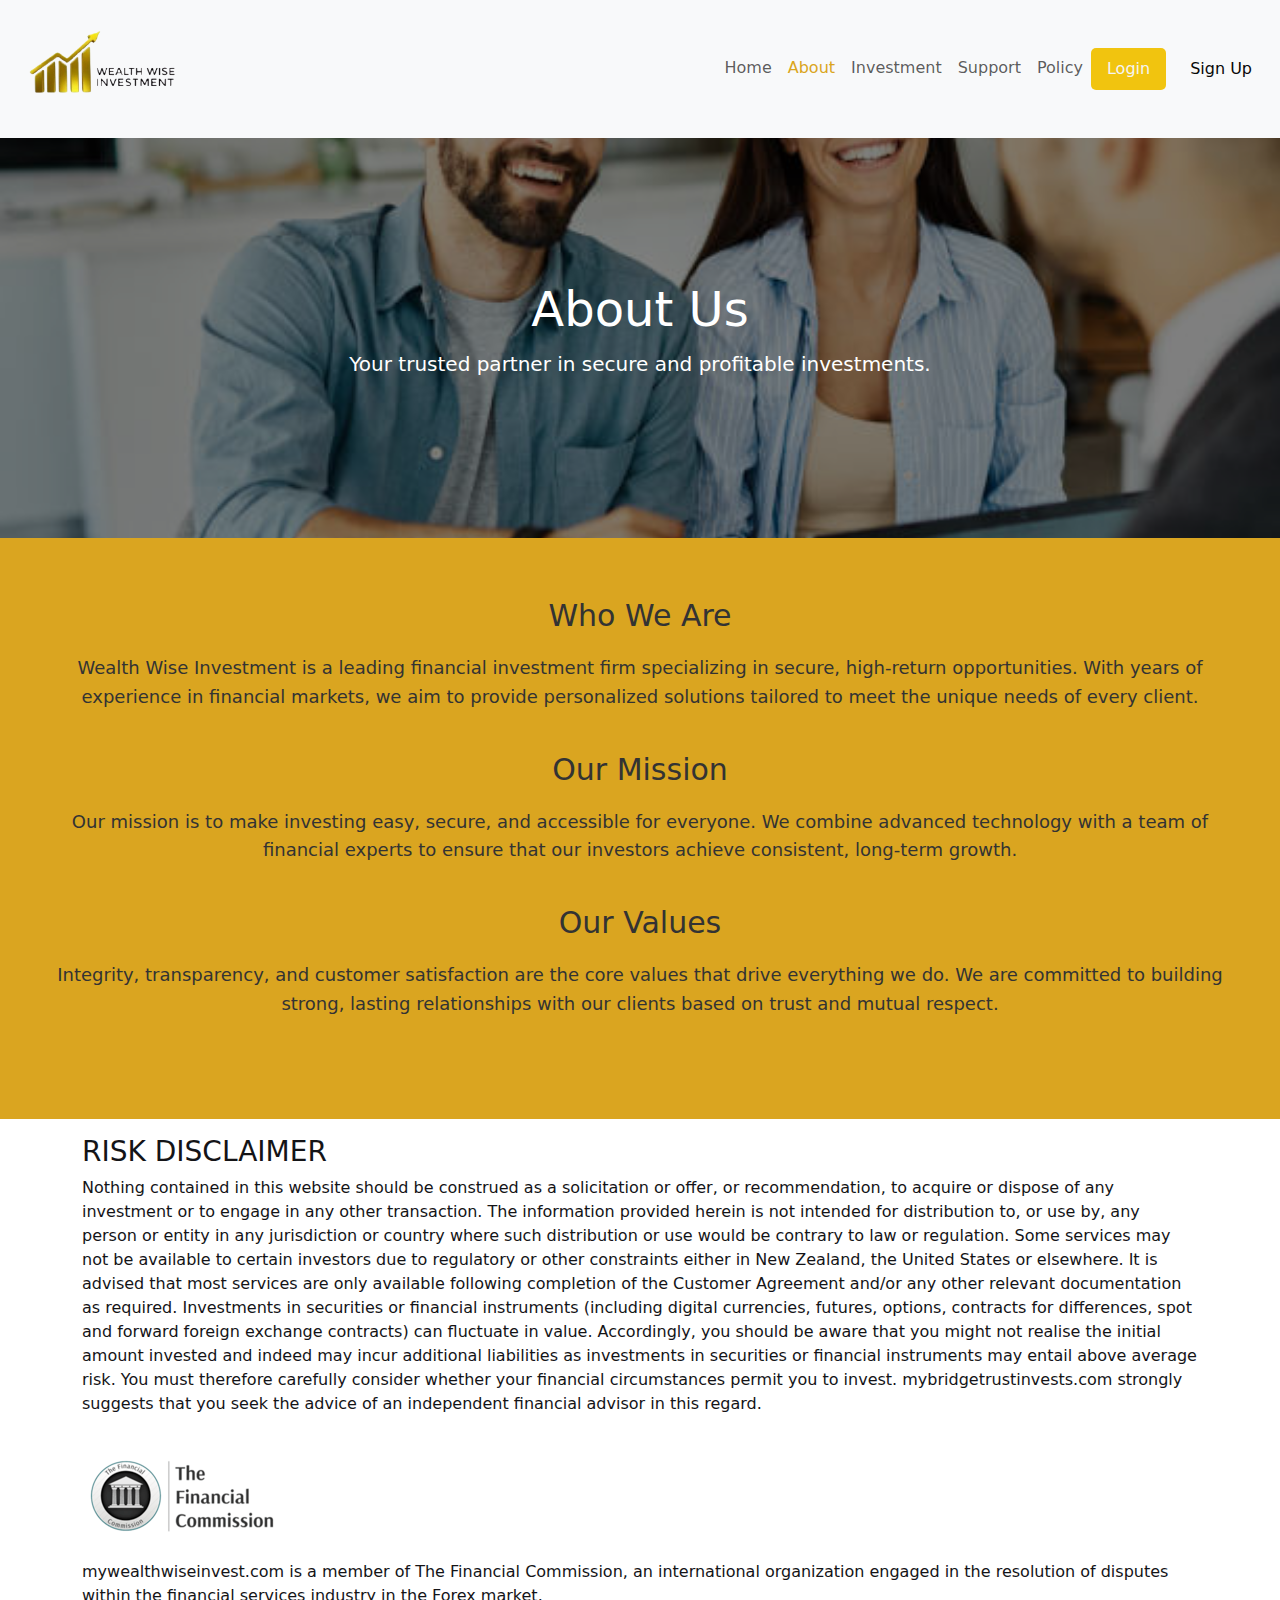
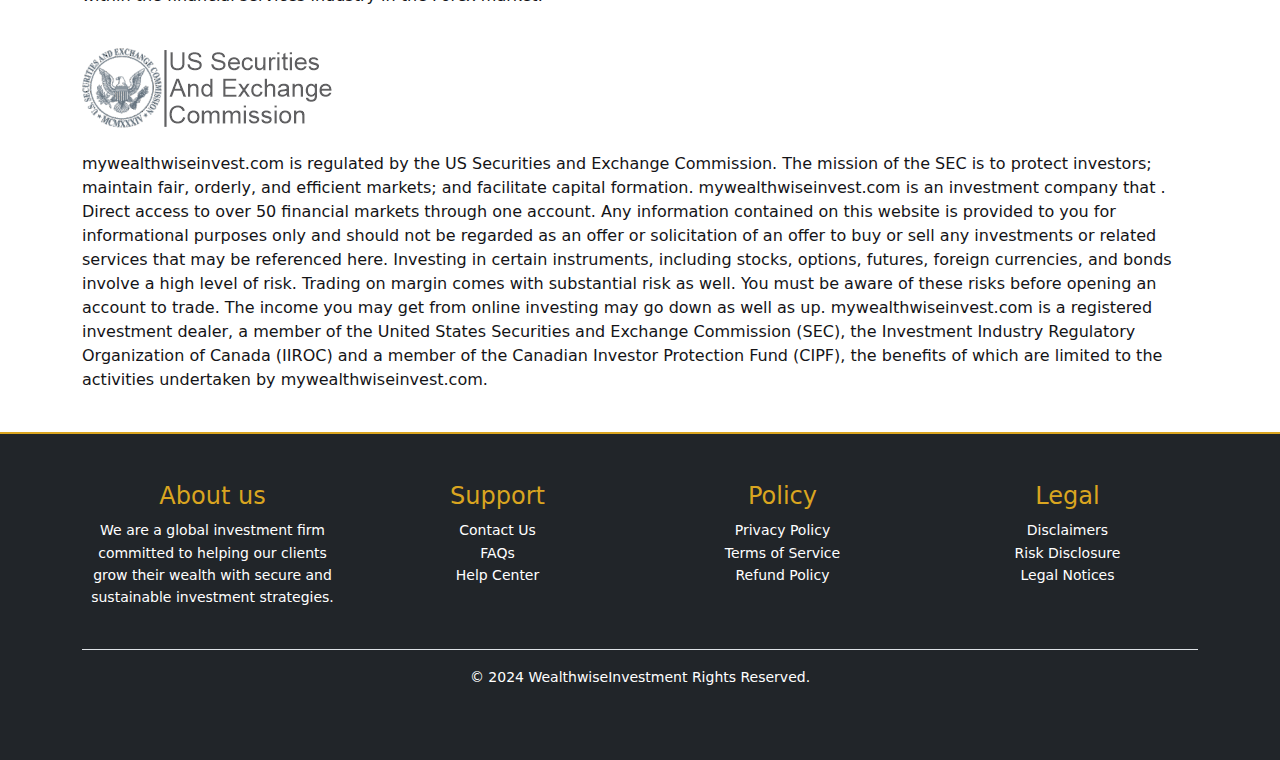
<file: about.html>
<!DOCTYPE html>
<html lang="en">
<head>
  <meta charset="UTF-8">
  <meta name="viewport" content="width=device-width, initial-scale=1.0">
  <title>About Us - Wealth Wise  Investment</title>
  <link rel="stylesheet" href="styles1.css">
  <link rel="icon" href="logo.png" type="image/png">
  <script defer src="scripts.js"></script>
  <link href="https://cdn.jsdelivr.net/npm/bootstrap@5.3.0-alpha3/dist/css/bootstrap.min.css" rel="stylesheet">

</head>
<body>
  <header>
    <nav class="navbar navbar-expand-lg navbar-light bg-light">
        <div class="container-fluid">
            <!-- Logo -->
            <a class="navbar-brand" href="#">
                <img src="logo.png" class="logori" alt="Logo">
            </a>

            <!-- Navbar toggler (hamburger icon) for mobile view -->
            <button class="navbar-toggler" type="button" data-bs-toggle="collapse" data-bs-target="#navbarNavAltMarkup" aria-controls="navbarNavAltMarkup" aria-expanded="false" aria-label="Toggle navigation">
                <span class="navbar-toggler-icon"></span>
            </button>

            <!-- Navbar links -->
            <div class="collapse navbar-collapse justify-content-end" id="navbarNavAltMarkup">
             <div class="navbar-nav">    
                        <a class="nav-link" aria-current="page" href="index.html">Home</a>
                        <a class="nav-link active" href="about.html">About</a>
                        <a class="nav-link" href="investment.html">Investment</a>
                        <a class="nav-link" href="support.html">Support</a>
                        <a class="nav-link" href="policy.html">Policy</a>
                   <!-- Custom styled Login and Sign Up buttons -->
                <div class="d-flex ">
                    <a href="login.html" class="btn btn-outline-gold me-2">Login</a>
                    <a href="signup.html" class="btn btn-outline-custom">Sign Up</a>
                </div>
                </div>
            </div>
        </div>
    </nav>
</header>
  <section id="about-top" class="about-top">
    <div class="overlay"></div>
    <div class="about-content">
      <h1>About Us</h1>
      <p>Your trusted partner in secure and profitable investments.</p>
    </div>
  </section>

 
  <section id="about-info" class="about-info">
    <div class="info-container">
      <h2>Who We Are</h2>
      <p>Wealth Wise Investment is a leading financial investment firm specializing in secure, high-return opportunities. With years of experience in financial markets, we aim to provide personalized solutions tailored to meet the unique needs of every client.</p>
      
      <h2>Our Mission</h2>
      <p>Our mission is to make investing easy, secure, and accessible for everyone. We combine advanced technology with a team of financial experts to ensure that our investors achieve consistent, long-term growth.</p>
      
      <h2>Our Values</h2>
      <p>Integrity, transparency, and customer satisfaction are the core values that drive everything we do. We are committed to building strong, lasting relationships with our clients based on trust and mutual respect.</p>
    </div>
  </section>

 
  <div class="container mt-3" style="color:  rgb(20, 20, 23);">
    
    <div class="row">
    <!-- About us end-->

    <div class="col-lg-12 footer-widget">
        <h3 class="widget-title">RISK DISCLAIMER</h3>
        <div class="newsletter-introtext">

            Nothing contained in this website should be construed as a solicitation or offer, or recommendation, to
            acquire or dispose of any investment or to engage in any other transaction. The information provided herein
            is not intended for distribution to, or use by, any person or entity in any jurisdiction or country where
            such distribution or use would be contrary to law or regulation. Some services may not be available to
            certain investors due to regulatory or other constraints either in New Zealand, the United States or elsewhere.
            It is advised that most services are only available following completion of the Customer Agreement and/or any
            other relevant documentation as required. Investments in securities or financial instruments (including digital
            currencies, futures, options, contracts for differences, spot and forward foreign exchange contracts) can fluctuate
            in value. Accordingly, you should be aware that you might not realise the initial amount invested and indeed may
            incur additional liabilities as investments in securities or financial instruments may entail above average risk.
            You must therefore carefully consider whether your financial circumstances permit you to invest.
            mybridgetrustinvests.com strongly suggests that you seek the advice of an independent financial advisor in this regard.
        </div>

    </div>
</div>


<div class="row">
    <!-- About us end-->

    <div class="col-lg-12 footer-widget">
        <img src="tfc-icon.png" alt="">
        <div class="newsletter-introtext"><br>
            mywealthwiseinvest.com is a member of The Financial Commission, an international organization engaged in
            the resolution of disputes within the financial services industry in the Forex market.
        </div>

    </div>
    <div class="col-lg-12 footer-widget">
        <img src="sec-logo.png" alt=""><br>
        <div class="newsletter-introtext"><br>
            mywealthwiseinvest.com is regulated by the US Securities and Exchange Commission. The mission of the SEC is to protect
            investors; maintain fair,
            orderly, and efficient markets; and facilitate capital formation.

            mywealthwiseinvest.com is an investment company that . Direct access to over 50 financial markets
            through one account. Any information contained on this website is provided to you for informational
            purposes only and should not be regarded as an offer or solicitation of an offer to buy or sell any
            investments or related services that may be referenced here. Investing in certain instruments,
            including stocks, options, futures, foreign currencies, and bonds involve a high level of risk.
            Trading on margin comes with substantial risk as well. You must be aware of these risks before
            opening an account to trade. The income you may get from online investing may go down as well
            as up.


            mywealthwiseinvest.com is a registered investment dealer, a member of the
            United States Securities and Exchange Commission (SEC), the Investment Industry Regulatory Organization of Canada
            (IIROC) and a member of the Canadian Investor Protection Fund (CIPF), the benefits of which are limited to the
            activities undertaken by mywealthwiseinvest.com.


        </div>

    </div>
</div>

<!-- Popup Notification -->
<div id="popup-notification" class="popup alert alert-info fixed-bottom mb-3 mx-3 hidden" role="alert">
  <p id="popup-message"></p>
</div>  
<!-- Content row end-->
</div>
<footer class="bg-dark text-white pt-5">
  <div class="container">
    <div class="row">
      <div class="col-md-3 mb-4">
        <h4 style=" color: #daa520;">About us</h4>
        <p>We are a global investment firm committed to helping our clients grow their wealth with secure and sustainable investment strategies.</p>
      </div>
      <div class="col-md-3 mb-4">
        <h4 style=" color: #daa520;">Support</h4>
        <ul class="list-unstyled">
          <li><a href="support.html" class="text-white text-decoration-none">Contact Us</a></li>
          <li><a href="#" class="text-white text-decoration-none">FAQs</a></li>
          <li><a href="#" class="text-white text-decoration-none">Help Center</a></li>
        </ul>
      </div>
      <div class="col-md-3 mb-4">
        <h4 style=" color: #daa520;">Policy</h4>
        <ul class="list-unstyled">
          <li><a href="policy.html" class="text-white text-decoration-none">Privacy Policy</a></li>
          <li><a href="#" class="text-white text-decoration-none">Terms of Service</a></li>
          <li><a href="#" class="text-white text-decoration-none">Refund Policy</a></li>
        </ul>
      </div>
      <div class="col-md-3 mb-4">
        <h4 style=" color: #daa520;">Legal</h4>
        <ul class="list-unstyled">
          <li><a href="#" class="text-white text-decoration-none">Disclaimers</a></li>
          <li><a href="#" class="text-white text-decoration-none">Risk Disclosure</a></li>
          <li><a href="#" class="text-white text-decoration-none">Legal Notices</a></li>
        </ul>
      </div>
    </div>
    <div class="text-center py-3 border-top">
      <p>&copy; 2024 WealthwiseInvestment Rights Reserved.</p>
    </div>
  </div>
</footer>

<!-- Bootstrap JS, Popper.js -->
<script src="https://cdn.jsdelivr.net/npm/@popperjs/core@2.11.6/dist/umd/popper.min.js"></script>
<script src="https://cdn.jsdelivr.net/npm/bootstrap@5.3.0-alpha1/dist/js/bootstrap.min.js"></script>
<script>
    // Update chart every 60 seconds
  setInterval(updateChart, 60000);
  updateChart(); // Immediately call it once to initialize
  
  // Array of possible messages to display in the popup
  const messages = [
    "Daniel has just withdrawn $300",
    "Moses has just invested $500",
    "Sarah has just withdrawn $150",
    "Lola has just invested $200",
    "Michael has just earned $100 from his investment",
    "A client has just withdrawn $450",
    "Mary has just invested $700",
    "Keane has just invested $700",
    "Michael has just earned $100 from his investment"
  ];
  
  // Function to show the popup with a given message
  function showPopup(message) {
    const popup = document.getElementById('popup-notification');
    const popupMessage = document.getElementById('popup-message');
  
    // Set the message content
    popupMessage.textContent = message;
  
    // Show the popup (remove 'hidden' class and add 'show' class)
    popup.classList.remove('hidden');
    popup.classList.add('show');
  
    // Hide the popup after 5 seconds
    setTimeout(() => {
      popup.classList.remove('show');
      popup.classList.add('hidden');
    }, 5000); // 5 seconds
  }
  
  // Function to trigger a random popup message
  function triggerRandomPopup() {
    const randomIndex = Math.floor(Math.random() * messages.length);
    const randomMessage = messages[randomIndex];
    showPopup(randomMessage);
  }
  
  // Trigger a random popup every 7 seconds
  setInterval(triggerRandomPopup, 7000);
  
  // Function to update the chart (dummy function, replace with actual chart update logic)
  function updateChart() {
    console.log("Chart updated"); // Placeholder for your chart update logic
  }

</script>

</body>
</html>
</file>
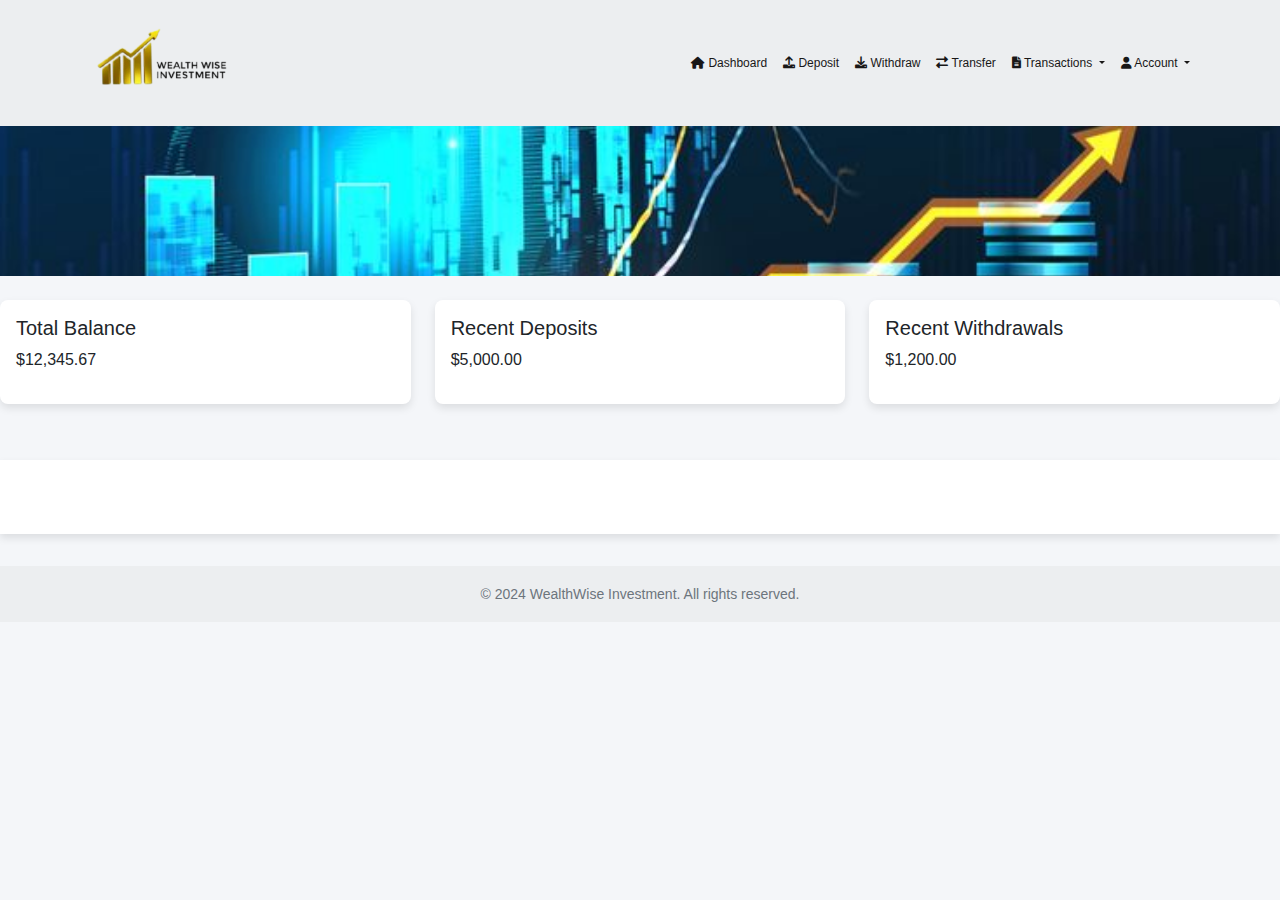
<file: dashboard.html>
<!DOCTYPE html>
<html lang="en">
<head>
    <meta charset="UTF-8">
    <meta name="viewport" content="width=device-width, initial-scale=1, shrink-to-fit=no">
    <title>wealthwiseinvestment</title>
    <link rel="icon" href="img\20240903_184039.png" type="image/jpg">
    <!-- Bootstrap 5 CSS -->
    <link rel="stylesheet" href="https://cdn.jsdelivr.net/npm/bootstrap@5.3.0/dist/css/bootstrap.min.css">
    <link rel="stylesheet" href="https://cdnjs.cloudflare.com/ajax/libs/font-awesome/6.0.0-beta3/css/all.min.css">
    <style>
        body {
            font-family: Verdana, sans-serif;
            background-color: #f4f6f9;
        }

        .navbar {
            background-color: #eceef0;
            font-family: Verdana, sans-serif;
        }

        .navbar-brand img {
            width: 170px; /* Adjusted logo size */
            height: 100px;
        }

        .navbar-nav .nav-link {
            color: #181717;
            font-size: 12px; /* Further reduced font size */
        }

        .navbar-nav .nav-link:hover {
            color: #ffd700;
        }

        .navbar-toggler {
            border-color: #ffffff; /* Optional: change the border color to match */
        }

        .navbar-toggler-icon {
            background-image: url("data:image/svg+xml;charset=utf8,%3Csvg viewBox='0 0 30 30' xmlns='http://www.w3.org/2000/svg'%3E%3Cpath stroke='black' stroke-width='2' d='M4 7h22M4 15h22M4 23h22'/%3E%3C/svg%3E");
        }

        .dropdown-menu {
            background-color: #eceef0;
            font-family: Verdana, sans-serif;
        }

        .dropdown-item {
            color: #000000;
            font-size: 12px; /* Reduced font size */
        }

        .dropdown-item:hover {
            background-color: #eceef0;
            color: #ffd700;
        }

        .header-image {
            width: 100%;
            height: 150px; /* Adjusted height */
            object-fit: cover; /* Ensures the image covers the area without distortion */
            margin-bottom: 1.5rem;
        }
        .dashboard-card {
            background-color: #ffffff;
            box-shadow: 0 4px 8px rgba(0, 0, 0, 0.1);
            padding: 1rem;
            border-radius: 0.5rem;
            margin-bottom: 1.5rem;
        }

        .card {
            border: 1px solid #eceef0; /* Adjusted border thickness */
            border-radius: 0.5rem;
            box-shadow: rgb(199, 197, 216) 4px 8px 9px -2px;
            display: flex;
        }

        .btn-long {
            width: 100%; /* Makes the button take the full width */
        }

        .form-control, .form-select {
            font-size: 0.875rem; /* Smaller font size */
        }
        /* TradingView Widget Styling */
        .tradingview-widget-container {
    width: 100vw; /* Full viewport width */
    box-shadow: 0 4px 8px rgba(0, 0, 0, 0.1);
    margin-top: 2rem;
    padding: 0; /* Remove padding */
    background-color: #ffffff;
    display: flex;
    justify-content: center;
    align-items: center;
    overflow: hidden; /* Ensure nothing overflows */
}

.tradingview-widget-container iframe {
    width: 100%; /* Ensure the iframe takes full width */
    height: 74px;
    border: none; /* Remove any borders */
}
/* Styling for the popup notification */
.popup {
    background-color: #9eeaf9  /* White background */
    color: #055160;             /* Black text */
    font-size: 14px;          /* Smaller font size */
    padding: 10px 20px;       /* Padding inside the popup */
    border-radius: 5px;       /* Rounded corners */
    box-shadow: 0px 4px 10px rgba(0, 0, 0, 0.1);  /* Subtle shadow */
    max-width: 400px;         /* Optional: set a max width for the popup */
    width: 100%;              /* Make it responsive */
    position: fixed;          /* Position fixed at the bottom */
    bottom: 20px;             /* Distance from the bottom */
    left: 20px;               /* Distance from the left side */
    display: none;            /* Initially hidden */
    z-index: 1050;            /* Ensure it's above other elements */
}

/* The 'show' class will make the popup visible */
.popup.show {
    display: block;
    opacity: 1;
    transition: opacity 0.3s ease-in-out;
}

/* The 'hidden' class will keep the popup hidden */
.popup.hidden {
    display: none;
    opacity: 0;
}



@media (max-width: 768px) {
    .tradingview-widget-container {
        padding: 0; /* Ensure no padding on smaller screens */
        margin-top: 1rem;
    }
}

        .footer {
            background-color: #eceef0;
            padding: 1rem;
            margin-top: 2rem;
            text-align: center;
        }
        
        .footer span {
            color: #6c757d;
            font-size: 0.875rem;
        }

    </style>
</head>
<body>

<!-- Top Navbar -->
<nav class="navbar navbar-expand-lg navbar-dark">
    <div class="container">
        <!-- Logo Section -->
        <a class="navbar-brand" href="#">
            <img src="img/20240903_184039.png" alt="Logo">
        </a>
        <button class="navbar-toggler" type="button" data-bs-toggle="collapse" data-bs-target="#navbarNavDropdown" aria-controls="navbarNavDropdown" aria-expanded="false" aria-label="Toggle navigation">
            <span class="navbar-toggler-icon"></span>
        </button>
        <div class="collapse navbar-collapse" id="navbarNavDropdown">
            <ul class="navbar-nav ms-auto">
                <li class="nav-item">
                    <a class="nav-link" href="dashboard.html"><i class="fas fa-home"></i> Dashboard</a>
                </li>
                <li class="nav-item">
                    <a class="nav-link" href="deposit.html"><i class="fas fa-upload"></i> Deposit</a>
                </li>
                <li class="nav-item">
                    <a class="nav-link" href="withdraw.html"><i class="fas fa-download"></i> Withdraw</a>
                </li>
                <li class="nav-item">
                    <a class="nav-link" href="transfer.html"><i class="fas fa-exchange-alt"></i> Transfer</a>
                </li>
                <li class="nav-item dropdown">
                    <a class="nav-link dropdown-toggle" href="#" id="transactionDropdown" role="button" data-bs-toggle="dropdown" aria-expanded="false">
                        <i class="fas fa-file-alt"></i> Transactions
                    </a>
                    <ul class="dropdown-menu" aria-labelledby="transactionDropdown">
                        <li><a class="dropdown-item" href="transaction.html">All Transactions</a></li>
                        <li><a class="dropdown-item" href="transaction.html">Deposits</a></li>
                        <li><a class="dropdown-item" href="transaction.html">Withdrawals</a></li>
                    </ul>
                </li>
                <li class="nav-item dropdown">
                    <a class="nav-link dropdown-toggle" href="#" id="accountDropdown" role="button" data-bs-toggle="dropdown" aria-expanded="false">
                        <i class="fas fa-user"></i> Account
                    </a>
                    <ul class="dropdown-menu" aria-labelledby="accountDropdown">
                        <li><a class="dropdown-item" href="profile.html">My Profile</a></li>
                        <li><a class="dropdown-item" href="refferal.html">My Referral</a></li>
                        <li><a class="dropdown-item" href="Signup.html">Sign Out</a></li>
                    </ul>
                </li>
            </ul>
        </div>
    </div>
</nav>

<!-- Full-Width Image -->
<img src="img\Stock market or forex trading graph in futuristic concept.jpeg" alt="Dashboard Header" class="header-image">

<!-- Dashboard Content -->
<div class="container-dashboard">
    <div class="row">
        <!-- Example Card 1 -->
        <div class="col-lg-4 col-md-6">
            <div class="dashboard-card">
                <h5>Total Balance</h5>
                <p>$12,345.67</p>
            </div>
        </div>
        <!-- Example Card 2 -->
        <div class="col-lg-4 col-md-6">
            <div class="dashboard-card">
                <h5>Recent Deposits</h5>
                <p>$5,000.00</p>
            </div>
        </div>
        <!-- Example Card 3 -->
        <div class="col-lg-4 col-md-6">
            <div class="dashboard-card">
                <h5>Recent Withdrawals</h5>
                <p>$1,200.00</p>
            </div>
        </div>
    </div>
</div>

    <!-- Popup Notification -->
    <div id="popup-notification" class="popup alert alert-info fixed-bottom mb-3 mx-3 hidden" role="alert">
        <p id="popup-message"></p>
      </div>
<!-- TradingView Widget -->
<div class="tradingview-widget-container" style="width: 100%; height: 74px;">

    <iframe scrolling="no" allowtransparency="true" frameborder="0" src="https://www.tradingview-widget.com/embed-widget/ticker-tape/?locale=en#%7B%22symbols%22%3A%5B%7B%22proName%22%3A%22BITSTAMP%3ABTCUSD%22%2C%22title%22%3A%22BTC%2FUSD%22%7D%2C%7B%22proName%22%3A%22BITSTAMP%3AETHUSD%22%2C%22title%22%3A%22ETH%2FUSD%22%7D%2C%7B%22description%22%3A%22USDT%2FUSD%22%2C%22proName%22%3A%22KRAKEN%3AUSDTUSD%22%7D%2C%7B%22description%22%3A%22XRP%2FUSD%22%2C%22proName%22%3A%22KRAKEN%3AXRPUSD%22%7D%2C%7B%22description%22%3A%22BCH%2FUSD%22%2C%22proName%22%3A%22KRAKEN%3ABCHUSD%22%7D%2C%7B%22description%22%3A%22BNB%2FUSD%22%2C%22proName%22%3A%22BINANCE%3ABNBUSD%22%7D%2C%7B%22description%22%3A%22DOT%2FUSD%22%2C%22proName%22%3A%22KRAKEN%3ADOTUSD%22%7D%2C%7B%22description%22%3A%22LINK%2FUSD%22%2C%22proName%22%3A%22KRAKEN%3ALINKUSD%22%7D%2C%7B%22description%22%3A%22BSV%2FUSD%22%2C%22proName%22%3A%22BITBAY%3ABSVUSD%22%7D%2C%7B%22description%22%3A%22CRO%2FUSD%22%2C%22proName%22%3A%22BITTREX%3ACROUSD%22%7D%2C%7B%22description%22%3A%22ADAUSD%22%2C%22proName%22%3A%22KRAKEN%3AADAUSD%22%7D%2C%7B%22description%22%3A%22LTC%2FUSD%22%2C%22proName%22%3A%22KRAKEN%3ALTCUSD%22%7D%2C%7B%22description%22%3A%22USDC%2FUSD%22%2C%22proName%22%3A%22KRAKEN%3AUSDCUSD%22%7D%2C%7B%22description%22%3A%22TRX%2FUSD%22%2C%22proName%22%3A%22KRAKEN%3ATRXUSD%22%7D%2C%7B%22description%22%3A%22XMR%2FUSD%22%2C%22proName%22%3A%22KRAKEN%3AXMRUSD%22%7D%5D%2C%22colorTheme%22%3A%22light%22%2C%22isTransparent%22%3Afalse%2C%22displayMode%22%3A%22compact%22%2C%22width%22%3A%22100%25%22%2C%22height%22%3A74%2C%22utm_source%22%3A%22mybridgetrustinvests.com%22%2C%22utm_medium%22%3A%22widget%22%2C%22utm_campaign%22%3A%22ticker-tape%22%2C%22page-uri%22%3A%22mybridgetrustinvests.com%2F%22%7D" title="ticker tape TradingView widget" lang="en" style="user-select: none; box-sizing: border-box; display: block; height: 74px; width: 100%;"></iframe>

    

  <style>
.tradingview-widget-copyright {
font-size: 13px !important;
line-height: 32px !important;
text-align: center !important;
vertical-align: middle !important;
/* @mixin sf-pro-display-font; */
font-family: -apple-system, BlinkMacSystemFont, 'Trebuchet MS', Roboto, Ubuntu, sans-serif !important;
color: #B2B5BE !important;
}

.tradingview-widget-copyright .blue-text {
color: #2962FF !important;
}

.tradingview-widget-copyright a {
text-decoration: none !important;
color: #B2B5BE !important;
}

.tradingview-widget-copyright a:visited {
color: #B2B5BE !important;
}

.tradingview-widget-copyright a:hover .blue-text {
color: #1E53E5 !important;
}

.tradingview-widget-copyright a:active .blue-text {
color: #1848CC !important;
}

.tradingview-widget-copyright a:visited .blue-text {
color: #2962FF !important;
}
</style></div>
</div>
<!-- TradingView Widget END -->
<!-- Footer -->
<footer class="footer">
    <span>© 2024 WealthWise Investment. All rights reserved.</span>
</footer>
<!-- Bootstrap JS and dependencies -->
<script src="https://cdn.jsdelivr.net/npm/@popperjs/core@2.11.6/dist/umd/popper.min.js"></script>
<script src="https://cdn.jsdelivr.net/npm/bootstrap@5.3.0/dist/js/bootstrap.min.js"></script>
<script>
  // Array of possible messages to display in the popup
const messages = [
    "Daniel has just withdrawn $300",
    "Moses has just invested $500",
    "Sarah has just withdrawn $150",
    "Lola has just invested $200",
    "Michael has just earned $100 from his investment",
    "A client has just withdrawn $450",
    "Mary has just invested $700",
    "Keane has just invested $700",
    "Michael has just earned $100 from his investment"
];

// Function to show the popup with a given message
function showPopup(message) {
    const popup = document.getElementById('popup-notification');
    const popupMessage = document.getElementById('popup-message');

    // Set the message content
    popupMessage.textContent = message;

    // Show the popup by adding 'show' class and removing 'hidden' class
    popup.classList.remove('hidden');
    popup.classList.add('show');

    // Hide the popup after 5 seconds
    setTimeout(() => {
        popup.classList.remove('show');
        popup.classList.add('hidden');
    }, 5000); // 5 seconds
}

// Function to trigger a random popup message
function triggerRandomPopup() {
    const randomIndex = Math.floor(Math.random() * messages.length);  // Get a random index
    const randomMessage = messages[randomIndex];  // Get the random message
    showPopup(randomMessage);  // Show the popup with the selected message
}

// Trigger a random popup every 7 seconds
setInterval(triggerRandomPopup, 7000);

  
  </script>
</body>
</html>
</file>
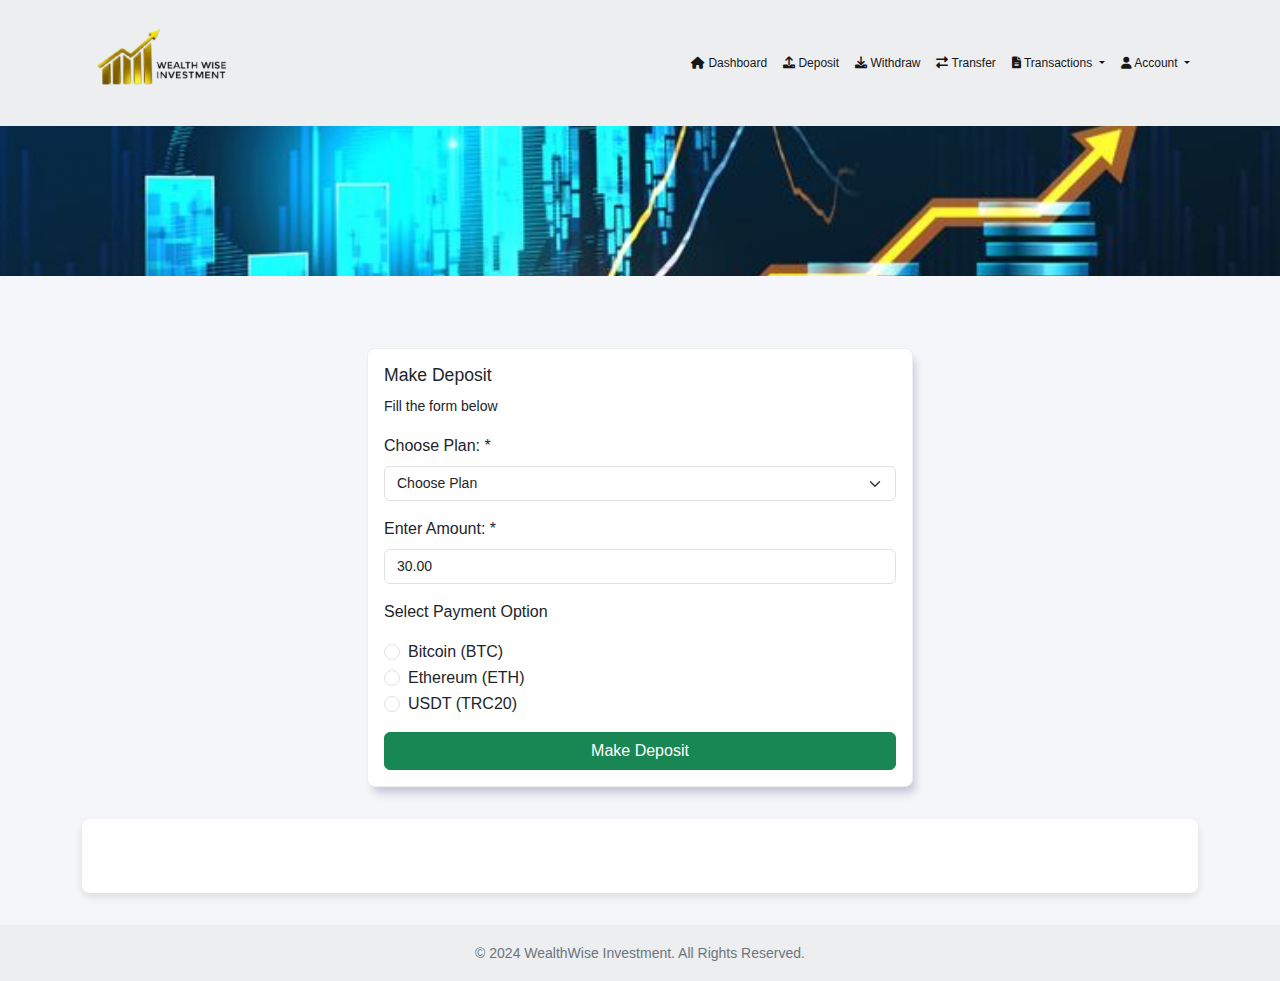
<file: deposit.html>
<!DOCTYPE html>
<html lang="en">
<head>
    <meta charset="UTF-8">
    <meta name="viewport" content="width=device-width, initial-scale=1, shrink-to-fit=no">
    <title>WealthWise Investment</title>
    <link rel="icon" href="img\20240903_184039.png" type="image/jpg">
    <!-- Bootstrap 5 CSS -->
    <link rel="stylesheet" href="https://cdn.jsdelivr.net/npm/bootstrap@5.3.0/dist/css/bootstrap.min.css">
    <link rel="stylesheet" href="https://cdnjs.cloudflare.com/ajax/libs/font-awesome/6.0.0-beta3/css/all.min.css">
    <style>
        body {
            font-family: Verdana, sans-serif;
            background-color: #f4f6f9;
        }

        .navbar {
            background-color: #eceef0;
        }

        .navbar-brand img {
            width: 170px;
            height: 100px;
        }

        .navbar-nav .nav-link {
            color: #181717;
            font-size: 12px;
        }

        .navbar-nav .nav-link:hover {
            color: #ffd700;
        }

        .navbar-toggler {
            border-color: #ffffff;
        }

        .navbar-toggler-icon {
            background-image: url("data:image/svg+xml;charset=utf8,%3Csvg viewBox='0 0 30 30' xmlns='http://www.w3.org/2000/svg'%3E%3Cpath stroke='black' stroke-width='2' d='M4 7h22M4 15h22M4 23h22'/%3E%3C/svg%3E");
        }

        .dropdown-menu {
            background-color: #eceef0;
        }

        .dropdown-item {
            color: #000000;
            font-size: 12px;
        }

        .dropdown-item:hover {
            background-color: #eceef0;
            color: #ffd700;
        }

        .header-image {
            width: 100%;
            height: 150px;
            object-fit: cover;
            margin-bottom: 1.5rem;
        }

        .dashboard-card, .tradingview-widget-container {
            background-color: #ffffff;
            box-shadow: 0 4px 8px rgba(0, 0, 0, 0.1);
            padding: 1rem;
            border-radius: 0.5rem;
            margin-bottom: 1.5rem;
        }

        .card {
            border: 1px solid #eceef0;
            border-radius: 0.5rem;
            box-shadow: rgb(199, 197, 216) 4px 8px 9px -2px;
        }

        .btn-long {
            width: 100%;
        }

        .form-control, .form-select {
            font-size: 0.875rem;
        }

        .footer {
            background-color: #eceef0;
            padding: 1rem;
            margin-top: 2rem;
            text-align: center;
        }

        .footer span {
            color: #6c757d;
            font-size: 0.875rem;
        }

        h3.card-title {
            font-size: 1.1rem; /* Larger size for prominence */
        }

          
       .tradingview-widget-container {
    width: 100vw; /* Full viewport width */
    box-shadow: 0 4px 8px rgba(0, 0, 0, 0.1);
    margin-top: 2rem;
    padding: 0; /* Remove padding */
    background-color: #ffffff;
    display: flex;
    justify-content: center;
    align-items: center;
    overflow: hidden; /* Ensure nothing overflows */
}

.tradingview-widget-container iframe {
    width: 100%; /* Ensure the iframe takes full width */
    height: 74px;
    border: none; /* Remove any borders */
}

@media (max-width: 768px) {
    .tradingview-widget-container {
        padding: 0; /* Ensure no padding on smaller screens */
        margin-top: 1rem;
    }
}
.popup {
    background-color: #9eeaf9;;  /* White background */
    color: #055160;             /* Black text */
    font-size: 14px;          /* Smaller font size */
    padding: 10px 20px;       /* Padding inside the popup */
    border-radius: 5px;       /* Rounded corners */
    box-shadow: 0px 4px 10px rgba(0, 0, 0, 0.1);  /* Subtle shadow */
    max-width: 400px;         /* Optional: set a max width for the popup */
    width: 100%;              /* Make it responsive */
    position: fixed;          /* Position fixed at the bottom */
    bottom: 20px;             /* Distance from the bottom */
    left: 20px;               /* Distance from the left side */
    display: none;            /* Initially hidden */
    z-index: 1050;            /* Ensure it's above other elements */
}

/* The 'show' class will make the popup visible */
.popup.show {
    display: block;
    opacity: 1;
    transition: opacity 0.3s ease-in-out;
}

/* The 'hidden' class will keep the popup hidden */
.popup.hidden {
    display: none;
    opacity: 0;
}

    </style>
</head>
<body>

<!-- Top Navbar -->
<nav class="navbar navbar-expand-lg navbar-dark">
    <div class="container">
        <a class="navbar-brand" href="#">
            <img src="img/20240903_184039.png" alt="Logo">
        </a>
        <button class="navbar-toggler" type="button" data-bs-toggle="collapse" data-bs-target="#navbarNavDropdown" aria-controls="navbarNavDropdown" aria-expanded="false" aria-label="Toggle navigation">
            <span class="navbar-toggler-icon"></span>
        </button>
        <div class="collapse navbar-collapse" id="navbarNavDropdown">
            <ul class="navbar-nav ms-auto">
                <li class="nav-item">
                    <a class="nav-link" href="dashboard.html"><i class="fas fa-home"></i> Dashboard</a>
                </li>
                <li class="nav-item">
                    <a class="nav-link" href="deposit.html"><i class="fas fa-upload"></i> Deposit</a>
                </li>
                <li class="nav-item">
                    <a class="nav-link" href="withdraw.html"><i class="fas fa-download"></i> Withdraw</a>
                </li>
                <li class="nav-item">
                    <a class="nav-link" href="?a=internal_transfer"><i class="fas fa-exchange-alt"></i> Transfer</a>
                </li>
                <li class="nav-item dropdown">
                    <a class="nav-link dropdown-toggle" href="#" id="transactionDropdown" role="button" data-bs-toggle="dropdown" aria-expanded="false">
                        <i class="fas fa-file-alt"></i> Transactions
                    </a>
                    <ul class="dropdown-menu" aria-labelledby="transactionDropdown">
                        <li><a class="dropdown-item" href="transaction.html">All Transactions</a></li>
                        <li><a class="dropdown-item" href="transaction.html">Deposits</a></li>
                        <li><a class="dropdown-item" href="?a=withdraw_history">Withdrawals</a></li>
                    </ul>
                </li>
                <li class="nav-item dropdown">
                    <a class="nav-link dropdown-toggle" href="#" id="accountDropdown" role="button" data-bs-toggle="dropdown" aria-expanded="false">
                        <i class="fas fa-user"></i> Account
                    </a>
                    <ul class="dropdown-menu" aria-labelledby="accountDropdown">
                        <li><a class="dropdown-item" href="profile.html">My Profile</a></li>
                        <li><a class="dropdown-item" href="refferal.html">My Referral</a></li>
                        <li><a class="dropdown-item" href="Signup.html">Sign Out</a></li>
                    </ul>
                </li>
            </ul>
        </div>
    </div>
</nav>

<!-- Full-Width Image -->
<img src="img/Stock market or forex trading graph in futuristic concept.jpeg" alt="Dashboard Header" class="header-image">

<div class="container mt-5">
    <div class="row">
        <div class="col-md-6 offset-md-3">
            <div class="card">
                <div class="card-body">
                    <h3 class="card-title">Make Deposit</h3>
                    <p class="card-description"><small>Fill the form below</small></p>
                    <form method="post" name="spendform" class="forms-sample">
                        <div class="mb-3">
                            <label class="form-label">Choose Plan: <span class="tx-danger">*</span></label>
                            <select name="" class="form-select">
                                <option value="">Choose Plan</option>
                                <option value="1">Meta Trade Account</option>
                                <option value="2">Stock Market Account</option>
                                <option value="3">Real Estate Account</option>
                                <option value="4">Contract Account</option>
                                <option value="5">Retirement Account</option>
                            </select>
                        </div>

                        <div class="mb-3">
                            <label class="form-label">Enter Amount: <span class="tx-danger">*</span></label>
                            <input type="text" name="amount" value="30.00" placeholder="10" class="form-control">
                        </div>

                        <div class="mb-3">
                            <p>Select Payment Option</p>
                            <div class="form-check">
                                <input class="form-check-input" type="radio" name="type" value="process_1000">
                                <label class="form-check-label">Bitcoin (BTC)</label>
                            </div>
                            <div class="form-check">
                                <input class="form-check-input" type="radio" name="type" value="process_1001">
                                <label class="form-check-label">Ethereum (ETH)</label>
                            </div>
                            <div class="form-check">
                                <input class="form-check-input" type="radio" name="type" value="process_1002">
                                <label class="form-check-label">USDT (TRC20)</label>
                            </div>
                        </div>

                        <button class="btn btn-success btn-long" type="submit">Make Deposit</button>
                    </form>
                </div>
            </div>
        </div>
    </div>

  <!-- TradingView Widget -->
  <div class="tradingview-widget-container" style="width: 100%; height: 74px;">

    <iframe scrolling="no" allowtransparency="true" frameborder="0" src="https://www.tradingview-widget.com/embed-widget/ticker-tape/?locale=en#%7B%22symbols%22%3A%5B%7B%22proName%22%3A%22BITSTAMP%3ABTCUSD%22%2C%22title%22%3A%22BTC%2FUSD%22%7D%2C%7B%22proName%22%3A%22BITSTAMP%3AETHUSD%22%2C%22title%22%3A%22ETH%2FUSD%22%7D%2C%7B%22description%22%3A%22USDT%2FUSD%22%2C%22proName%22%3A%22KRAKEN%3AUSDTUSD%22%7D%2C%7B%22description%22%3A%22XRP%2FUSD%22%2C%22proName%22%3A%22KRAKEN%3AXRPUSD%22%7D%2C%7B%22description%22%3A%22BCH%2FUSD%22%2C%22proName%22%3A%22KRAKEN%3ABCHUSD%22%7D%2C%7B%22description%22%3A%22BNB%2FUSD%22%2C%22proName%22%3A%22BINANCE%3ABNBUSD%22%7D%2C%7B%22description%22%3A%22DOT%2FUSD%22%2C%22proName%22%3A%22KRAKEN%3ADOTUSD%22%7D%2C%7B%22description%22%3A%22LINK%2FUSD%22%2C%22proName%22%3A%22KRAKEN%3ALINKUSD%22%7D%2C%7B%22description%22%3A%22BSV%2FUSD%22%2C%22proName%22%3A%22BITBAY%3ABSVUSD%22%7D%2C%7B%22description%22%3A%22CRO%2FUSD%22%2C%22proName%22%3A%22BITTREX%3ACROUSD%22%7D%2C%7B%22description%22%3A%22ADAUSD%22%2C%22proName%22%3A%22KRAKEN%3AADAUSD%22%7D%2C%7B%22description%22%3A%22LTC%2FUSD%22%2C%22proName%22%3A%22KRAKEN%3ALTCUSD%22%7D%2C%7B%22description%22%3A%22USDC%2FUSD%22%2C%22proName%22%3A%22KRAKEN%3AUSDCUSD%22%7D%2C%7B%22description%22%3A%22TRX%2FUSD%22%2C%22proName%22%3A%22KRAKEN%3ATRXUSD%22%7D%2C%7B%22description%22%3A%22XMR%2FUSD%22%2C%22proName%22%3A%22KRAKEN%3AXMRUSD%22%7D%5D%2C%22colorTheme%22%3A%22light%22%2C%22isTransparent%22%3Afalse%2C%22displayMode%22%3A%22compact%22%2C%22width%22%3A%22100%25%22%2C%22height%22%3A74%2C%22utm_source%22%3A%22mybridgetrustinvests.com%22%2C%22utm_medium%22%3A%22widget%22%2C%22utm_campaign%22%3A%22ticker-tape%22%2C%22page-uri%22%3A%22mybridgetrustinvests.com%2F%22%7D" title="ticker tape TradingView widget" lang="en" style="user-select: none; box-sizing: border-box; display: block; height: 74px; width: 100%;"></iframe>

   <!-- Popup Notification -->
   <div id="popup-notification" class="popup alert alert-info fixed-bottom mb-3 mx-3 hidden" role="alert">
    <p id="popup-message"></p>
  </div>   

  <style>
.tradingview-widget-copyright {
font-size: 13px !important;
line-height: 32px !important;
text-align: center !important;
vertical-align: middle !important;
/* @mixin sf-pro-display-font; */
font-family: -apple-system, BlinkMacSystemFont, 'Trebuchet MS', Roboto, Ubuntu, sans-serif !important;
color: #B2B5BE !important;
}

.tradingview-widget-copyright .blue-text {
color: #2962FF !important;
}

.tradingview-widget-copyright a {
text-decoration: none !important;
color: #B2B5BE !important;
}

.tradingview-widget-copyright a:visited {
color: #B2B5BE !important;
}

.tradingview-widget-copyright a:hover .blue-text {
color: #1E53E5 !important;
}

.tradingview-widget-copyright a:active .blue-text {
color: #1848CC !important;
}

.tradingview-widget-copyright a:visited .blue-text {
color: #2962FF !important;
}
</style></div>
</div>
<!-- TradingView Widget END -->

<!-- Footer -->
<footer class="footer">
    <div class="container">
        <span>&copy; 2024 WealthWise Investment. All Rights Reserved.</span>
    </div>
</footer>

<!-- Bootstrap 5 JS -->
<script src="https://cdn.jsdelivr.net/npm/bootstrap@5.3.0/dist/js/bootstrap.bundle.min.js"></script>
<script>
    // Update chart every 60 seconds
  setInterval(updateChart, 60000);
  updateChart(); // Immediately call it once to initialize
  
  // Array of possible messages to display in the popup
  const messages = [
    "Daniel has just withdrawn $300",
    "Moses has just invested $500",
    "Sarah has just withdrawn $150",
    "Lola has just invested $200",
    "Michael has just earned $100 from his investment",
    "A client has just withdrawn $450",
    "Mary has just invested $700",
    "Keane has just invested $700",
    "Michael has just earned $100 from his investment"
  ];
  
  // Function to show the popup with a given message
  function showPopup(message) {
    const popup = document.getElementById('popup-notification');
    const popupMessage = document.getElementById('popup-message');
  
    // Set the message content
    popupMessage.textContent = message;
  
    // Show the popup (remove 'hidden' class and add 'show' class)
    popup.classList.remove('hidden');
    popup.classList.add('show');
  
    // Hide the popup after 5 seconds
    setTimeout(() => {
      popup.classList.remove('show');
      popup.classList.add('hidden');
    }, 5000); // 5 seconds
  }
  
  // Function to trigger a random popup message
  function triggerRandomPopup() {
    const randomIndex = Math.floor(Math.random() * messages.length);
    const randomMessage = messages[randomIndex];
    showPopup(randomMessage);
  }
  
  // Trigger a random popup every 7 seconds
  setInterval(triggerRandomPopup, 7000);
  
  // Function to update the chart (dummy function, replace with actual chart update logic)
  function updateChart() {
    console.log("Chart updated"); // Placeholder for your chart update logic
  }
  
  
  </script>
</body>
</html>
</file>
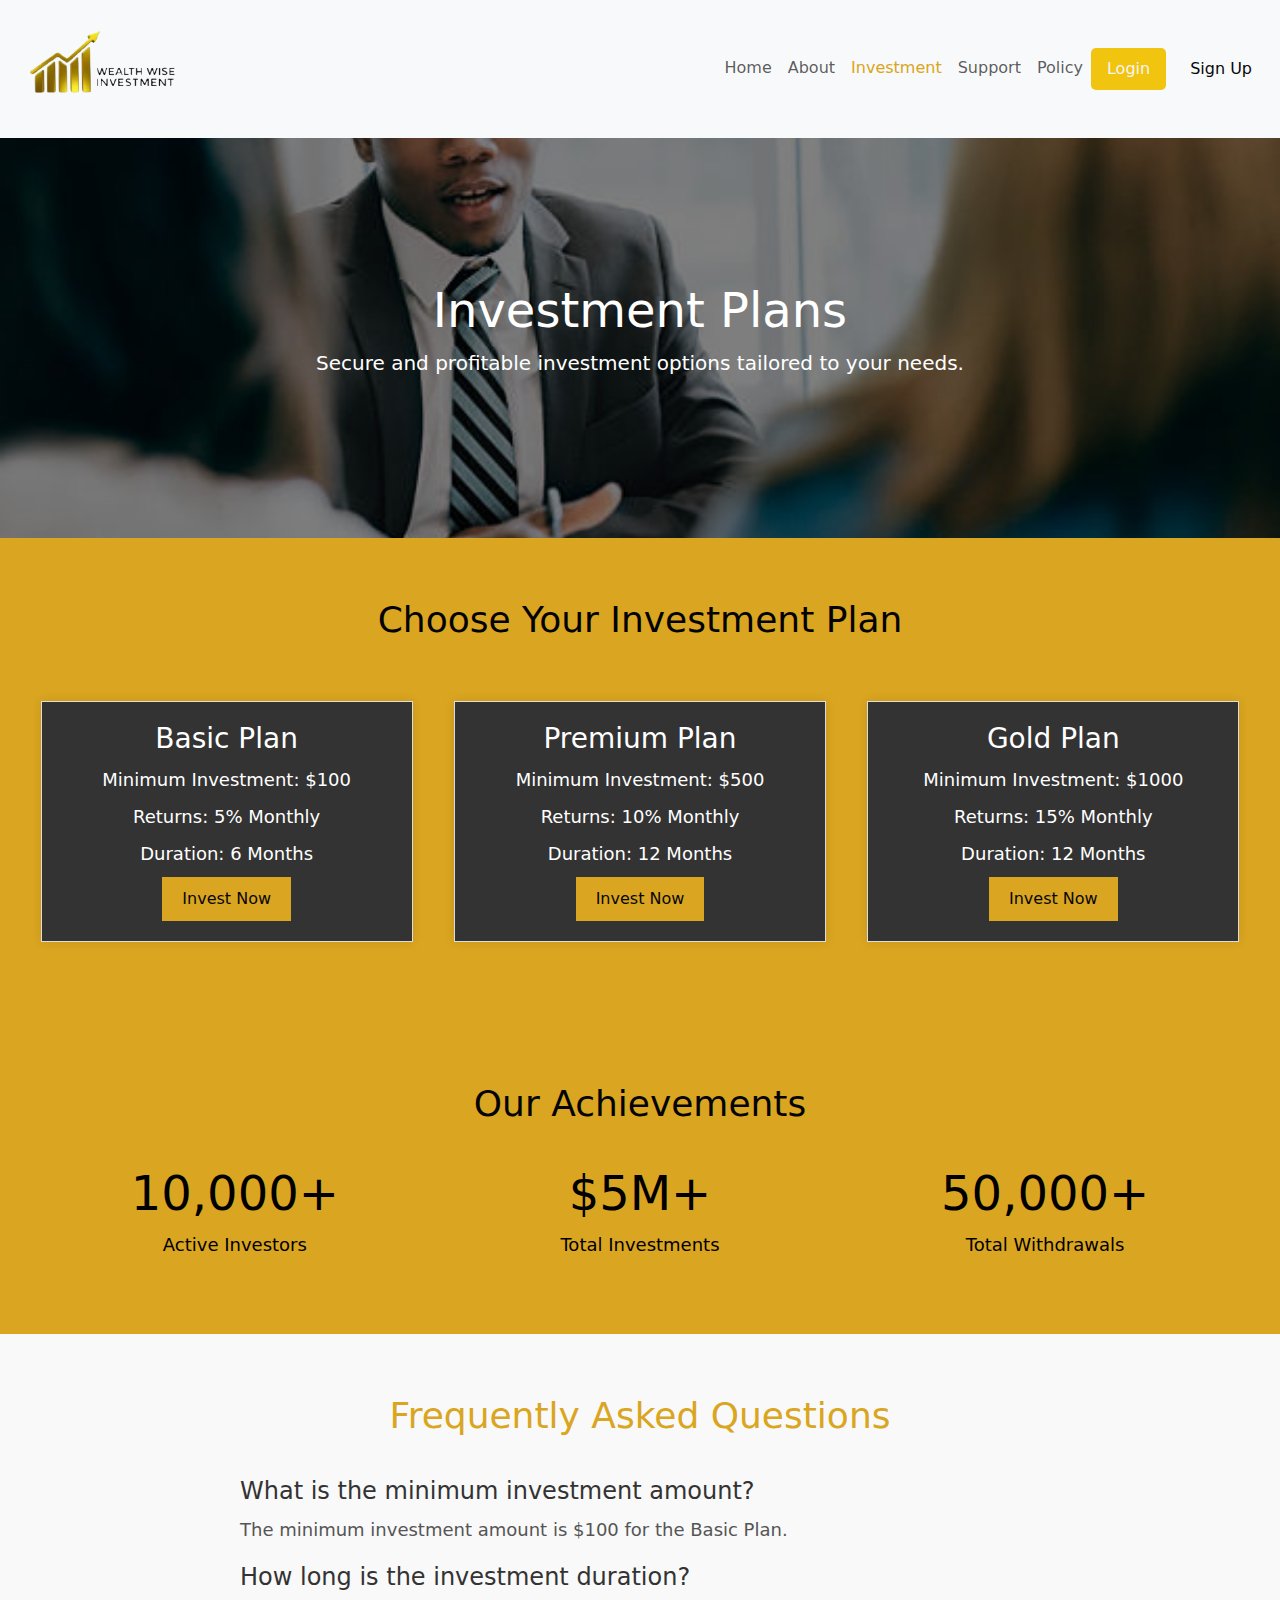
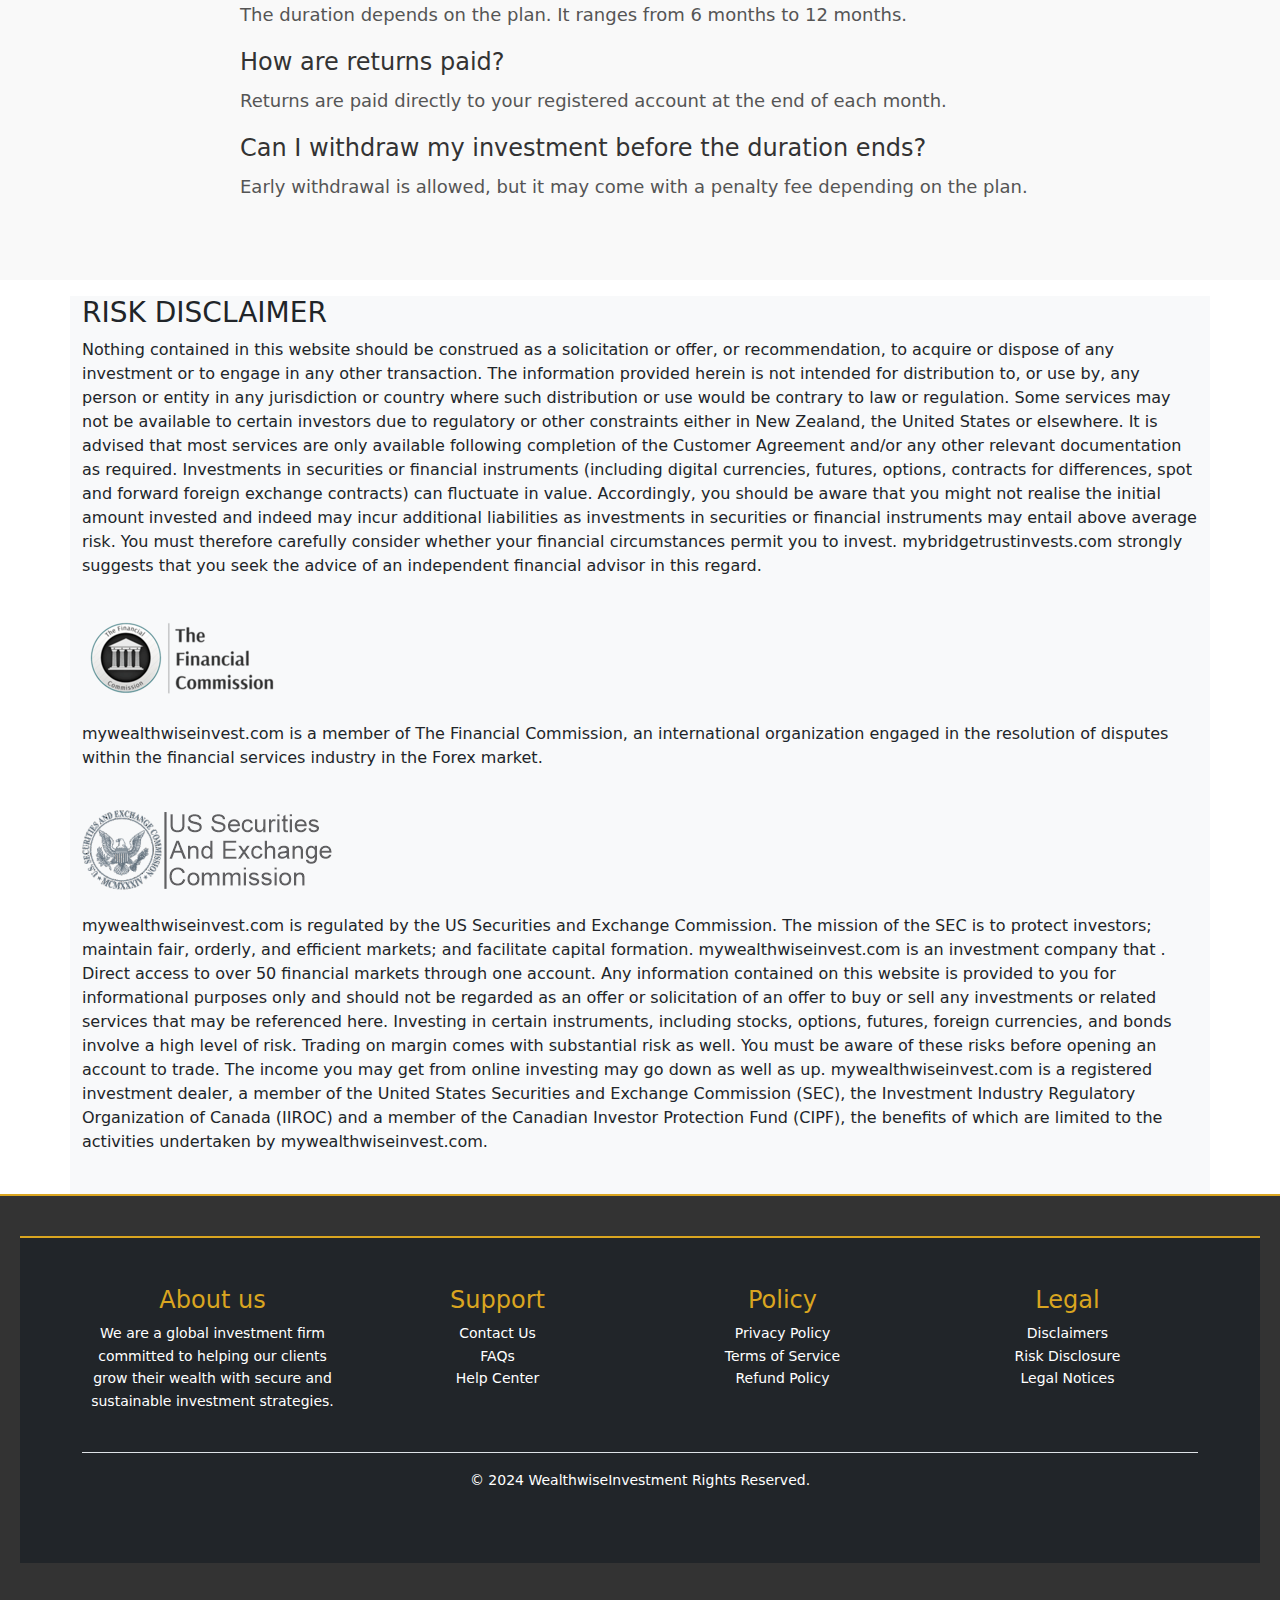
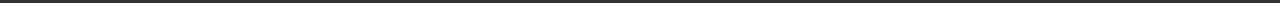
<file: investment.html>
<!DOCTYPE html>
<html lang="en">
<head>
  <meta charset="UTF-8">
  <meta name="viewport" content="width=device-width, initial-scale=1.0">
  <title>Investment Plans -Welath Wise Investment Investment</title>
  <link rel="stylesheet" href="styles1.css">
  <link rel="icon" href="logo.png" type="image/png">
  <script defer src="scripts.js"></script>
  <link href="https://cdn.jsdelivr.net/npm/bootstrap@5.3.0-alpha3/dist/css/bootstrap.min.css" rel="stylesheet">

</head>
<body>
  <header>
    <nav class="navbar navbar-expand-lg navbar-light bg-light">
        <div class="container-fluid">
            <!-- Logo -->
            <a class="navbar-brand" href="#">
                <img src="logo.png" class="logori" alt="Logo">
            </a>

            <!-- Navbar toggler (hamburger icon) for mobile view -->
            <button class="navbar-toggler" type="button" data-bs-toggle="collapse" data-bs-target="#navbarNavAltMarkup" aria-controls="navbarNavAltMarkup" aria-expanded="false" aria-label="Toggle navigation">
                <span class="navbar-toggler-icon"></span>
            </button>

            <!-- Navbar links -->
            <div class="collapse navbar-collapse justify-content-end" id="navbarNavAltMarkup">
             <div class="navbar-nav">    
                        <a class="nav-link" aria-current="page" href="index.html">Home</a>
                        <a class="nav-link" href="about.html">About</a>
                        <a class="nav-link active" href="investment.html">Investment</a>
                        <a class="nav-link" href="support.html">Support</a>
                        <a class="nav-link" href="policy.html">Policy</a>
                   <!-- Custom styled Login and Sign Up buttons -->
                <div class="d-flex ">
                    <a href="login.html" class="btn btn-outline-gold me-2">Login</a>
                    <a href="signup.html" class="btn btn-outline-custom">Sign Up</a>
                </div>
                </div>
            </div>
        </div>
    </nav>
</header>

  <section id="investment-top" class="investment-top">
    <div class="overlay"></div>
    <div class="investment-content">
      <h1>Investment Plans</h1>
      <p>Secure and profitable investment options tailored to your needs.</p>
    </div>
  </section>

  <section id="investment-plans" class="investment-plans">
    <h2>Choose Your Investment Plan</h2>
    <div class="plans-container">


      <div class="plan-card">
        <h3>Basic Plan</h3>
        <p>Minimum Investment: $100</p>
        <p>Returns: 5% Monthly</p>
        <p>Duration: 6 Months</p>
        <a href="Signup.html">  <button class="btn-invest">Invest Now</button></a>
      
      </div>

      <div class="plan-card">
        <h3>Premium Plan</h3>
        <p>Minimum Investment: $500</p>
        <p>Returns: 10% Monthly</p>
        <p>Duration: 12 Months</p>
        <a href="Signup.html">  <button class="btn-invest">Invest Now</button></a>
      
      </div>

     
      <div class="plan-card">
        <h3>Gold Plan</h3>
        <p>Minimum Investment: $1000</p>
        <p>Returns: 15% Monthly</p>
        <p>Duration: 12 Months</p>
        <a href="Signup.html">  <button class="btn-invest">Invest Now</button></a>
      
      </div>

    </div>
  </section>

  <section id="live-stats" class="live-stats">
    <h2>Our Achievements</h2>
    <div class="stats-container">
      <div class="stat-item">
        <h3>10,000+</h3>
        <p>Active Investors</p>
      </div>
      <div class="stat-item">
        <h3>$5M+</h3>
        <p>Total Investments</p>
      </div>
      <div class="stat-item">
        <h3>50,000+</h3>
        <p>Total Withdrawals</p>
      </div>
    </div>
  </section>

 
  <section id="faq" class="faq">
    <h2>Frequently Asked Questions</h2>
    <div class="faq-container">
      <div class="faq-item">
        <h4>What is the minimum investment amount?</h4>
        <p>The minimum investment amount is $100 for the Basic Plan.</p>
      </div>
      <div class="faq-item">
        <h4>How long is the investment duration?</h4>
        <p>The duration depends on the plan. It ranges from 6 months to 12 months.</p>
      </div>
      <div class="faq-item">
        <h4>How are returns paid?</h4>
        <p>Returns are paid directly to your registered account at the end of each month.</p>
      </div>
      <div class="faq-item">
        <h4>Can I withdraw my investment before the duration ends?</h4>
        <p>Early withdrawal is allowed, but it may come with a penalty fee depending on the plan.</p>
      </div>
    </div>
  </section>

  <div class="container mt-3 bg-light">
    
    <div class="row">
    <!-- About us end-->

    <div class="col-lg-12 footer-widget">
        <h3 class="widget-title">RISK DISCLAIMER</h3>
        <div class="newsletter-introtext">

            Nothing contained in this website should be construed as a solicitation or offer, or recommendation, to
            acquire or dispose of any investment or to engage in any other transaction. The information provided herein
            is not intended for distribution to, or use by, any person or entity in any jurisdiction or country where
            such distribution or use would be contrary to law or regulation. Some services may not be available to
            certain investors due to regulatory or other constraints either in New Zealand, the United States or elsewhere.
            It is advised that most services are only available following completion of the Customer Agreement and/or any
            other relevant documentation as required. Investments in securities or financial instruments (including digital
            currencies, futures, options, contracts for differences, spot and forward foreign exchange contracts) can fluctuate
            in value. Accordingly, you should be aware that you might not realise the initial amount invested and indeed may
            incur additional liabilities as investments in securities or financial instruments may entail above average risk.
            You must therefore carefully consider whether your financial circumstances permit you to invest.
            mybridgetrustinvests.com strongly suggests that you seek the advice of an independent financial advisor in this regard.
        </div>

    </div>
</div>

<!-- Popup Notification -->
<div id="popup-notification" class="popup alert alert-info fixed-bottom mb-3 mx-3 hidden" role="alert">
  <p id="popup-message"></p>
</div>
  

<div class="row">
    <!-- About us end-->

    <div class="col-lg-12 footer-widget">
        <img src="tfc-icon.png" alt="">
        <div class="newsletter-introtext"><br>
            mywealthwiseinvest.com is a member of The Financial Commission, an international organization engaged in
            the resolution of disputes within the financial services industry in the Forex market.
        </div>

    </div>
    <div class="col-lg-12 footer-widget">
        <img src="sec-logo.png" alt=""><br>
        <div class="newsletter-introtext"><br>
            mywealthwiseinvest.com is regulated by the US Securities and Exchange Commission. The mission of the SEC is to protect
            investors; maintain fair,
            orderly, and efficient markets; and facilitate capital formation.

            mywealthwiseinvest.com is an investment company that . Direct access to over 50 financial markets
            through one account. Any information contained on this website is provided to you for informational
            purposes only and should not be regarded as an offer or solicitation of an offer to buy or sell any
            investments or related services that may be referenced here. Investing in certain instruments,
            including stocks, options, futures, foreign currencies, and bonds involve a high level of risk.
            Trading on margin comes with substantial risk as well. You must be aware of these risks before
            opening an account to trade. The income you may get from online investing may go down as well
            as up.


            mywealthwiseinvest.com is a registered investment dealer, a member of the
            United States Securities and Exchange Commission (SEC), the Investment Industry Regulatory Organization of Canada
            (IIROC) and a member of the Canadian Investor Protection Fund (CIPF), the benefits of which are limited to the
            activities undertaken by mywealthwiseinvest.com.


        </div>

    </div>
</div>


<!-- Content row end-->
</div>
<footer>
  <footer class="bg-dark text-white pt-5">
    <div class="container">
      <div class="row">
        <div class="col-md-3 mb-4">
          <h4 style=" color: #daa520;">About us</h4>
          <p>We are a global investment firm committed to helping our clients grow their wealth with secure and sustainable investment strategies.</p>
        </div>
        <div class="col-md-3 mb-4">
          <h4 style=" color: #daa520;">Support</h4>
          <ul class="list-unstyled">
            <li><a href="support.html" class="text-white text-decoration-none">Contact Us</a></li>
            <li><a href="#" class="text-white text-decoration-none">FAQs</a></li>
            <li><a href="#" class="text-white text-decoration-none">Help Center</a></li>
          </ul>
        </div>
        <div class="col-md-3 mb-4">
          <h4 style=" color: #daa520;">Policy</h4>
          <ul class="list-unstyled">
            <li><a href="policy.html" class="text-white text-decoration-none">Privacy Policy</a></li>
            <li><a href="#" class="text-white text-decoration-none">Terms of Service</a></li>
            <li><a href="#" class="text-white text-decoration-none">Refund Policy</a></li>
          </ul>
        </div>
        <div class="col-md-3 mb-4">
          <h4 style=" color: #daa520;">Legal</h4>
          <ul class="list-unstyled">
            <li><a href="#" class="text-white text-decoration-none">Disclaimers</a></li>
            <li><a href="#" class="text-white text-decoration-none">Risk Disclosure</a></li>
            <li><a href="#" class="text-white text-decoration-none">Legal Notices</a></li>
          </ul>
        </div>
      </div>
      <div class="text-center py-3 border-top">
        <p>&copy; 2024 WealthwiseInvestment Rights Reserved.</p>
      </div>
    </div>
  </footer>
<!-- Bootstrap JS, Popper.js -->
<script src="https://cdn.jsdelivr.net/npm/@popperjs/core@2.11.6/dist/umd/popper.min.js"></script>
<script src="https://cdn.jsdelivr.net/npm/bootstrap@5.3.0-alpha1/dist/js/bootstrap.min.js"></script>
<script>
  // Update chart every 60 seconds
setInterval(updateChart, 60000);
updateChart(); // Immediately call it once to initialize

// Array of possible messages to display in the popup
const messages = [
  "Daniel has just withdrawn $300",
  "Moses has just invested $500",
  "Sarah has just withdrawn $150",
  "Lola has just invested $200",
  "Michael has just earned $100 from his investment",
  "A client has just withdrawn $450",
  "Mary has just invested $700",
  "Keane has just invested $700",
  "Michael has just earned $100 from his investment"
];

// Function to show the popup with a given message
function showPopup(message) {
  const popup = document.getElementById('popup-notification');
  const popupMessage = document.getElementById('popup-message');

  // Set the message content
  popupMessage.textContent = message;

  // Show the popup (remove 'hidden' class and add 'show' class)
  popup.classList.remove('hidden');
  popup.classList.add('show');

  // Hide the popup after 5 seconds
  setTimeout(() => {
    popup.classList.remove('show');
    popup.classList.add('hidden');
  }, 5000); // 5 seconds
}

// Function to trigger a random popup message
function triggerRandomPopup() {
  const randomIndex = Math.floor(Math.random() * messages.length);
  const randomMessage = messages[randomIndex];
  showPopup(randomMessage);
}

// Trigger a random popup every 7 seconds
setInterval(triggerRandomPopup, 7000);

// Function to update the chart (dummy function, replace with actual chart update logic)
function updateChart() {
  console.log("Chart updated"); // Placeholder for your chart update logic
}


</script>
</body>
</html>
</file>
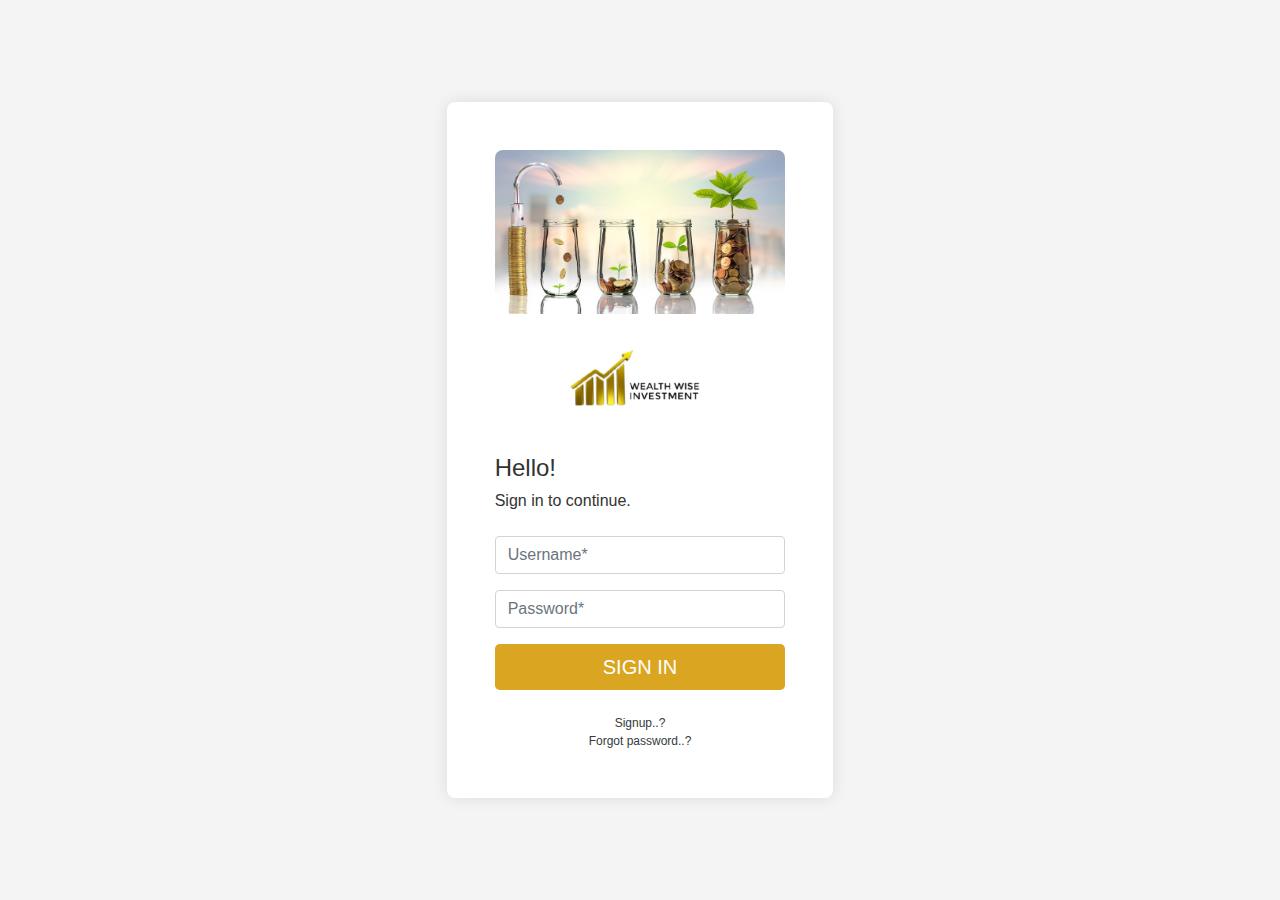
<file: login.html>
<!DOCTYPE html>
<html lang="en">
<head>
    <!-- Required meta tags -->
    <meta charset="utf-8">
    <meta name="viewport" content="width=device-width, initial-scale=1, shrink-to-fit=no">
    <title>wealthwiseinvestment.com</title>
    
    <!-- Bootstrap CSS -->
    <link rel="stylesheet" href="https://stackpath.bootstrapcdn.com/bootstrap/4.5.2/css/bootstrap.min.css">
    <!-- Font Awesome CSS -->
    <link rel="stylesheet" href="https://cdnjs.cloudflare.com/ajax/libs/font-awesome/5.15.3/css/all.min.css">
    <!-- Custom CSS -->
    <link rel="stylesheet" href="styles.css">

    <style>
        body {
            background-color: #f4f4f4;
        }
        .container-scroller {
            display: flex;
            align-items: center;
            justify-content: center;
            min-height: 100vh;
        }
        .auth-form-light {
            background-color: #fff;
            padding: 30px;
            border-radius: 8px;
            box-shadow: 0 0 15px rgba(0, 0, 0, 0.1);
        }
        .btn-primary {
            background-color: #DAA520; /* Gold color */
            border: none;
        }
        .btn-primary:hover {
            background-color: #b8860b; /* Darker gold for hover effect */
        }
        .text-primary {
            color: #DAA520 !important; /* Gold color for text links */
        }
        .brand-logo img {
            width: 300px; /* Logo size */
            display: block;
            margin: 0 auto 20px;
        }
        h4, h6 {
            color: #333; /* Dark color for headings */
        }
        .brand-logo img {
            width: 170px; /* Adjust size as needed */
            display: block;
            margin: 0 auto 20px;
        }
        .header-image {
            width: 100%;
            border-top-left-radius: 8px;
            border-top-right-radius: 8px;
            margin-bottom: 20px;
        }
    </style>
</head>

<body>

<div class="container-scroller">
    <div class="container-fluid page-body-wrapper full-page-wrapper">
        <div class="main-panel">
            <div class="content-wrapper d-flex align-items-center auth px-0">
                <div class="row w-100 mx-0">
                    <div class="col-lg-4 mx-auto">
                        <div class="auth-form-light text-left py-5 px-4 px-sm-5">
                            <!-- Image on top of the form -->
                            <img src="img\download (1).jpeg" alt="Header Image" class="img-fluid header-image">
                            <div class="brand-logo">
                                <img src="img/20240903_184039.png" alt="logo">
                            </div>
                            <h4>Hello!</h4>
                            <h6 class="font-weight-light">Sign in to continue.</h6><br>
                            <form method="post" name="mainform" onsubmit="return checkform()">
                                <div class="form-group">
                                    <input class="form-control" placeholder="Username*" type="text" name="username" required>
                                </div>
                                <div class="form-group">
                                    <input class="form-control" placeholder="Password*" type="password" name="password" required>
                                </div>
                                <div class="mt-3">
                                    <button class="btn btn-block btn-primary btn-lg font-weight-medium auth-form-btn" type="submit" name="login">SIGN IN</button>
                                </div>
                                <div class="text-center mt-4 font-weight-light">
                                    <a href="Signup.html" class="text-dark">Signup..?</a><br>
                                    <a href="?a=forgot_password" class="text-dark">Forgot password..?</a>
                                </div>
                            </form>
                        </div>
                    </div>
                </div>
            </div>
        </div>
        <!-- content-wrapper ends -->
    </div>
    <!-- page-body-wrapper ends -->
</div>

<!-- Required JS -->
<script src="https://code.jquery.com/jquery-3.5.1.slim.min.js"></script>
<script src="https://cdn.jsdelivr.net/npm/@popperjs/core@2.9.3/dist/umd/popper.min.js"></script>
<script src="https://stackpath.bootstrapcdn.com/bootstrap/4.5.2/js/bootstrap.min.js"></script>

<script>
    function checkform() {
        var username = document.mainform.username.value;
        var password = document.mainform.password.value;

        if (username == '') {
            alert("Please type your username!");
            document.mainform.username.focus();
            return false;
        }
        if (password == '') {
            alert("Please type your password!");
            document.mainform.password.focus();
            return false;
        }
        return true;
    }
</script>

</body>
</html>
</file>
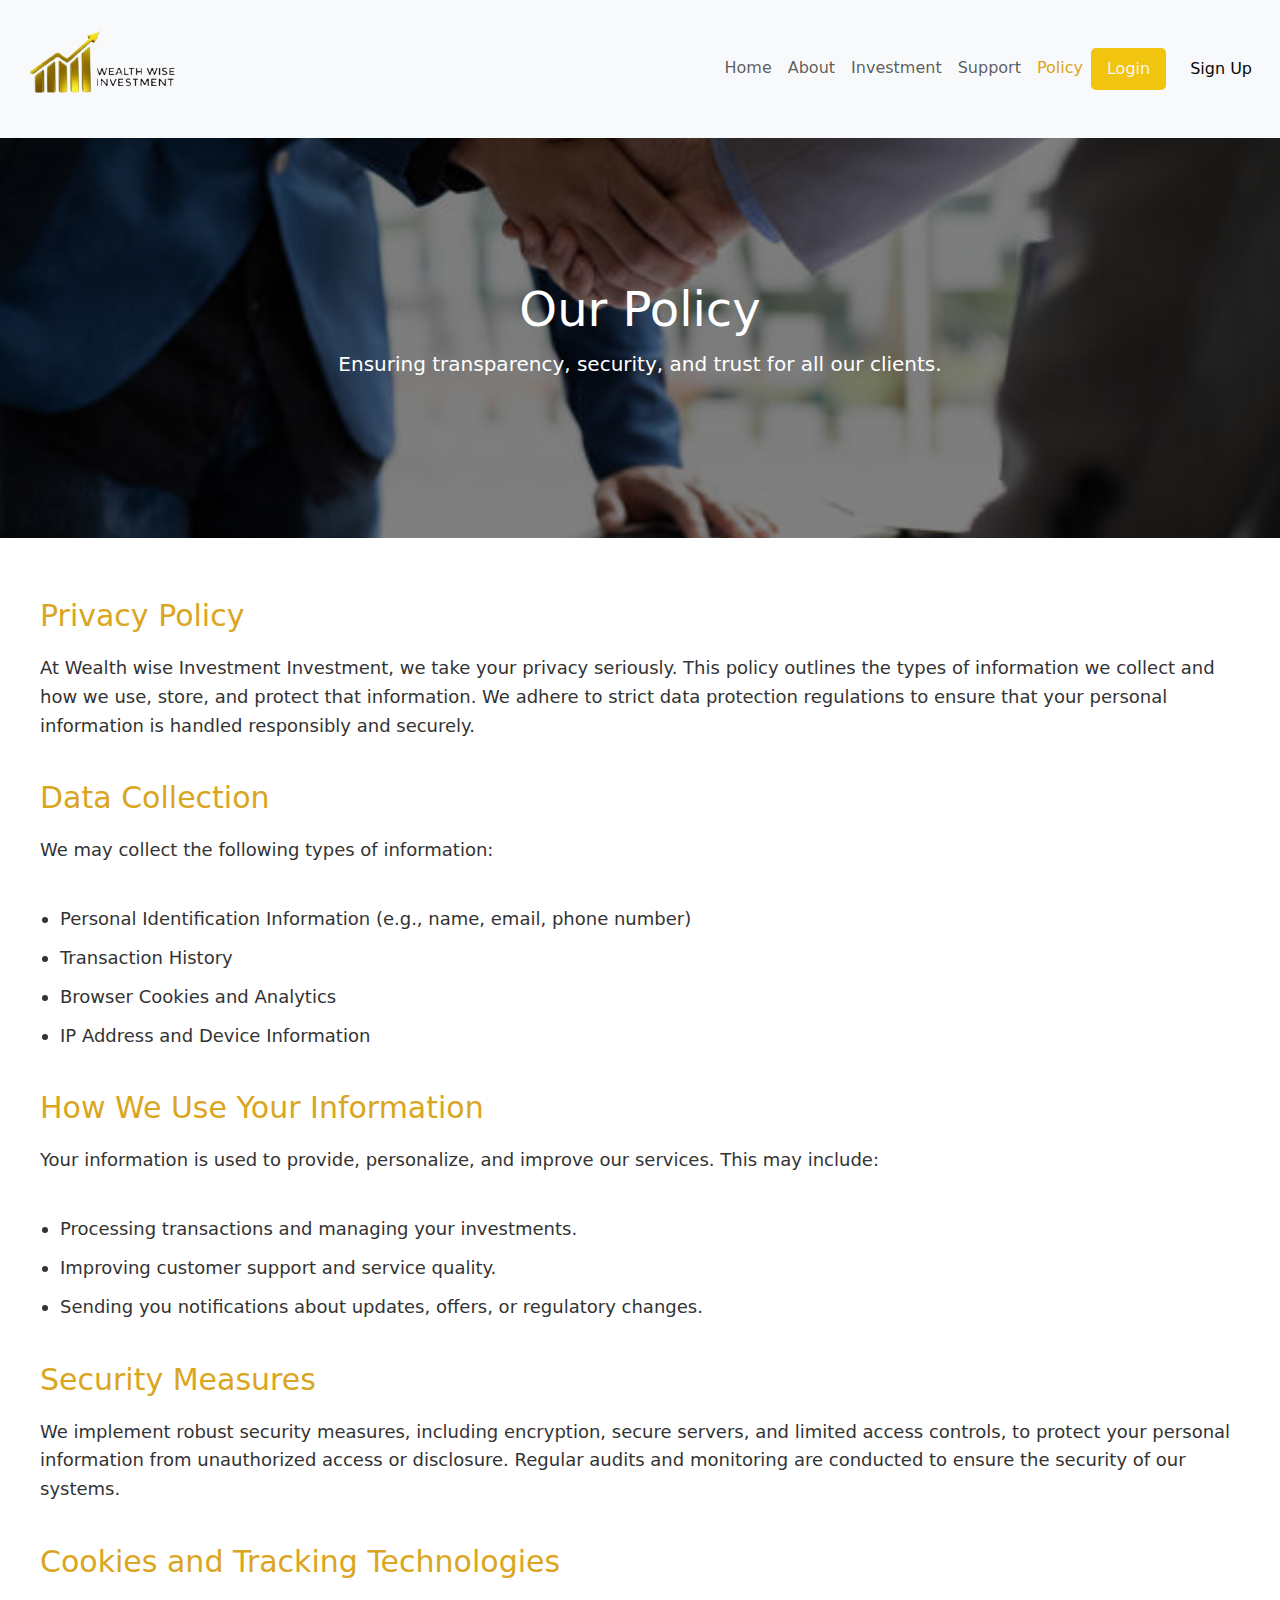
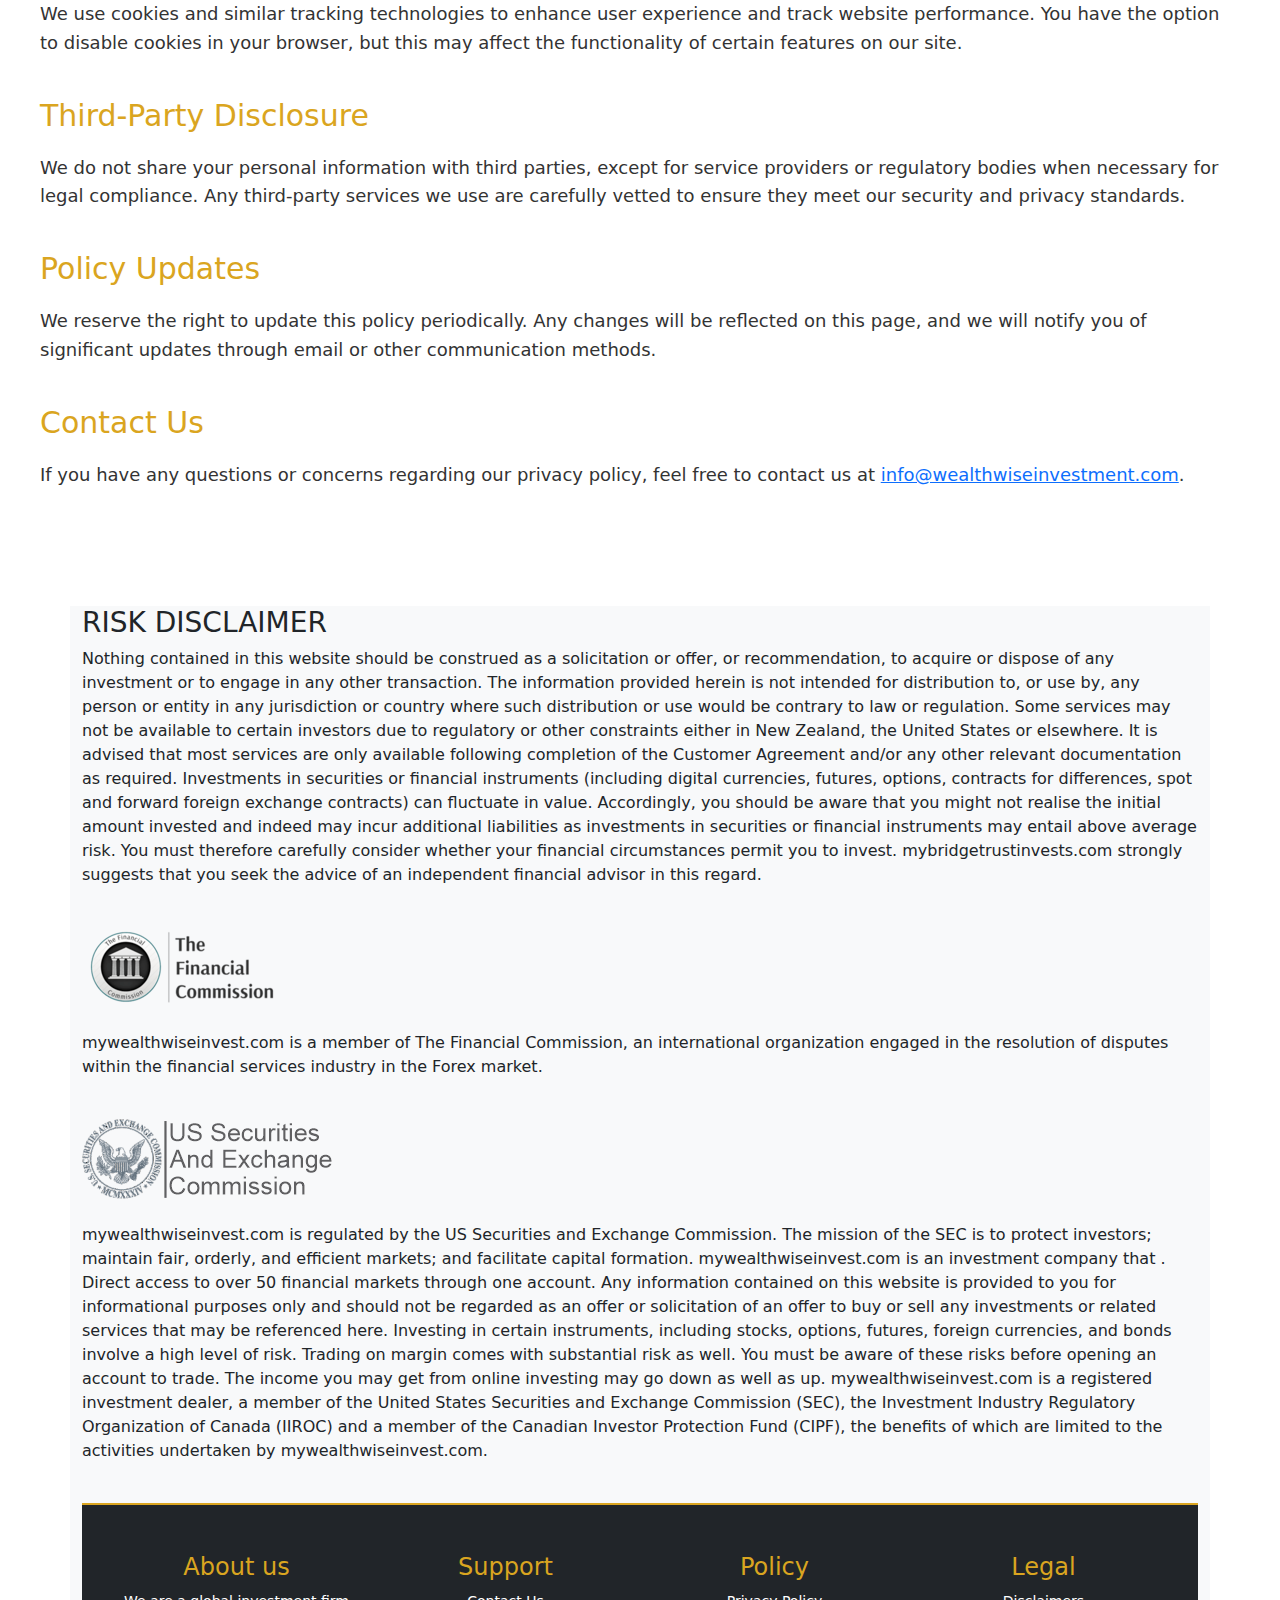
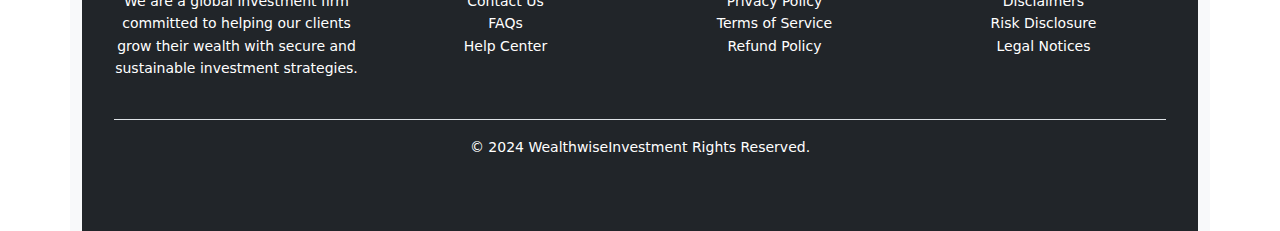
<file: policy.html>
<!DOCTYPE html>
<html lang="en">
<head>
  <meta charset="UTF-8">
  <meta name="viewport" content="width=device-width, initial-scale=1.0">
  <title>Policy - Wealth Wise Investment</title>
  <link rel="stylesheet" href="styles1.css">
  <link rel="icon" href="logo.png" type="image/png">
  <script defer src="scripts.js"></script>
  <link href="https://cdn.jsdelivr.net/npm/bootstrap@5.3.0-alpha3/dist/css/bootstrap.min.css" rel="stylesheet">

</head>
<body>
  <header>
    <nav class="navbar navbar-expand-lg navbar-light bg-light">
        <div class="container-fluid">
            <!-- Logo -->
            <a class="navbar-brand" href="#">
                <img src="logo.png" class="logori" alt="Logo">
            </a>

            <!-- Navbar toggler (hamburger icon) for mobile view -->
            <button class="navbar-toggler" type="button" data-bs-toggle="collapse" data-bs-target="#navbarNavAltMarkup" aria-controls="navbarNavAltMarkup" aria-expanded="false" aria-label="Toggle navigation">
                <span class="navbar-toggler-icon"></span>
            </button>

            <!-- Navbar links -->
            <div class="collapse navbar-collapse justify-content-end" id="navbarNavAltMarkup">
             <div class="navbar-nav">    
                        <a class="nav-link" aria-current="page" href="index.html">Home</a>
                        <a class="nav-link" href="about.html">About</a>
                        <a class="nav-link" href="investment.html">Investment</a>
                        <a class="nav-link" href="support.html">Support</a>
                        <a class="nav-link active" href="policy.html">Policy</a>
                   <!-- Custom styled Login and Sign Up buttons -->
                <div class="d-flex ">
                    <a href="login.html" class="btn btn-outline-gold me-2">Login</a>
                    <a href="signup.html" class="btn btn-outline-custom">Sign Up</a>
                </div>
                </div>
            </div>
        </div>
    </nav>
</header>
  
  
  

  <section id="policy-top" class="policy-top">
    <div class="overlay"></div>
    <div class="policy-content">
      <h1>Our Policy</h1>
      <p>Ensuring transparency, security, and trust for all our clients.</p>
    </div>
  </section>

  <section id="policy-info" class="policy-info">
    <div class="info-container">
      <h2>Privacy Policy</h2>
      <p>At Wealth wise Investment Investment, we take your privacy seriously. This policy outlines the types of information we collect and how we use, store, and protect that information. We adhere to strict data protection regulations to ensure that your personal information is handled responsibly and securely.</p>

      <h2>Data Collection</h2>
      <p>We may collect the following types of information:</p>
      <ul>
        <li>Personal Identification Information (e.g., name, email, phone number)</li>
        <li>Transaction History</li>
        <li>Browser Cookies and Analytics</li>
        <li>IP Address and Device Information</li>
      </ul>

      <h2>How We Use Your Information</h2>
      <p>Your information is used to provide, personalize, and improve our services. This may include:</p>
      <ul>
        <li>Processing transactions and managing your investments.</li>
        <li>Improving customer support and service quality.</li>
        <li>Sending you notifications about updates, offers, or regulatory changes.</li>
      </ul>

      <h2>Security Measures</h2>
      <p>We implement robust security measures, including encryption, secure servers, and limited access controls, to protect your personal information from unauthorized access or disclosure. Regular audits and monitoring are conducted to ensure the security of our systems.</p>

      <h2>Cookies and Tracking Technologies</h2>
      <p>We use cookies and similar tracking technologies to enhance user experience and track website performance. You have the option to disable cookies in your browser, but this may affect the functionality of certain features on our site.</p>

      <h2>Third-Party Disclosure</h2>
      <p>We do not share your personal information with third parties, except for service providers or regulatory bodies when necessary for legal compliance. Any third-party services we use are carefully vetted to ensure they meet our security and privacy standards.</p>

      <h2>Policy Updates</h2>
      <p>We reserve the right to update this policy periodically. Any changes will be reflected on this page, and we will notify you of significant updates through email or other communication methods.</p>

      <h2>Contact Us</h2>
      <p>If you have any questions or concerns regarding our privacy policy, feel free to contact us at <a href="mailto:info@wealthwiseinvestment.com">info@wealthwiseinvestment.com</a>.</p>
    </div>
  </section>

  <!-- Popup Notification -->
 <div id="popup-notification" class="popup alert alert-info fixed-bottom mb-3 mx-3 hidden" role="alert">
  <p id="popup-message"></p>
</div>
  
  <div class="container mt-3 bg-light">
    
    <div class="row">
    <!-- About us end-->

    <div class="col-lg-12 footer-widget">
        <h3 class="widget-title">RISK DISCLAIMER</h3>
        <div class="newsletter-introtext">

            Nothing contained in this website should be construed as a solicitation or offer, or recommendation, to
            acquire or dispose of any investment or to engage in any other transaction. The information provided herein
            is not intended for distribution to, or use by, any person or entity in any jurisdiction or country where
            such distribution or use would be contrary to law or regulation. Some services may not be available to
            certain investors due to regulatory or other constraints either in New Zealand, the United States or elsewhere.
            It is advised that most services are only available following completion of the Customer Agreement and/or any
            other relevant documentation as required. Investments in securities or financial instruments (including digital
            currencies, futures, options, contracts for differences, spot and forward foreign exchange contracts) can fluctuate
            in value. Accordingly, you should be aware that you might not realise the initial amount invested and indeed may
            incur additional liabilities as investments in securities or financial instruments may entail above average risk.
            You must therefore carefully consider whether your financial circumstances permit you to invest.
            mybridgetrustinvests.com strongly suggests that you seek the advice of an independent financial advisor in this regard.
        </div>

    </div>
</div>


<div class="row">
    <!-- About us end-->

    <div class="col-lg-12 footer-widget">
        <img src="tfc-icon.png" alt="">
        <div class="newsletter-introtext"><br>
            mywealthwiseinvest.com is a member of The Financial Commission, an international organization engaged in
            the resolution of disputes within the financial services industry in the Forex market.
        </div>

    </div>
    <div class="col-lg-12 footer-widget">
        <img src="sec-logo.png" alt=""><br>
        <div class="newsletter-introtext"><br>
            mywealthwiseinvest.com is regulated by the US Securities and Exchange Commission. The mission of the SEC is to protect
            investors; maintain fair,
            orderly, and efficient markets; and facilitate capital formation.

            mywealthwiseinvest.com is an investment company that . Direct access to over 50 financial markets
            through one account. Any information contained on this website is provided to you for informational
            purposes only and should not be regarded as an offer or solicitation of an offer to buy or sell any
            investments or related services that may be referenced here. Investing in certain instruments,
            including stocks, options, futures, foreign currencies, and bonds involve a high level of risk.
            Trading on margin comes with substantial risk as well. You must be aware of these risks before
            opening an account to trade. The income you may get from online investing may go down as well
            as up.


            mywealthwiseinvest.com is a registered investment dealer, a member of the
            United States Securities and Exchange Commission (SEC), the Investment Industry Regulatory Organization of Canada
            (IIROC) and a member of the Canadian Investor Protection Fund (CIPF), the benefits of which are limited to the
            activities undertaken by mywealthwiseinvest.com.


        </div>

    </div>
</div>


<footer class="bg-dark text-white pt-5">
    <div class="container">
      <div class="row">
        <div class="col-md-3 mb-4">
          <h4 style=" color: #daa520;">About us</h4>
          <p>We are a global investment firm committed to helping our clients grow their wealth with secure and sustainable investment strategies.</p>
        </div>
        <div class="col-md-3 mb-4">
          <h4 style=" color: #daa520;">Support</h4>
          <ul class="list-unstyled">
            <li><a href="support.html" class="text-white text-decoration-none">Contact Us</a></li>
            <li><a href="#" class="text-white text-decoration-none">FAQs</a></li>
            <li><a href="#" class="text-white text-decoration-none">Help Center</a></li>
          </ul>
        </div>
        <div class="col-md-3 mb-4">
          <h4 style=" color: #daa520;">Policy</h4>
          <ul class="list-unstyled">
            <li><a href="policy.html" class="text-white text-decoration-none">Privacy Policy</a></li>
            <li><a href="#" class="text-white text-decoration-none">Terms of Service</a></li>
            <li><a href="#" class="text-white text-decoration-none">Refund Policy</a></li>
          </ul>
        </div>
        <div class="col-md-3 mb-4">
          <h4 style=" color: #daa520;">Legal</h4>
          <ul class="list-unstyled">
            <li><a href="#" class="text-white text-decoration-none">Disclaimers</a></li>
            <li><a href="#" class="text-white text-decoration-none">Risk Disclosure</a></li>
            <li><a href="#" class="text-white text-decoration-none">Legal Notices</a></li>
          </ul>
        </div>
      </div>
      <div class="text-center py-3 border-top">
        <p>&copy; 2024 WealthwiseInvestment Rights Reserved.</p>
      </div>
    </div>
</footer>
<div id="popup-notification" class="popup hidden">
    <p id="popup-message"></p>
</div>
<script src="https://cdn.jsdelivr.net/npm/@popperjs/core@2.11.6/dist/umd/popper.min.js"></script>
<script src="https://cdn.jsdelivr.net/npm/bootstrap@5.3.0-alpha1/dist/js/bootstrap.min.js"></script>
<script>
  // Update chart every 60 seconds
setInterval(updateChart, 60000);
updateChart(); // Immediately call it once to initialize

// Array of possible messages to display in the popup
const messages = [
  "Daniel has just withdrawn $300",
  "Moses has just invested $500",
  "Sarah has just withdrawn $150",
  "Lola has just invested $200",
  "Michael has just earned $100 from his investment",
  "A client has just withdrawn $450",
  "Mary has just invested $700",
  "Keane has just invested $700",
  "Michael has just earned $100 from his investment"
];

// Function to show the popup with a given message
function showPopup(message) {
  const popup = document.getElementById('popup-notification');
  const popupMessage = document.getElementById('popup-message');

  // Set the message content
  popupMessage.textContent = message;

  // Show the popup (remove 'hidden' class and add 'show' class)
  popup.classList.remove('hidden');
  popup.classList.add('show');

  // Hide the popup after 5 seconds
  setTimeout(() => {
    popup.classList.remove('show');
    popup.classList.add('hidden');
  }, 5000); // 5 seconds
}

// Function to trigger a random popup message
function triggerRandomPopup() {
  const randomIndex = Math.floor(Math.random() * messages.length);
  const randomMessage = messages[randomIndex];
  showPopup(randomMessage);
}

// Trigger a random popup every 7 seconds
setInterval(triggerRandomPopup, 7000);

// Function to update the chart (dummy function, replace with actual chart update logic)
function updateChart() {
  console.log("Chart updated"); // Placeholder for your chart update logic
}


</script>
</body>
</html>
</file>
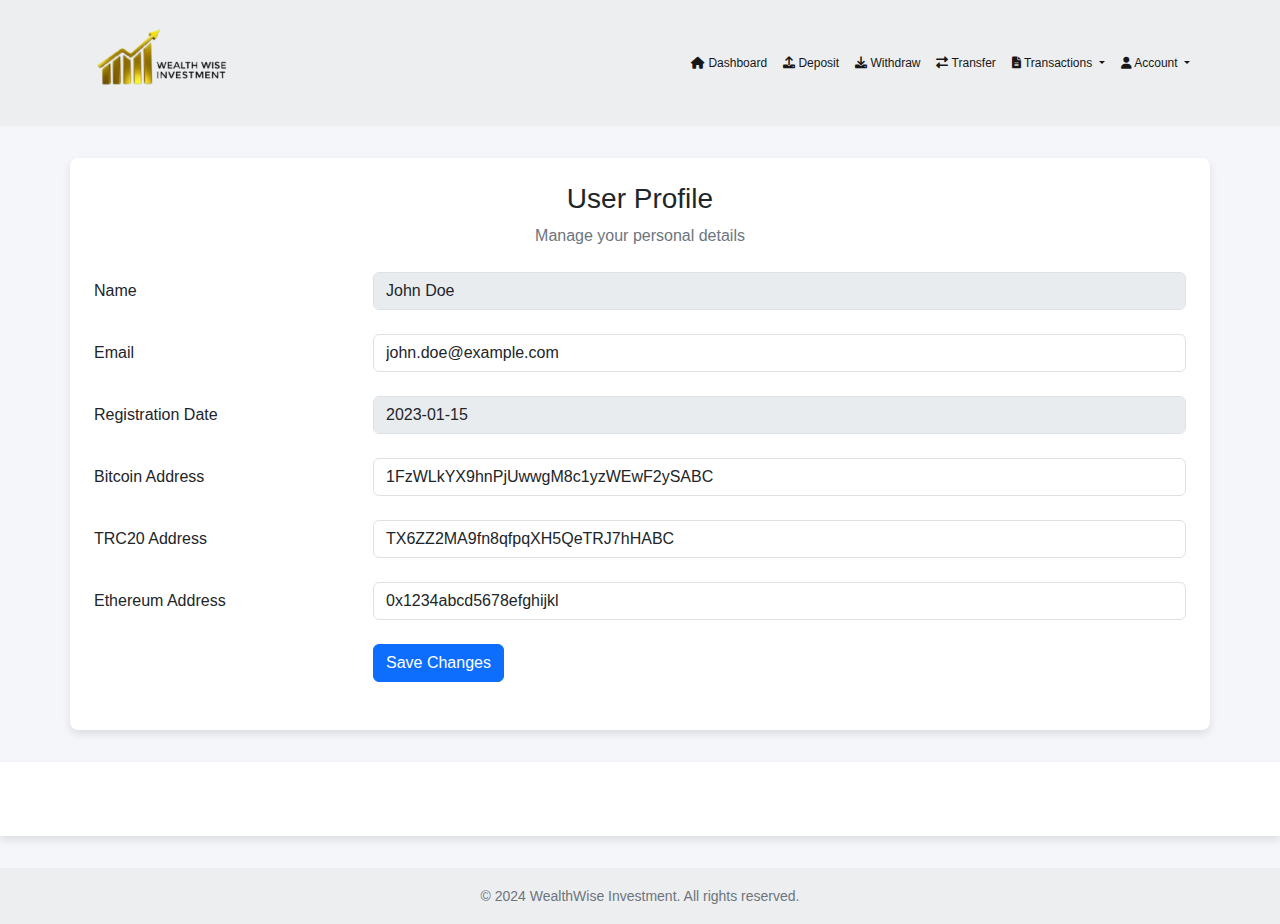
<file: profile.html>
<!DOCTYPE html>
<html lang="en">
<head>
    <meta charset="UTF-8">
    <meta name="viewport" content="width=device-width, initial-scale=1, shrink-to-fit=no">
    <title>User Profile - WealthWise Investment</title>
    <link rel="icon" href="img\20240903_184039.png" type="image/jpg">
    <!-- Bootstrap 5 CSS -->
    <link rel="stylesheet" href="https://cdn.jsdelivr.net/npm/bootstrap@5.3.0/dist/css/bootstrap.min.css">
    <link rel="stylesheet" href="https://cdnjs.cloudflare.com/ajax/libs/font-awesome/6.0.0-beta3/css/all.min.css">
    <style>
        body {
            font-family: Verdana, sans-serif;
            background-color: #f4f6f9;
        }

        .navbar {
            background-color: #eceef0;
        }

        .navbar-brand img {
            width: 170px;
            height: 100px;
        }

        .navbar-nav .nav-link {
            color: #181717;
            font-size: 12px;
        }

        .navbar-nav .nav-link:hover {
            color: #ffd700;
        }

        .navbar-toggler {
            border-color: #ffffff;
        }

        .navbar-toggler-icon {
            background-image: url("data:image/svg+xml;charset=utf8,%3Csvg viewBox='0 0 30 30' xmlns='http://www.w3.org/2000/svg'%3E%3Cpath stroke='black' stroke-width='2' d='M4 7h22M4 15h22M4 23h22'/%3E%3C/svg%3E");
        }

        .dropdown-menu {
            background-color: #eceef0;
            font-family: Verdana, sans-serif;
        }

        .dropdown-item {
            color: #000000;
            font-size: 12px; /* Reduced font size */
        }

        .dropdown-item:hover {
            background-color: #eceef0;
            color: #ffd700;
        }


        .profile-container {
            margin-top: 2rem;
            padding: 1.5rem;
            background-color: #fff;
            border-radius: 0.5rem;
            box-shadow: 0 4px 8px rgba(0, 0, 0, 0.1);
        }

        .profile-header {
            margin-bottom: 1.5rem;
            text-align: center;
        }

        .profile-header h3 {
            margin-bottom: 0.5rem;
        }

        .profile-header p {
            color: #6c757d;
        }

        .form-control:disabled, .form-select:disabled {
            background-color: #e9ecef;
        }

        .form-group {
            margin-bottom: 1.5rem;
        }

        .tradingview-widget-container {
            box-shadow: 0 4px 8px rgba(0, 0, 0, 0.1);
            margin-top: 2rem;
            padding: 1rem;
            background-color: #ffffff;
            display: flex;
            justify-content: center;
            align-items: center;
        }

        @media (max-width: 768px) {
            .profile-container {
                padding: 1rem;
            }
            .tradingview-widget-container {
                padding: 0.5rem;
                margin-top: 1rem;
            }
        }

        .footer {
            background-color: #eceef0;
            padding: 1rem;
            margin-top: 2rem;
            text-align: center;
        }

        .footer span {
            color: #6c757d;
            font-size: 0.875rem;
        }
    </style>
</head>
<body>

<!-- Navbar -->
<nav class="navbar navbar-expand-lg navbar-dark">
    <div class="container">
        <a class="navbar-brand" href="#">
            <img src="img/20240903_184039.png" alt="Logo">
        </a>
        <button class="navbar-toggler" type="button" data-bs-toggle="collapse" data-bs-target="#navbarNavDropdown" aria-controls="navbarNavDropdown" aria-expanded="false" aria-label="Toggle navigation">
            <span class="navbar-toggler-icon"></span>
        </button>
        <div class="collapse navbar-collapse" id="navbarNavDropdown">
            <ul class="navbar-nav ms-auto">
                <li class="nav-item">
                    <a class="nav-link" href="dashboard.html"><i class="fas fa-home"></i> Dashboard</a>
                </li>
                <li class="nav-item">
                    <a class="nav-link" href="deposit.html"><i class="fas fa-upload"></i> Deposit</a>
                </li>
                <li class="nav-item">
                    <a class="nav-link" href="withdraw.html"><i class="fas fa-download"></i> Withdraw</a>
                </li>
                <li class="nav-item">
                    <a class="nav-link" href="transfer.html"><i class="fas fa-exchange-alt"></i> Transfer</a>
                </li>
                <li class="nav-item dropdown">
                    <a class="nav-link dropdown-toggle" href="#" id="transactionDropdown" role="button" data-bs-toggle="dropdown" aria-expanded="false">
                        <i class="fas fa-file-alt"></i> Transactions
                    </a>
                    <ul class="dropdown-menu" aria-labelledby="transactionDropdown">
                        <li><a class="dropdown-item" href="transaction.html">All Transactions</a></li>
                        <li><a class="dropdown-item" href="transaction.html">Deposits</a></li>
                        <li><a class="dropdown-item" href="transaction.html">Withdrawals</a></li>
                    </ul>
                </li>
                <li class="nav-item dropdown">
                    <a class="nav-link dropdown-toggle" href="#" id="accountDropdown" role="button" data-bs-toggle="dropdown" aria-expanded="false">
                        <i class="fas fa-user"></i> Account
                    </a>
                    <ul class="dropdown-menu" aria-labelledby="accountDropdown">
                        <li><a class="dropdown-item" href="profile.html">My Profile</a></li>
                        <li><a class="dropdown-item" href="refferal.html">My Referral</a></li>
                        <li><a class="dropdown-item" href="index.html">Sign Out</a></li>
                    </ul>
                </li>
            </ul>
        </div>
    </div>
</nav>

<!-- Profile Container -->
<div class="container profile-container">
    <div class="profile-header">
        <h3>User Profile</h3>
        <p>Manage your personal details</p>
    </div>

    <form>
        <!-- Name (Disabled) -->
        <div class="form-group row">
            <label for="name" class="col-sm-3 col-form-label">Name</label>
            <div class="col-sm-9">
                <input type="text" class="form-control" id="name" value="John Doe" disabled>
            </div>
        </div>

        <!-- Email (Editable) -->
        <div class="form-group row">
            <label for="email" class="col-sm-3 col-form-label">Email</label>
            <div class="col-sm-9">
                <input type="email" class="form-control" id="email" value="john.doe@example.com">
            </div>
        </div>

        <!-- Registration Date (Disabled) -->
        <div class="form-group row">
            <label for="reg-date" class="col-sm-3 col-form-label">Registration Date</label>
            <div class="col-sm-9">
                <input type="text" class="form-control" id="reg-date" value="2023-01-15" disabled>
            </div>
        </div>

        <!-- Bitcoin Address (Editable) -->
        <div class="form-group row">
            <label for="btc-address" class="col-sm-3 col-form-label">Bitcoin Address</label>
            <div class="col-sm-9">
                <input type="text" class="form-control" id="btc-address" value="1FzWLkYX9hnPjUwwgM8c1yzWEwF2ySABC">
            </div>
        </div>

        <!-- TRC20 Address (Editable) -->
        <div class="form-group row">
            <label for="trc-address" class="col-sm-3 col-form-label">TRC20 Address</label>
            <div class="col-sm-9">
                <input type="text" class="form-control" id="trc-address" value="TX6ZZ2MA9fn8qfpqXH5QeTRJ7hHABC">
            </div>
        </div>

        <!-- Ethereum Address (Editable) -->
        <div class="form-group row">
            <label for="eth-address" class="col-sm-3 col-form-label">Ethereum Address</label>
            <div class="col-sm-9">
                <input type="text" class="form-control" id="eth-address" value="0x1234abcd5678efghijkl">
            </div>
        </div>

        <!-- Save Button -->
        <div class="form-group row">
            <div class="col-sm-9 offset-sm-3">
                <button type="submit" class="btn btn-primary">Save Changes</button>
            </div>
        </div>
    </form>
</div>

<!-- TradingView Widget -->


<div class="tradingview-widget-container" style="width: 100%; height: 74px;">

    <iframe scrolling="no" allowtransparency="true" frameborder="0" src="https://www.tradingview-widget.com/embed-widget/ticker-tape/?locale=en#%7B%22symbols%22%3A%5B%7B%22proName%22%3A%22BITSTAMP%3ABTCUSD%22%2C%22title%22%3A%22BTC%2FUSD%22%7D%2C%7B%22proName%22%3A%22BITSTAMP%3AETHUSD%22%2C%22title%22%3A%22ETH%2FUSD%22%7D%2C%7B%22description%22%3A%22USDT%2FUSD%22%2C%22proName%22%3A%22KRAKEN%3AUSDTUSD%22%7D%2C%7B%22description%22%3A%22XRP%2FUSD%22%2C%22proName%22%3A%22KRAKEN%3AXRPUSD%22%7D%2C%7B%22description%22%3A%22BCH%2FUSD%22%2C%22proName%22%3A%22KRAKEN%3ABCHUSD%22%7D%2C%7B%22description%22%3A%22BNB%2FUSD%22%2C%22proName%22%3A%22BINANCE%3ABNBUSD%22%7D%2C%7B%22description%22%3A%22DOT%2FUSD%22%2C%22proName%22%3A%22KRAKEN%3ADOTUSD%22%7D%2C%7B%22description%22%3A%22LINK%2FUSD%22%2C%22proName%22%3A%22KRAKEN%3ALINKUSD%22%7D%2C%7B%22description%22%3A%22BSV%2FUSD%22%2C%22proName%22%3A%22BITBAY%3ABSVUSD%22%7D%2C%7B%22description%22%3A%22CRO%2FUSD%22%2C%22proName%22%3A%22BITTREX%3ACROUSD%22%7D%2C%7B%22description%22%3A%22ADAUSD%22%2C%22proName%22%3A%22KRAKEN%3AADAUSD%22%7D%2C%7B%22description%22%3A%22LTC%2FUSD%22%2C%22proName%22%3A%22KRAKEN%3ALTCUSD%22%7D%2C%7B%22description%22%3A%22USDC%2FUSD%22%2C%22proName%22%3A%22KRAKEN%3AUSDCUSD%22%7D%2C%7B%22description%22%3A%22TRX%2FUSD%22%2C%22proName%22%3A%22KRAKEN%3ATRXUSD%22%7D%2C%7B%22description%22%3A%22XMR%2FUSD%22%2C%22proName%22%3A%22KRAKEN%3AXMRUSD%22%7D%5D%2C%22colorTheme%22%3A%22light%22%2C%22isTransparent%22%3Afalse%2C%22displayMode%22%3A%22compact%22%2C%22width%22%3A%22100%25%22%2C%22height%22%3A74%2C%22utm_source%22%3A%22mybridgetrustinvests.com%22%2C%22utm_medium%22%3A%22widget%22%2C%22utm_campaign%22%3A%22ticker-tape%22%2C%22page-uri%22%3A%22mybridgetrustinvests.com%2F%22%7D" title="ticker tape TradingView widget" lang="en" style="user-select: none; box-sizing: border-box; display: block; height: 74px; width: 100%;"></iframe>

    

  <style>
.tradingview-widget-copyright {
font-size: 13px !important;
line-height: 32px !important;
text-align: center !important;
vertical-align: middle !important;
/* @mixin sf-pro-display-font; */
font-family: -apple-system, BlinkMacSystemFont, 'Trebuchet MS', Roboto, Ubuntu, sans-serif !important;
color: #B2B5BE !important;
}

.tradingview-widget-copyright .blue-text {
color: #2962FF !important;
}

.tradingview-widget-copyright a {
text-decoration: none !important;
color: #B2B5BE !important;
}

.tradingview-widget-copyright a:visited {
color: #B2B5BE !important;
}

.tradingview-widget-copyright a:hover .blue-text {
color: #1E53E5 !important;
}

.tradingview-widget-copyright a:active .blue-text {
color: #1848CC !important;
}

.tradingview-widget-copyright a:visited .blue-text {
color: #2962FF !important;
}
</style></div>

<!-- TradingView Widget END -->

<!-- Footer -->
<footer class="footer">
    <span>© 2024 WealthWise Investment. All rights reserved.</span>
</footer>

<!-- Bootstrap JS and dependencies -->
<script src="https://cdn.jsdelivr.net/npm/@popperjs/core@2.11.6/dist/umd/popper.min.js"></script>
<script src="https://cdn.jsdelivr.net/npm/bootstrap@5.3.0/dist/js/bootstrap.min.js"></script>

</body>
</html>
</file>
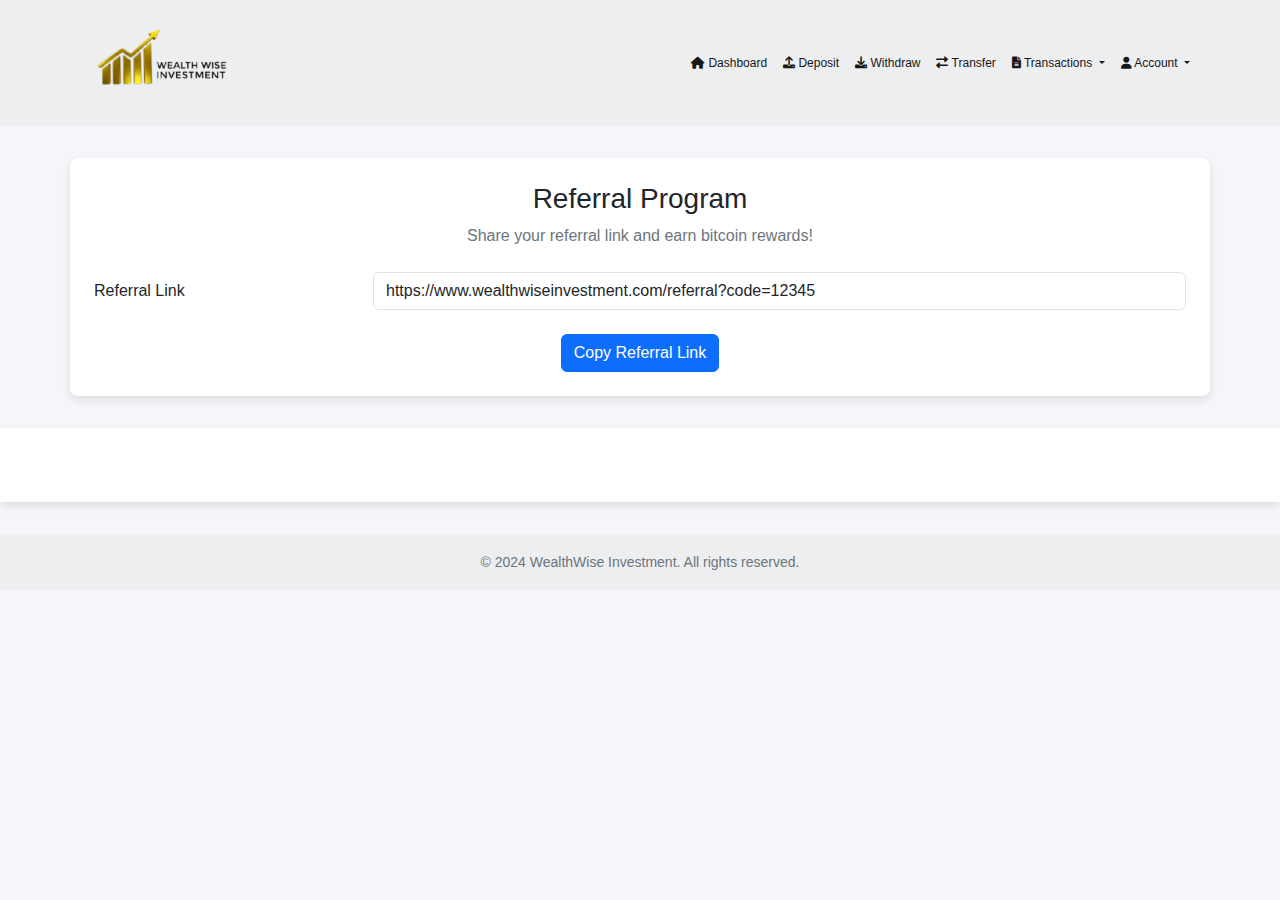
<file: refferal.html>
<!DOCTYPE html>
<html lang="en">
<head>
    <meta charset="UTF-8">
    <meta name="viewport" content="width=device-width, initial-scale=1, shrink-to-fit=no">
    <title>Referrals - WealthWise Investment</title>
    <link rel="icon" href="img\20240903_184039.png" type="image/jpg">
    <!-- Bootstrap 5 CSS -->
    <link rel="stylesheet" href="https://cdn.jsdelivr.net/npm/bootstrap@5.3.0/dist/css/bootstrap.min.css">
    <link rel="stylesheet" href="https://cdnjs.cloudflare.com/ajax/libs/font-awesome/6.0.0-beta3/css/all.min.css">
    <style>
        body {
            font-family: Verdana, sans-serif;
            background-color: #f4f6f9;
        }

        .navbar {
            background-color: #eceef0;
        }

        .navbar-brand img {
            width: 170px;
            height: 100px;
        }

        .navbar-nav .nav-link {
            color: #181717;
            font-size: 12px;
        }

        .navbar-nav .nav-link:hover {
            color: #ffd700;
        }

        .navbar-toggler {
            border-color: #ffffff;
        }

        .navbar-toggler-icon {
            background-image: url("data:image/svg+xml;charset=utf8,%3Csvg viewBox='0 0 30 30' xmlns='http://www.w3.org/2000/svg'%3E%3Cpath stroke='black' stroke-width='2' d='M4 7h22M4 15h22M4 23h22'/%3E%3C/svg%3E");
        }

        .dropdown-menu {
            background-color: #eceef0;
            font-family: Verdana, sans-serif;
        }

        .dropdown-item {
            color: #000000;
            font-size: 12px; /* Reduced font size */
        }

        .dropdown-item:hover {
            background-color: #eceef0;
            color: #ffd700;
        }


        .referral-container {
            margin-top: 2rem;
            padding: 1.5rem;
            background-color: #fff;
            border-radius: 0.5rem;
            box-shadow: 0 4px 8px rgba(0, 0, 0, 0.1);
        }

        .referral-header {
            margin-bottom: 1.5rem;
            text-align: center;
        }

        .referral-header h3 {
            margin-bottom: 0.5rem;
        }

        .referral-header p {
            color: #6c757d;
        }

        .form-control:disabled, .form-select:disabled {
            background-color: #e9ecef;
        }

        .form-group {
            margin-bottom: 1.5rem;
        }

        .btn-copy {
            margin-top: 1rem;
            text-align: center;
        }

        .tradingview-widget-container {
            box-shadow: 0 4px 8px rgba(0, 0, 0, 0.1);
            margin-top: 2rem;
            padding: 1rem;
            background-color: #ffffff;
            display: flex;
            justify-content: center;
            align-items: center;
        }

        @media (max-width: 768px) {
            .referral-container {
                padding: 1rem;
            }
            .tradingview-widget-container {
                padding: 0.5rem;
                margin-top: 1rem;
            }
        }

        .footer {
            background-color: #eceef0;
            padding: 1rem;
            margin-top: 2rem;
            text-align: center;
        }

        .footer span {
            color: #6c757d;
            font-size: 0.875rem;
        }

    </style>
</head>
<body>

<!-- Navbar -->
<nav class="navbar navbar-expand-lg navbar-dark">
    <div class="container">
        <a class="navbar-brand" href="#">
            <img src="img/20240903_184039.png" alt="Logo">
        </a>
        <button class="navbar-toggler" type="button" data-bs-toggle="collapse" data-bs-target="#navbarNavDropdown" aria-controls="navbarNavDropdown" aria-expanded="false" aria-label="Toggle navigation">
            <span class="navbar-toggler-icon"></span>
        </button>
        <div class="collapse navbar-collapse" id="navbarNavDropdown">
            <ul class="navbar-nav ms-auto">
                <li class="nav-item">
                    <a class="nav-link" href="dashboard.html"><i class="fas fa-home"></i> Dashboard</a>
                </li>
                <li class="nav-item">
                    <a class="nav-link" href="deposit.html"><i class="fas fa-upload"></i> Deposit</a>
                </li>
                <li class="nav-item">
                    <a class="nav-link" href="withdraw.html"><i class="fas fa-download"></i> Withdraw</a>
                </li>
                <li class="nav-item">
                    <a class="nav-link" href="transfer.html"><i class="fas fa-exchange-alt"></i> Transfer</a>
                </li>
                <li class="nav-item dropdown">
                    <a class="nav-link dropdown-toggle" href="#" id="transactionDropdown" role="button" data-bs-toggle="dropdown" aria-expanded="false">
                        <i class="fas fa-file-alt"></i> Transactions
                    </a>
                    <ul class="dropdown-menu" aria-labelledby="transactionDropdown">
                        <li><a class="dropdown-item" href="transaction.html">All Transactions</a></li>
                        <li><a class="dropdown-item" href="transaction.html">Deposits</a></li>
                        <li><a class="dropdown-item" href="transaction.html">Withdrawals</a></li>
                    </ul>
                </li>
                <li class="nav-item dropdown">
                    <a class="nav-link dropdown-toggle" href="#" id="accountDropdown" role="button" data-bs-toggle="dropdown" aria-expanded="false">
                        <i class="fas fa-user"></i> Account
                    </a>
                    <ul class="dropdown-menu" aria-labelledby="accountDropdown">
                        <li><a class="dropdown-item" href="profile.html">My Profile</a></li>
                        <li><a class="dropdown-item" href="refferal.html">My Referral</a></li>
                        <li><a class="dropdown-item" href="index.html">Sign Out</a></li>
                    </ul>
                </li>
            </ul>
        </div>
    </div>
</nav>

<!-- Referral Container -->
<div class="container referral-container">
    <div class="referral-header">
        <h3>Referral Program</h3>
        <p>Share your referral link and earn bitcoin rewards!</p>
    </div>

    <div class="form-group row">
        <label for="referral-link" class="col-sm-3 col-form-label">Referral Link</label>
        <div class="col-sm-9">
            <input type="text" class="form-control" id="referral-link" value="https://www.wealthwiseinvestment.com/referral?code=12345" readonly>
        </div>
    </div>

    <!-- Copy Button -->
    <div class="btn-copy">
        <button class="btn btn-primary" onclick="copyReferralLink()">Copy Referral Link</button>
    </div>
</div>

<!-- TradingView Widget -->
<div class="tradingview-widget-container" style="width: 100%; height: 74px;">

    <iframe scrolling="no" allowtransparency="true" frameborder="0" src="https://www.tradingview-widget.com/embed-widget/ticker-tape/?locale=en#%7B%22symbols%22%3A%5B%7B%22proName%22%3A%22BITSTAMP%3ABTCUSD%22%2C%22title%22%3A%22BTC%2FUSD%22%7D%2C%7B%22proName%22%3A%22BITSTAMP%3AETHUSD%22%2C%22title%22%3A%22ETH%2FUSD%22%7D%2C%7B%22description%22%3A%22USDT%2FUSD%22%2C%22proName%22%3A%22KRAKEN%3AUSDTUSD%22%7D%2C%7B%22description%22%3A%22XRP%2FUSD%22%2C%22proName%22%3A%22KRAKEN%3AXRPUSD%22%7D%2C%7B%22description%22%3A%22BCH%2FUSD%22%2C%22proName%22%3A%22KRAKEN%3ABCHUSD%22%7D%2C%7B%22description%22%3A%22BNB%2FUSD%22%2C%22proName%22%3A%22BINANCE%3ABNBUSD%22%7D%2C%7B%22description%22%3A%22DOT%2FUSD%22%2C%22proName%22%3A%22KRAKEN%3ADOTUSD%22%7D%2C%7B%22description%22%3A%22LINK%2FUSD%22%2C%22proName%22%3A%22KRAKEN%3ALINKUSD%22%7D%2C%7B%22description%22%3A%22BSV%2FUSD%22%2C%22proName%22%3A%22BITBAY%3ABSVUSD%22%7D%2C%7B%22description%22%3A%22CRO%2FUSD%22%2C%22proName%22%3A%22BITTREX%3ACROUSD%22%7D%2C%7B%22description%22%3A%22ADAUSD%22%2C%22proName%22%3A%22KRAKEN%3AADAUSD%22%7D%2C%7B%22description%22%3A%22LTC%2FUSD%22%2C%22proName%22%3A%22KRAKEN%3ALTCUSD%22%7D%2C%7B%22description%22%3A%22USDC%2FUSD%22%2C%22proName%22%3A%22KRAKEN%3AUSDCUSD%22%7D%2C%7B%22description%22%3A%22TRX%2FUSD%22%2C%22proName%22%3A%22KRAKEN%3ATRXUSD%22%7D%2C%7B%22description%22%3A%22XMR%2FUSD%22%2C%22proName%22%3A%22KRAKEN%3AXMRUSD%22%7D%5D%2C%22colorTheme%22%3A%22light%22%2C%22isTransparent%22%3Afalse%2C%22displayMode%22%3A%22compact%22%2C%22width%22%3A%22100%25%22%2C%22height%22%3A74%2C%22utm_source%22%3A%22mybridgetrustinvests.com%22%2C%22utm_medium%22%3A%22widget%22%2C%22utm_campaign%22%3A%22ticker-tape%22%2C%22page-uri%22%3A%22mybridgetrustinvests.com%2F%22%7D" title="ticker tape TradingView widget" lang="en" style="user-select: none; box-sizing: border-box; display: block; height: 74px; width: 100%;"></iframe>

    

  <style>
.tradingview-widget-copyright {
font-size: 13px !important;
line-height: 32px !important;
text-align: center !important;
vertical-align: middle !important;
/* @mixin sf-pro-display-font; */
font-family: -apple-system, BlinkMacSystemFont, 'Trebuchet MS', Roboto, Ubuntu, sans-serif !important;
color: #B2B5BE !important;
}

.tradingview-widget-copyright .blue-text {
color: #2962FF !important;
}

.tradingview-widget-copyright a {
text-decoration: none !important;
color: #B2B5BE !important;
}

.tradingview-widget-copyright a:visited {
color: #B2B5BE !important;
}

.tradingview-widget-copyright a:hover .blue-text {
color: #1E53E5 !important;
}

.tradingview-widget-copyright a:active .blue-text {
color: #1848CC !important;
}

.tradingview-widget-copyright a:visited .blue-text {
color: #2962FF !important;
}
</style></div>
</div>
<!-- TradingView Widget END -->

<!-- Footer -->
<footer class="footer">
    <span>© 2024 WealthWise Investment. All rights reserved.</span>
</footer>

<!-- Bootstrap JS and dependencies -->
<script src="https://cdn.jsdelivr.net/npm/@popperjs/core@2.11.6/dist/umd/popper.min.js"></script>
<script src="https://cdn.jsdelivr.net/npm/bootstrap@5.3.0/dist/js/bootstrap.min.js"></script>

<!-- Script for Copying Referral Link -->
<script>
    function copyReferralLink() {
        var referralLink = document.getElementById("referral-link");
        referralLink.select();
        referralLink.setSelectionRange(0, 99999); /* For mobile devices */
        document.execCommand("copy");
        alert("Referral link copied: " + referralLink.value);
    }
</script>

</body>
</html>
</file>
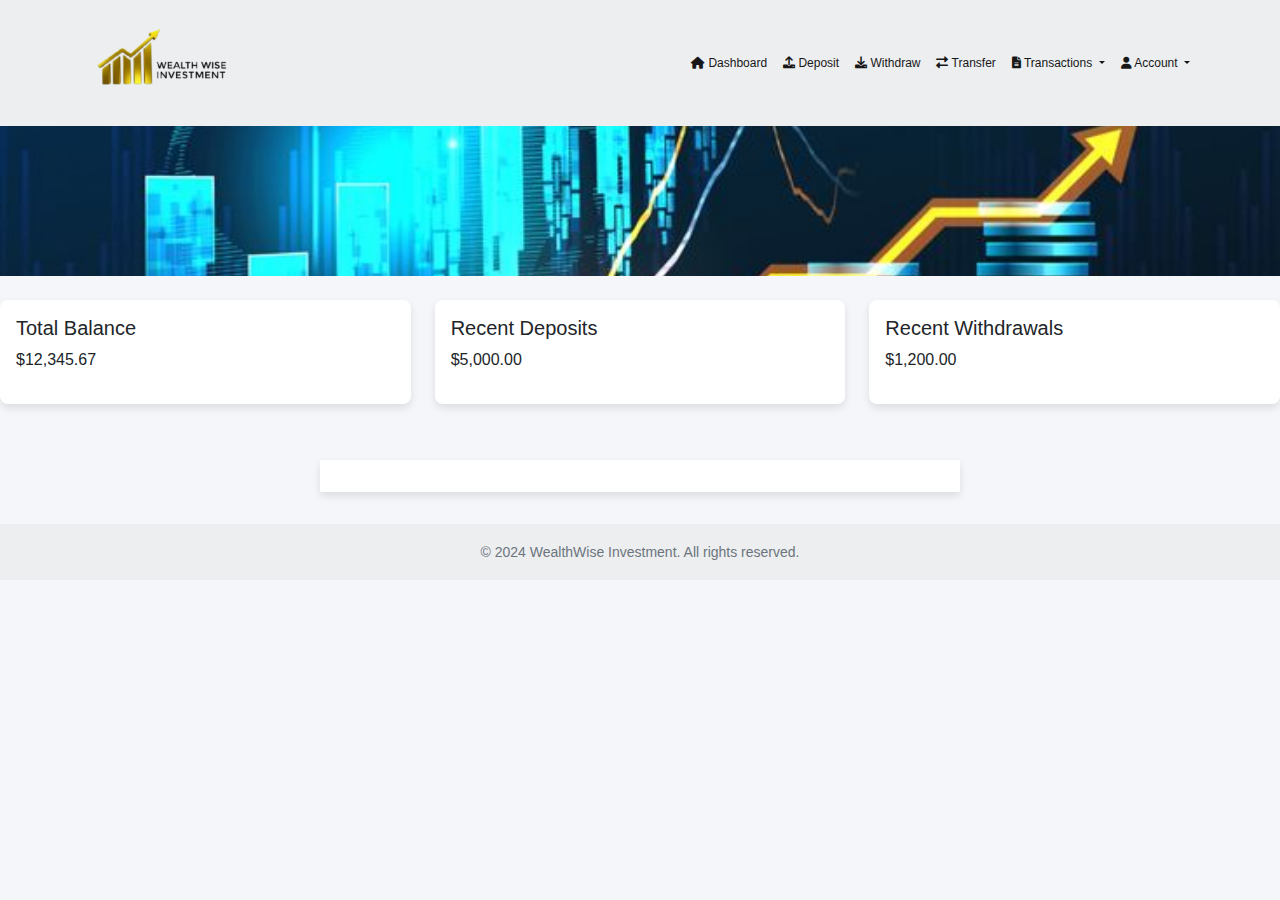
<file: sss.html>
<!DOCTYPE html>
<html lang="en">
<head>
    <meta charset="UTF-8">
    <meta name="viewport" content="width=device-width, initial-scale=1, shrink-to-fit=no">
    <title>wealthwiseinvestment</title>
    <link rel="icon" href="img\20240903_184039.png" type="image/jpg">
    <!-- Bootstrap 5 CSS -->
    <link rel="stylesheet" href="https://cdn.jsdelivr.net/npm/bootstrap@5.3.0/dist/css/bootstrap.min.css">
    <link rel="stylesheet" href="https://cdnjs.cloudflare.com/ajax/libs/font-awesome/6.0.0-beta3/css/all.min.css">
    <style>
        body {
            font-family: Verdana, sans-serif;
            background-color: #f4f6f9;
        }

        .navbar {
            background-color: #eceef0;
            font-family: Verdana, sans-serif;
        }

        .navbar-brand img {
            width: 170px; /* Adjusted logo size */
            height: 100px;
        }

        .navbar-nav .nav-link {
            color: #181717;
            font-size: 12px; /* Further reduced font size */
        }

        .navbar-nav .nav-link:hover {
            color: #ffd700;
        }

        .navbar-toggler {
            border-color: #ffffff; /* Optional: change the border color to match */
        }

        .navbar-toggler-icon {
            background-image: url("data:image/svg+xml;charset=utf8,%3Csvg viewBox='0 0 30 30' xmlns='http://www.w3.org/2000/svg'%3E%3Cpath stroke='black' stroke-width='2' d='M4 7h22M4 15h22M4 23h22'/%3E%3C/svg%3E");
        }

        .dropdown-menu {
            background-color: #eceef0;
            font-family: Verdana, sans-serif;
        }

        .dropdown-item {
            color: #000000;
            font-size: 12px; /* Reduced font size */
        }

        .dropdown-item:hover {
            background-color: #eceef0;
            color: #ffd700;
        }

        .header-image {
            width: 100%;
            height: 150px; /* Adjusted height */
            object-fit: cover; /* Ensures the image covers the area without distortion */
            margin-bottom: 1.5rem;
        }
        .dashboard-card {
            background-color: #ffffff;
            box-shadow: 0 4px 8px rgba(0, 0, 0, 0.1);
            padding: 1rem;
            border-radius: 0.5rem;
            margin-bottom: 1.5rem;
        }

        .card {
            border: 1px solid #eceef0; /* Adjusted border thickness */
            border-radius: 0.5rem;
            box-shadow: rgb(199, 197, 216) 4px 8px 9px -2px;
            display: flex;
        }

        .btn-long {
            width: 100%; /* Makes the button take the full width */
        }

        .form-control, .form-select {
            font-size: 0.875rem; /* Smaller font size */
        }
        /* TradingView Widget Styling */
        .tradingview-widget-container {
            box-shadow: 0 4px 8px rgba(0, 0, 0, 0.1); /* Add shadow */
            margin-top: 2rem; /* Add space from the form */
            padding: 1rem;
            background-color: #ffffff;
            display: flex;
            justify-content: center; /* Center content horizontally */
            align-items: center; /* Center content vertically */
        }

        @media (max-width: 768px) {
            .tradingview-widget-container {
                padding: 0.5rem;
                margin-top: 1rem;
            }
        }
        .tradingview-widget-copyright{
            display: none !important;
        }
        .footer {
            background-color: #eceef0;
            padding: 1rem;
            margin-top: 2rem;
            text-align: center;
        }
        
        .footer span {
            color: #6c757d;
            font-size: 0.875rem;
        }

    </style>
</head>
<body>

<!-- Top Navbar -->
<nav class="navbar navbar-expand-lg navbar-dark">
    <div class="container">
        <!-- Logo Section -->
        <a class="navbar-brand" href="#">
            <img src="img/20240903_184039.png" alt="Logo">
        </a>
        <button class="navbar-toggler" type="button" data-bs-toggle="collapse" data-bs-target="#navbarNavDropdown" aria-controls="navbarNavDropdown" aria-expanded="false" aria-label="Toggle navigation">
            <span class="navbar-toggler-icon"></span>
        </button>
        <div class="collapse navbar-collapse" id="navbarNavDropdown">
            <ul class="navbar-nav ms-auto">
                <li class="nav-item">
                    <a class="nav-link" href="sss.html"><i class="fas fa-home"></i> Dashboard</a>
                </li>
                <li class="nav-item">
                    <a class="nav-link" href="deposit.html"><i class="fas fa-upload"></i> Deposit</a>
                </li>
                <li class="nav-item">
                    <a class="nav-link" href="withdraw.html"><i class="fas fa-download"></i> Withdraw</a>
                </li>
                <li class="nav-item">
                    <a class="nav-link" href="?a=internal_transfer"><i class="fas fa-exchange-alt"></i> Transfer</a>
                </li>
                <li class="nav-item dropdown">
                    <a class="nav-link dropdown-toggle" href="#" id="transactionDropdown" role="button" data-bs-toggle="dropdown" aria-expanded="false">
                        <i class="fas fa-file-alt"></i> Transactions
                    </a>
                    <ul class="dropdown-menu" aria-labelledby="transactionDropdown">
                        <li><a class="dropdown-item" href="transaction.html">All Transactions</a></li>
                        <li><a class="dropdown-item" href="?a=deposit_history">Deposits</a></li>
                        <li><a class="dropdown-item" href="?a=withdraw_history">Withdrawals</a></li>
                    </ul>
                </li>
                <li class="nav-item dropdown">
                    <a class="nav-link dropdown-toggle" href="#" id="accountDropdown" role="button" data-bs-toggle="dropdown" aria-expanded="false">
                        <i class="fas fa-user"></i> Account
                    </a>
                    <ul class="dropdown-menu" aria-labelledby="accountDropdown">
                        <li><a class="dropdown-item" href="">My Profile</a></li>
                        <li><a class="dropdown-item" href="">My Referral</a></li>
                        <li><a class="dropdown-item" href="">Sign Out</a></li>
                    </ul>
                </li>
            </ul>
        </div>
    </div>
</nav>

<!-- Full-Width Image -->
<img src="img\Stock market or forex trading graph in futuristic concept.jpeg" alt="Dashboard Header" class="header-image">

<!-- Dashboard Content -->
<div class="container-dashboard">
    <div class="row">
        <!-- Example Card 1 -->
        <div class="col-lg-4 col-md-6">
            <div class="dashboard-card">
                <h5>Total Balance</h5>
                <p>$12,345.67</p>
            </div>
        </div>
        <!-- Example Card 2 -->
        <div class="col-lg-4 col-md-6">
            <div class="dashboard-card">
                <h5>Recent Deposits</h5>
                <p>$5,000.00</p>
            </div>
        </div>
        <!-- Example Card 3 -->
        <div class="col-lg-4 col-md-6">
            <div class="dashboard-card">
                <h5>Recent Withdrawals</h5>
                <p>$1,200.00</p>
            </div>
        </div>
    </div>
</div>

<!-- TradingView Widget -->
<div class="col-md-6 offset-md-3">
    <div class="tradingview-widget-container">
        <div class="tradingview-widget-container__widget"></div>
        <div class="tradingview-widget-copyright"><a href="https://www.tradingview.com/" rel="noopener nofollow" target="_blank"><span class="blue-text">Track all markets on TradingView</span></a></div>
        <script type="text/javascript" src="https://s3.tradingview.com/external-embedding/embed-widget-screener.js" async>
        {
        "width": "100%",
        "height": "490",
        "defaultColumn": "overview",
        "screener_type": "crypto_mkt",
        "displayCurrency": "BTC",
        "colorTheme": "light",
        "locale": "en"
        }
        </script>
    </div>
</div>
<!-- TradingView Widget END -->
<!-- Footer -->
 
<footer class="footer">
    <span>© 2024 WealthWise Investment. All rights reserved.</span>
</footer>
<!-- Bootstrap JS and dependencies -->
<script src="https://cdn.jsdelivr.net/npm/@popperjs/core@2.11.6/dist/umd/popper.min.js"></script>
<script src="https://cdn.jsdelivr.net/npm/bootstrap@5.3.0/dist/js/bootstrap.min.js"></script>

</body>
</html>
</file>
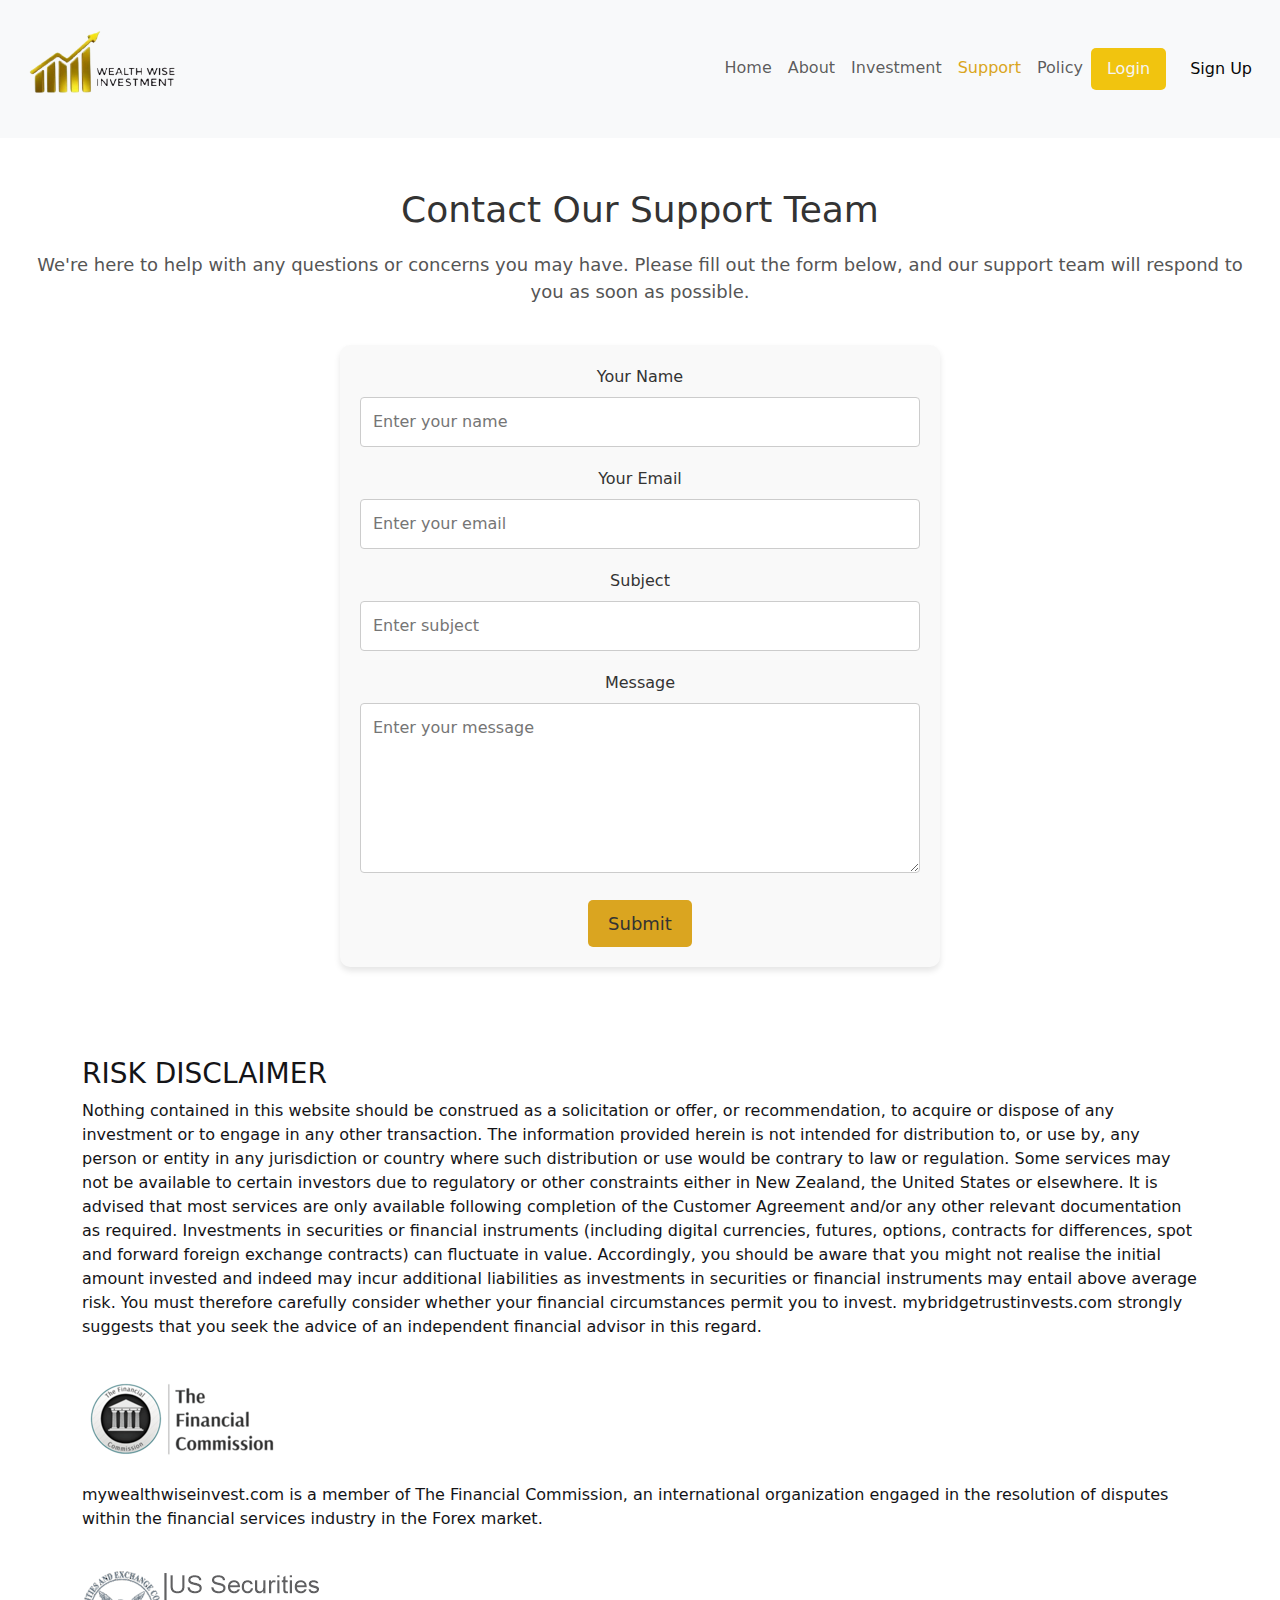
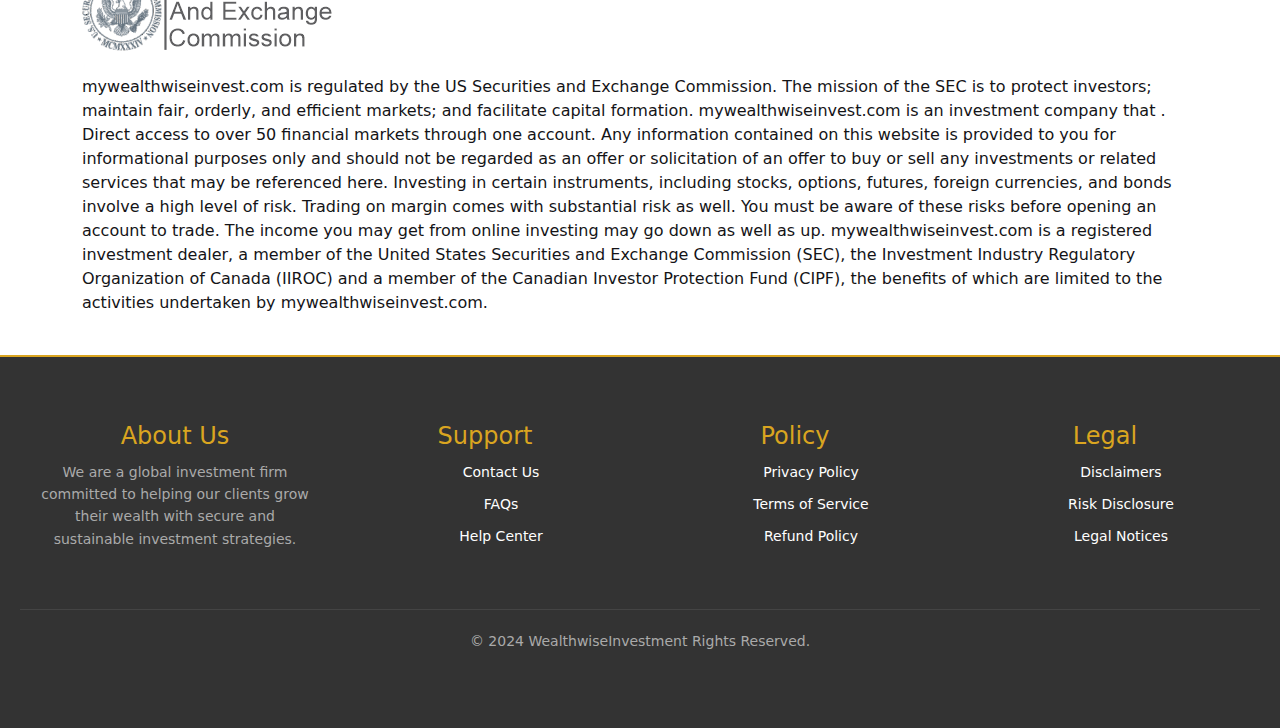
<file: support.html>
<!DOCTYPE html>
<html lang="en">
<head>
  <meta charset="UTF-8">
  <meta name="viewport" content="width=device-width, initial-scale=1.0">
  <title>Support - WealthWise Investment</title>
  <link rel="stylesheet" href="styles1.css">
  <link rel="icon" href="logo.png" type="image/png">
  <script src="https://cdn.emailjs.com/dist/email.min.js"></script>
  <script defer src="scripts.js"></script>
  <script>
    (function() {
      emailjs.init("YOUR_PUBLIC_KEY");  
    })();
    document.getElementById('navToggle').addEventListener('click', function() { const navLinks = document.getElementById('navLinks'); navLinks.classList.toggle('show'); });
  </script>
  <link href="https://cdn.jsdelivr.net/npm/bootstrap@5.3.0-alpha3/dist/css/bootstrap.min.css" rel="stylesheet">

</head>
<body>
  <header>
    <nav class="navbar navbar-expand-lg navbar-light bg-light">
        <div class="container-fluid">
            <!-- Logo -->
            <a class="navbar-brand" href="#">
                <img src="logo.png" class="logori" alt="Logo">
            </a>

            <!-- Navbar toggler (hamburger icon) for mobile view -->
            <button class="navbar-toggler" type="button" data-bs-toggle="collapse" data-bs-target="#navbarNavAltMarkup" aria-controls="navbarNavAltMarkup" aria-expanded="false" aria-label="Toggle navigation">
                <span class="navbar-toggler-icon"></span>
            </button>

            <!-- Navbar links -->
            <div class="collapse navbar-collapse justify-content-end" id="navbarNavAltMarkup">
             <div class="navbar-nav">    
                        <a class="nav-link" aria-current="page" href="index.html">Home</a>
                        <a class="nav-link" href="about.html">About</a>
                        <a class="nav-link" href="investment.html">Investment</a>
                        <a class="nav-link active" href="support.html">Support</a>
                        <a class="nav-link" href="policy.html">Policy</a>
                   <!-- Custom styled Login and Sign Up buttons -->
                <div class="d-flex ">
                    <a href="login.html" class="btn btn-outline-gold me-2">Login</a>
                    <a href="signup.html" class="btn btn-outline-custom">Sign Up</a>
                </div>
                </div>
            </div>
        </div>
    </nav>
</header>
  <section id="support-page" class="support-page">
    <div class="support-header">
      <h1>Contact Our Support Team</h1>
      <p>We're here to help with any questions or concerns you may have. Please fill out the form below, and our support team will respond to you as soon as possible.</p>
    </div>

    <div class="support-form-container">
      <form id="support-form">
        <div class="form-group">
          <label for="name">Your Name</label>
          <input type="text" id="name" name="name" placeholder="Enter your name" required>
        </div>

        <div class="form-group">
          <label for="email">Your Email</label>
          <input type="email" id="email" name="email" placeholder="Enter your email" required>
        </div>

        <div class="form-group">
          <label for="subject">Subject</label>
          <input type="text" id="subject" name="subject" placeholder="Enter subject" required>
        </div>

        <div class="form-group">
          <label for="message">Message</label>
          <textarea id="message" name="message" rows="6" placeholder="Enter your message" required></textarea>
        </div>

        <button type="submit" class="btn-submit">Submit</button>
      </form>

      <div id="form-status"></div>
    </div>
  </section>

  <!-- Popup Notification -->
 <div id="popup-notification" class="popup alert alert-info fixed-bottom mb-3 mx-3 hidden" role="alert">
  <p id="popup-message"></p>
</div>
  
  <div class="container" style="color:  rgb(20, 20, 23);">
    
    <div class="row">
    <!-- About us end-->

    <div class="col-lg-12 footer-widget">
        <h3 class="widget-title">RISK DISCLAIMER</h3>
        <div class="newsletter-introtext">

            Nothing contained in this website should be construed as a solicitation or offer, or recommendation, to
            acquire or dispose of any investment or to engage in any other transaction. The information provided herein
            is not intended for distribution to, or use by, any person or entity in any jurisdiction or country where
            such distribution or use would be contrary to law or regulation. Some services may not be available to
            certain investors due to regulatory or other constraints either in New Zealand, the United States or elsewhere.
            It is advised that most services are only available following completion of the Customer Agreement and/or any
            other relevant documentation as required. Investments in securities or financial instruments (including digital
            currencies, futures, options, contracts for differences, spot and forward foreign exchange contracts) can fluctuate
            in value. Accordingly, you should be aware that you might not realise the initial amount invested and indeed may
            incur additional liabilities as investments in securities or financial instruments may entail above average risk.
            You must therefore carefully consider whether your financial circumstances permit you to invest.
            mybridgetrustinvests.com strongly suggests that you seek the advice of an independent financial advisor in this regard.
        </div>

    </div>
</div>


<div class="row">
    <!-- About us end-->

    <div class="col-lg-12 footer-widget">
        <img src="tfc-icon.png" alt="">
        <div class="newsletter-introtext"><br>
            mywealthwiseinvest.com is a member of The Financial Commission, an international organization engaged in
            the resolution of disputes within the financial services industry in the Forex market.
        </div>

    </div>
    <div class="col-lg-12 footer-widget">
        <img src="sec-logo.png" alt=""><br>
        <div class="newsletter-introtext"><br>
            mywealthwiseinvest.com is regulated by the US Securities and Exchange Commission. The mission of the SEC is to protect
            investors; maintain fair,
            orderly, and efficient markets; and facilitate capital formation.

            mywealthwiseinvest.com is an investment company that . Direct access to over 50 financial markets
            through one account. Any information contained on this website is provided to you for informational
            purposes only and should not be regarded as an offer or solicitation of an offer to buy or sell any
            investments or related services that may be referenced here. Investing in certain instruments,
            including stocks, options, futures, foreign currencies, and bonds involve a high level of risk.
            Trading on margin comes with substantial risk as well. You must be aware of these risks before
            opening an account to trade. The income you may get from online investing may go down as well
            as up.


            mywealthwiseinvest.com is a registered investment dealer, a member of the
            United States Securities and Exchange Commission (SEC), the Investment Industry Regulatory Organization of Canada
            (IIROC) and a member of the Canadian Investor Protection Fund (CIPF), the benefits of which are limited to the
            activities undertaken by mywealthwiseinvest.com.


        </div>

    </div>
</div>


<!-- Content row end-->
</div>
<footer>
<div class="footer-container">
  <div class="footer-section">
    <h4>About Us</h4>
    <span>We are a global investment firm committed to helping our clients grow their wealth with secure and sustainable investment strategies.</span>
  </div>
        <div class="footer-section">
    <h4>Support</h4>
    <ul>
      <li><a href="support.html">Contact Us</a></li>
      <li><a href="#">FAQs</a></li>
      <li><a href="#">Help Center</a></li>
    </ul>
  </div>
  <div class="footer-section">
    <h4>Policy</h4>
    <ul>
      <li><a href="policy.html">Privacy Policy</a></li>
      <li><a href="#">Terms of Service</a></li>
      <li><a href="#">Refund Policy</a></li>
    </ul>
  </div>
  <div class="footer-section">
    <h4>Legal</h4>
    <ul>
      <li><a href="#">Disclaimers</a></li>
      <li><a href="#">Risk Disclosure</a></li>
      <li><a href="#">Legal Notices</a></li>
    </ul>
  </div>
</div>
<div class="footer-bottom">
  <p>&copy; 2024 WealthwiseInvestment Rights Reserved.</p>
</div>
</footer>
<!-- Bootstrap JS, Popper.js -->
<script src="https://cdn.jsdelivr.net/npm/@popperjs/core@2.11.6/dist/umd/popper.min.js"></script>
<script src="https://cdn.jsdelivr.net/npm/bootstrap@5.3.0-alpha1/dist/js/bootstrap.min.js"></script>
<script>
  document.getElementById('support-form').addEventListener('submit', function(event) {
    event.preventDefault(); 

    const formStatus = document.getElementById('form-status');
 
    const name = document.getElementById('name').value;
    const email = document.getElementById('email').value;
    const subject = document.getElementById('subject').value;
    const message = document.getElementById('message').value;

   
    emailjs.send("YOUR_SERVICE_ID", "YOUR_TEMPLATE_ID", {
      name: name,
      email: email,
      subject: subject,
      message: message,
    })
    .then(function(response) {
      formStatus.innerHTML = "<p class='success-message'>Your message has been sent successfully. We will get back to you soon! much love from wealthwise</p>";
      document.getElementById('support-form').reset(); 
    }, function(error) {
      formStatus.innerHTML = "<p class='error-message'>There was an error sending your message. Please try again later.</p>";
    });
  });

  // Update chart every 60 seconds
setInterval(updateChart, 60000);
updateChart(); // Immediately call it once to initialize

// Array of possible messages to display in the popup
const messages = [
  "Daniel has just withdrawn $300",
  "Moses has just invested $500",
  "Sarah has just withdrawn $150",
  "Lola has just invested $200",
  "Michael has just earned $100 from his investment",
  "A client has just withdrawn $450",
  "Mary has just invested $700",
  "Keane has just invested $700",
  "Michael has just earned $100 from his investment"
];

// Function to show the popup with a given message
function showPopup(message) {
  const popup = document.getElementById('popup-notification');
  const popupMessage = document.getElementById('popup-message');

  // Set the message content
  popupMessage.textContent = message;

  // Show the popup (remove 'hidden' class and add 'show' class)
  popup.classList.remove('hidden');
  popup.classList.add('show');

  // Hide the popup after 5 seconds
  setTimeout(() => {
    popup.classList.remove('show');
    popup.classList.add('hidden');
  }, 5000); // 5 seconds
}

// Function to trigger a random popup message
function triggerRandomPopup() {
  const randomIndex = Math.floor(Math.random() * messages.length);
  const randomMessage = messages[randomIndex];
  showPopup(randomMessage);
}

// Trigger a random popup every 7 seconds
setInterval(triggerRandomPopup, 7000);

// Function to update the chart (dummy function, replace with actual chart update logic)
function updateChart() {
  console.log("Chart updated"); // Placeholder for your chart update logic
}

</script>

</body>
</html>
</file>
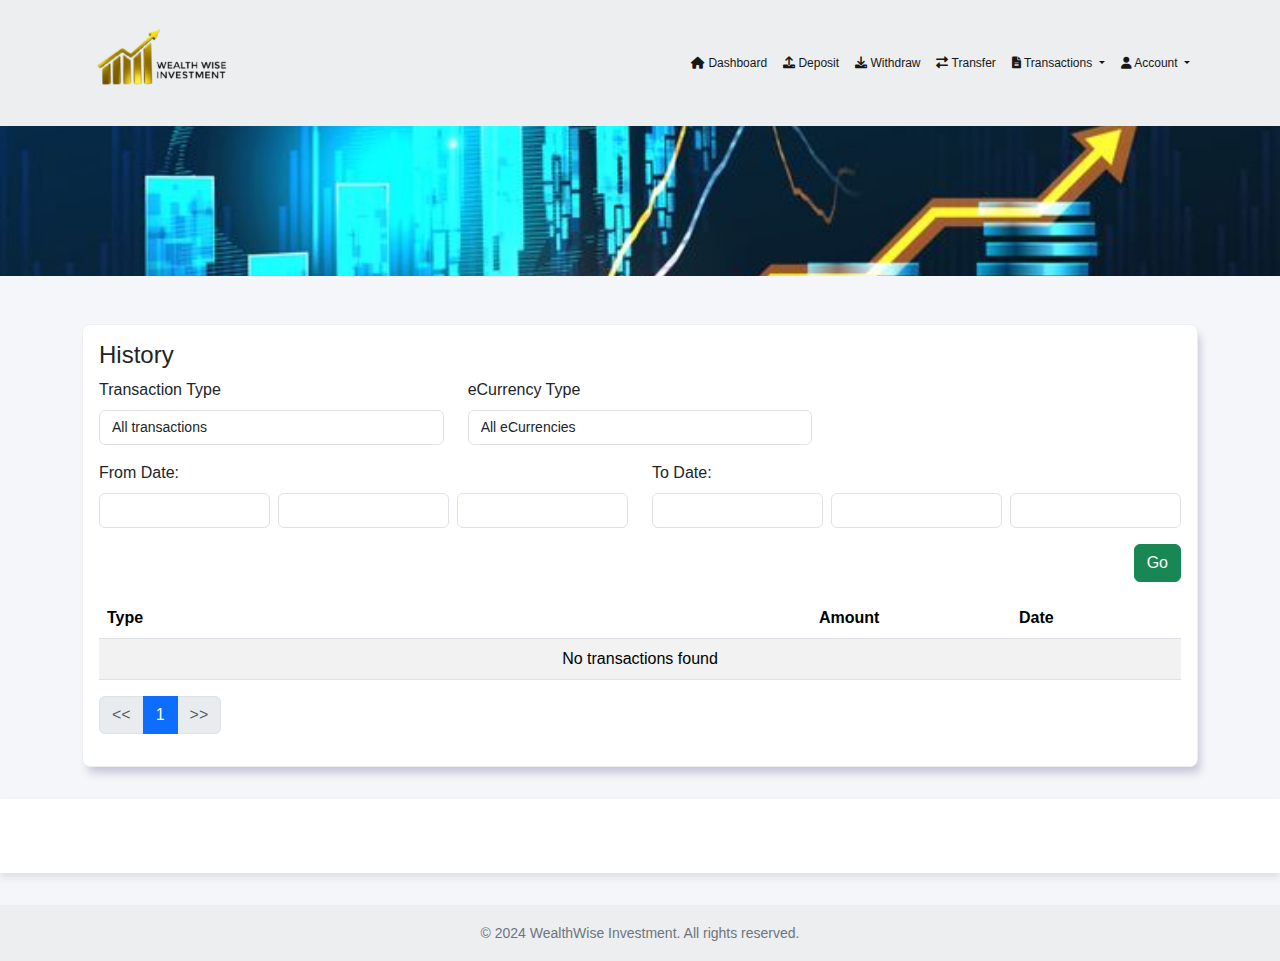
<file: transaction.html>
<!DOCTYPE html>
<html lang="en">
<head>
    <meta charset="UTF-8">
    <meta name="viewport" content="width=device-width, initial-scale=1, shrink-to-fit=no">
    <title>wealthwiseinvestment</title>
    <link rel="icon" href="img\20240903_184039.png" type="image/jpg">
    <!-- Bootstrap 5 CSS -->
    <link rel="stylesheet" href="https://cdn.jsdelivr.net/npm/bootstrap@5.3.0/dist/css/bootstrap.min.css">
    <link rel="stylesheet" href="https://cdnjs.cloudflare.com/ajax/libs/font-awesome/6.0.0-beta3/css/all.min.css">
    <style>
        body {
            font-family: Verdana, sans-serif;
            background-color: #f4f6f9;
        }

        .navbar {
            background-color: #eceef0;
            font-family: Verdana, sans-serif;
        }

        .navbar-brand img {
            width: 170px; /* Adjusted logo size */
            height: 100px;
        }

        .navbar-nav .nav-link {
            color: #181717;
            font-size: 12px; /* Further reduced font size */
        }

        .navbar-nav .nav-link:hover {
            color: #ffd700;
        }

        .navbar-toggler {
            border-color: #ffffff; /* Optional: change the border color to match */
        }

        .navbar-toggler-icon {
            background-image: url("data:image/svg+xml;charset=utf8,%3Csvg viewBox='0 0 30 30' xmlns='http://www.w3.org/2000/svg'%3E%3Cpath stroke='black' stroke-width='2' d='M4 7h22M4 15h22M4 23h22'/%3E%3C/svg%3E");
        }

        .dropdown-menu {
            background-color: #eceef0;
            font-family: Verdana, sans-serif;
        }

        .dropdown-item {
            color: #000000;
            font-size: 12px; /* Reduced font size */
        }

        .dropdown-item:hover {
            background-color: #eceef0;
            color: #ffd700;
        }

        .header-image {
            width: 100%;
            height: 150px; /* Adjusted height */
            object-fit: cover; /* Ensures the image covers the area without distortion */
            margin-bottom: 1.5rem;
        }
        .dashboard-card {
            background-color: #ffffff;
            box-shadow: 0 4px 8px rgba(0, 0, 0, 0.1);
            padding: 1rem;
            border-radius: 0.5rem;
            margin-bottom: 1.5rem;
        }

        .card {
            border: 1px solid #eceef0; /* Adjusted border thickness */
            border-radius: 0.5rem;
            box-shadow: rgb(199, 197, 216) 4px 8px 9px -2px;
            display: flex;
        }

        .btn-long {
            width: 100%; /* Makes the button take the full width */
        }

        .form-control, .form-select {
            font-size: 0.875rem; /* Smaller font size */
        }
        /* TradingView Widget Styling */
        .tradingview-widget-container {
            box-shadow: 0 4px 8px rgba(0, 0, 0, 0.1); /* Add shadow */
            margin-top: 2rem; /* Add space from the form */
            padding: 1rem;
            background-color: #ffffff;
            display: flex;
            justify-content: center; /* Center content horizontally */
            align-items: center; /* Center content vertically */
        }

        @media (max-width: 768px) {
            .tradingview-widget-container {
                padding: 0.5rem;
                margin-top: 1rem;
            }
        }
        .tradingview-widget-copyright{
            display: none !important;
        }
        .footer {
            background-color: #eceef0;
            padding: 1rem;
            margin-top: 2rem;
            text-align: center;
        }
        
        .footer span {
            color: #6c757d;
            font-size: 0.875rem;
        }

    </style>
</head>
<body>

<!-- Top Navbar -->
<nav class="navbar navbar-expand-lg navbar-dark">
    <div class="container">
        <!-- Logo Section -->
        <a class="navbar-brand" href="#">
            <img src="img/20240903_184039.png" alt="Logo">
        </a>
        <button class="navbar-toggler" type="button" data-bs-toggle="collapse" data-bs-target="#navbarNavDropdown" aria-controls="navbarNavDropdown" aria-expanded="false" aria-label="Toggle navigation">
            <span class="navbar-toggler-icon"></span>
        </button>
        <div class="collapse navbar-collapse" id="navbarNavDropdown">
            <ul class="navbar-nav ms-auto">
                <li class="nav-item">
                    <a class="nav-link" href="dashboard.html"><i class="fas fa-home"></i> Dashboard</a>
                </li>
                <li class="nav-item">
                    <a class="nav-link" href="deposit.html"><i class="fas fa-upload"></i> Deposit</a>
                </li>
                <li class="nav-item">
                    <a class="nav-link" href="withdraw.html"><i class="fas fa-download"></i> Withdraw</a>
                </li>
                <li class="nav-item">
                    <a class="nav-link" href="transfer.html"><i class="fas fa-exchange-alt"></i> Transfer</a>
                </li>
                <li class="nav-item dropdown">
                    <a class="nav-link dropdown-toggle" href="#" id="transactionDropdown" role="button" data-bs-toggle="dropdown" aria-expanded="false">
                        <i class="fas fa-file-alt"></i> Transactions
                    </a>
                    <ul class="dropdown-menu" aria-labelledby="transactionDropdown">
                        <li><a class="dropdown-item" href="transaction.html">All Transactions</a></li>
                        <li><a class="dropdown-item" href="transaction.html">Deposits</a></li>
                        <li><a class="dropdown-item" href="transaction.html">Withdrawals</a></li>
                    </ul>
                </li>
                <li class="nav-item dropdown">
                    <a class="nav-link dropdown-toggle" href="#" id="accountDropdown" role="button" data-bs-toggle="dropdown" aria-expanded="false">
                        <i class="fas fa-user"></i> Account
                    </a>
                    <ul class="dropdown-menu" aria-labelledby="accountDropdown">
                        <li><a class="dropdown-item" href="profile.html">My Profile</a></li>
                        <li><a class="dropdown-item" href="refferal.html">My Referral</a></li>
                        <li><a class="dropdown-item" href="Signup.html">Sign Out</a></li>
                    </ul>
                </li>
            </ul>
        </div>
    </div>
</nav>

<!-- Full-Width Image -->
<img src="img\Stock market or forex trading graph in futuristic concept.jpeg" alt="Dashboard Header" class="header-image">

    <!-- Main Content -->
    <div class="container mt-4">
        <div class="row">
            <div class="col-lg-12 grid-margin stretch-card">
                <div class="card">
                    <div class="card-body">
                        <h4 class="card-title">History</h4>

                        <!-- Form Section -->
                        <div class="table-responsive">
                            <form method="post" name="opts">
                                <input type="hidden" name="form_id" value="17261775993564">
                                <input type="hidden" name="form_token" value="82bdb88e886cb2987301d2a7e15f9a52">
                                <input type="hidden" name="a" value="history">
                                <input type="hidden" name="page" value="1">

                                <div class="row mb-3">
                                    <div class="col-md-4">
                                        <label for="transactionType" class="form-label">Transaction Type</label>
                                        <select name="type" class="form-control" id="transactionType" onchange="document.opts.submit();">
                                            <option value="">All transactions</option>
                                            <option value="deposit">Deposit</option>
                                            <option value="withdrawal">Withdrawal</option>
                                            <option value="earning">Earning</option>
                                            <option value="commissions">Referral commission</option>
                                        </select>
                                    </div>
                                    <div class="col-md-4">
                                        <label for="currencyType" class="form-label">eCurrency Type</label>
                                        <select name="ec" class="form-control" id="currencyType">
                                            <option value="-1">All eCurrencies</option>
                                            <option value="1000">Bitcoin (BTC)</option>
                                            <option value="1001">Ethereum (ETH)</option>
                                            <option value="1002">USDT (TRC20)</option>
                                        </select>
                                    </div>
                                </div>

                                <div class="row mb-3">
                                    <div class="col-md-6">
                                        <label class="form-label">From Date:</label>
                                        <div class="d-flex">
                                            <select name="month_from" class="form-control me-2">
                                                <!-- Month options -->
                                            </select>
                                            <select name="day_from" class="form-control me-2">
                                                <!-- Day options -->
                                            </select>
                                            <select name="year_from" class="form-control">
                                                <!-- Year options -->
                                            </select>
                                        </div>
                                    </div>
                                    <div class="col-md-6">
                                        <label class="form-label">To Date:</label>
                                        <div class="d-flex">
                                            <select name="month_to" class="form-control me-2">
                                                <!-- Month options -->
                                            </select>
                                            <select name="day_to" class="form-control me-2">
                                                <!-- Day options -->
                                            </select>
                                            <select name="year_to" class="form-control">
                                                <!-- Year options -->
                                            </select>
                                        </div>
                                    </div>
                                </div>

                                <div class="text-end">
                                    <input type="submit" value="Go" class="btn btn-success">
                                </div>
                            </form>
                        </div>

                        <!-- Transactions Table -->
                        <div class="table-responsive mt-3">
                            <table class="table table-hover table-striped">
                                <thead>
                                    <tr>
                                        <th>Type</th>
                                        <th width="200">Amount</th>
                                        <th width="170">Date</th>
                                    </tr>
                                </thead>
                                <tbody>
                                    <tr>
                                        <td colspan="3" class="text-center">No transactions found</td>
                                    </tr>
                                </tbody>
                            </table>

                            <!-- Pagination -->
                            <ul class="pagination">
                                <li class="page-item"><a class="prev page-link disabled">&lt;&lt;</a></li>
                                <li class="page-item active"><a class="page-link">1</a></li>
                                <li class="page-item"><a class="next page-link disabled">&gt;&gt;</a></li>
                            </ul>
                        </div>
                    </div>
                </div>
            </div>
        </div>
    </div>
<!-- TradingView Widget -->
<div class="tradingview-widget-container" style="width: 100%; height: 74px;">

    <iframe scrolling="no" allowtransparency="true" frameborder="0" src="https://www.tradingview-widget.com/embed-widget/ticker-tape/?locale=en#%7B%22symbols%22%3A%5B%7B%22proName%22%3A%22BITSTAMP%3ABTCUSD%22%2C%22title%22%3A%22BTC%2FUSD%22%7D%2C%7B%22proName%22%3A%22BITSTAMP%3AETHUSD%22%2C%22title%22%3A%22ETH%2FUSD%22%7D%2C%7B%22description%22%3A%22USDT%2FUSD%22%2C%22proName%22%3A%22KRAKEN%3AUSDTUSD%22%7D%2C%7B%22description%22%3A%22XRP%2FUSD%22%2C%22proName%22%3A%22KRAKEN%3AXRPUSD%22%7D%2C%7B%22description%22%3A%22BCH%2FUSD%22%2C%22proName%22%3A%22KRAKEN%3ABCHUSD%22%7D%2C%7B%22description%22%3A%22BNB%2FUSD%22%2C%22proName%22%3A%22BINANCE%3ABNBUSD%22%7D%2C%7B%22description%22%3A%22DOT%2FUSD%22%2C%22proName%22%3A%22KRAKEN%3ADOTUSD%22%7D%2C%7B%22description%22%3A%22LINK%2FUSD%22%2C%22proName%22%3A%22KRAKEN%3ALINKUSD%22%7D%2C%7B%22description%22%3A%22BSV%2FUSD%22%2C%22proName%22%3A%22BITBAY%3ABSVUSD%22%7D%2C%7B%22description%22%3A%22CRO%2FUSD%22%2C%22proName%22%3A%22BITTREX%3ACROUSD%22%7D%2C%7B%22description%22%3A%22ADAUSD%22%2C%22proName%22%3A%22KRAKEN%3AADAUSD%22%7D%2C%7B%22description%22%3A%22LTC%2FUSD%22%2C%22proName%22%3A%22KRAKEN%3ALTCUSD%22%7D%2C%7B%22description%22%3A%22USDC%2FUSD%22%2C%22proName%22%3A%22KRAKEN%3AUSDCUSD%22%7D%2C%7B%22description%22%3A%22TRX%2FUSD%22%2C%22proName%22%3A%22KRAKEN%3ATRXUSD%22%7D%2C%7B%22description%22%3A%22XMR%2FUSD%22%2C%22proName%22%3A%22KRAKEN%3AXMRUSD%22%7D%5D%2C%22colorTheme%22%3A%22light%22%2C%22isTransparent%22%3Afalse%2C%22displayMode%22%3A%22compact%22%2C%22width%22%3A%22100%25%22%2C%22height%22%3A74%2C%22utm_source%22%3A%22mybridgetrustinvests.com%22%2C%22utm_medium%22%3A%22widget%22%2C%22utm_campaign%22%3A%22ticker-tape%22%2C%22page-uri%22%3A%22mybridgetrustinvests.com%2F%22%7D" title="ticker tape TradingView widget" lang="en" style="user-select: none; box-sizing: border-box; display: block; height: 74px; width: 100%;"></iframe>

    

  <style>
.tradingview-widget-copyright {
font-size: 13px !important;
line-height: 32px !important;
text-align: center !important;
vertical-align: middle !important;
/* @mixin sf-pro-display-font; */
font-family: -apple-system, BlinkMacSystemFont, 'Trebuchet MS', Roboto, Ubuntu, sans-serif !important;
color: #B2B5BE !important;
}

.tradingview-widget-copyright .blue-text {
color: #2962FF !important;
}

.tradingview-widget-copyright a {
text-decoration: none !important;
color: #B2B5BE !important;
}

.tradingview-widget-copyright a:visited {
color: #B2B5BE !important;
}

.tradingview-widget-copyright a:hover .blue-text {
color: #1E53E5 !important;
}

.tradingview-widget-copyright a:active .blue-text {
color: #1848CC !important;
}

.tradingview-widget-copyright a:visited .blue-text {
color: #2962FF !important;
}
</style></div>
</div>
<!-- TradingView Widget END -->
<!-- Footer -->
<footer class="footer">
    <span>© 2024 WealthWise Investment. All rights reserved.</span>
</footer>
<!-- Bootstrap JS and dependencies -->
<script src="https://cdn.jsdelivr.net/npm/@popperjs/core@2.11.6/dist/umd/popper.min.js"></script>
<script src="https://cdn.jsdelivr.net/npm/bootstrap@5.3.0/dist/js/bootstrap.min.js"></script>

</body>
</html>
</file>
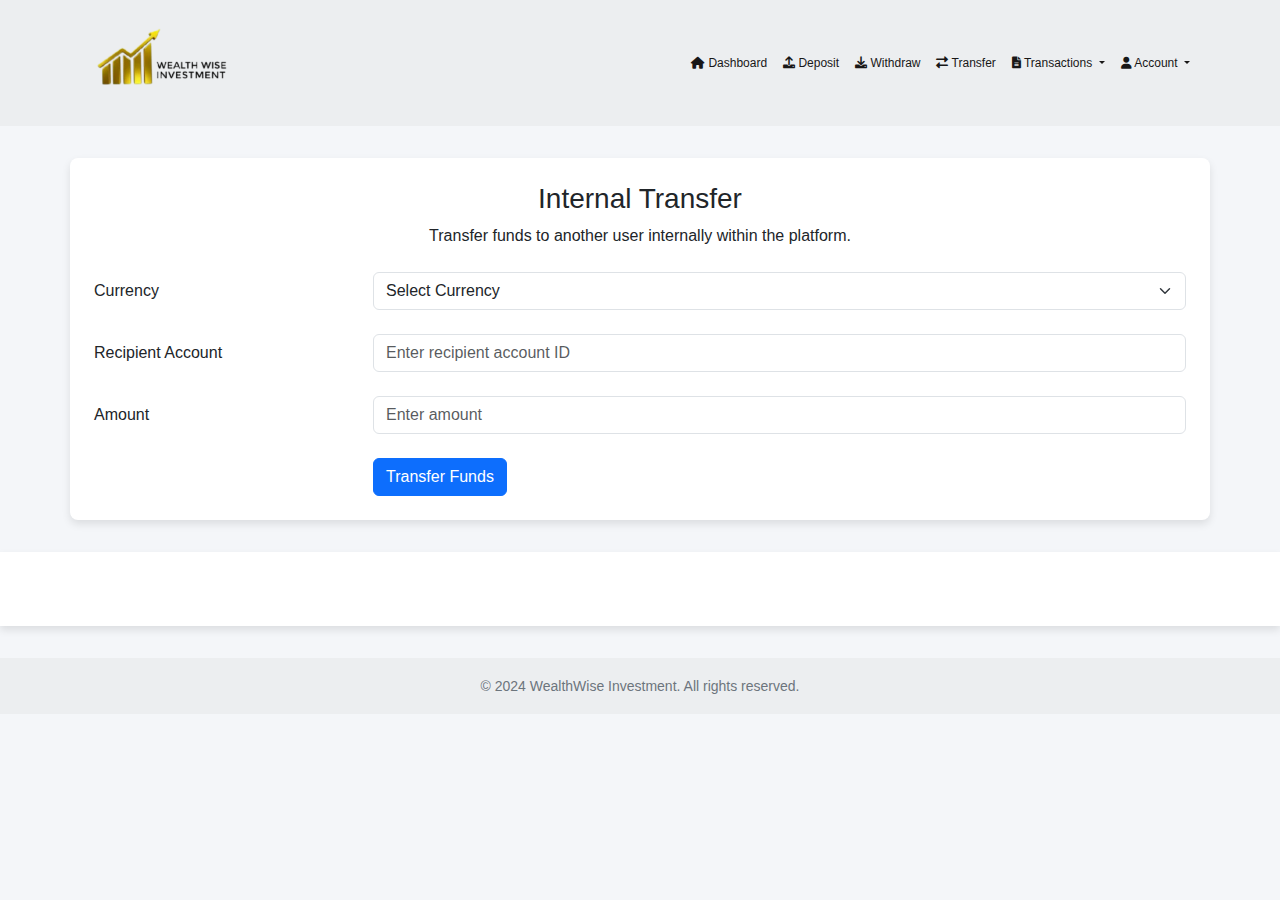
<file: transfer.html>
<!DOCTYPE html>
<html lang="en">
<head>
    <meta charset="UTF-8">
    <meta name="viewport" content="width=device-width, initial-scale=1, shrink-to-fit=no">
    <title>Internal Transfer - WealthWise Investment</title>
    <link rel="icon" href="img\20240903_184039.png" type="image/jpg">
    <!-- Bootstrap 5 CSS -->
    <link rel="stylesheet" href="https://cdn.jsdelivr.net/npm/bootstrap@5.3.0/dist/css/bootstrap.min.css">
    <link rel="stylesheet" href="https://cdnjs.cloudflare.com/ajax/libs/font-awesome/6.0.0-beta3/css/all.min.css">
    <style>
        body {
            font-family: Verdana, sans-serif;
            background-color: #f4f6f9;
        }

        .navbar {
            background-color: #eceef0;
        }

        .navbar-brand img {
            width: 170px;
            height: 100px;
        }

        .navbar-nav .nav-link {
            color: #181717;
            font-size: 12px;
        }

        .navbar-nav .nav-link:hover {
            color: #ffd700;
        }

        .navbar-toggler {
            border-color: #ffffff;
        }

        .navbar-toggler-icon {
            background-image: url("data:image/svg+xml;charset=utf8,%3Csvg viewBox='0 0 30 30' xmlns='http://www.w3.org/2000/svg'%3E%3Cpath stroke='black' stroke-width='2' d='M4 7h22M4 15h22M4 23h22'/%3E%3C/svg%3E");
        }

        .dropdown-menu {
            background-color: #eceef0;
            font-family: Verdana, sans-serif;
        }

        .dropdown-item {
            color: #000000;
            font-size: 12px; /* Reduced font size */
        }

        .dropdown-item:hover {
            background-color: #eceef0;
            color: #ffd700;
        }


        .transfer-container {
            margin-top: 2rem;
            padding: 1.5rem;
            background-color: #fff;
            border-radius: 0.5rem;
            box-shadow: 0 4px 8px rgba(0, 0, 0, 0.1);
        }

        .transfer-header {
            margin-bottom: 1.5rem;
            text-align: center;
        }

        .form-control {
            margin-bottom: 1.5rem;
        }

        .form-select {
            margin-bottom: 1.5rem;
        }

        .tradingview-widget-container {
            box-shadow: 0 4px 8px rgba(0, 0, 0, 0.1);
            margin-top: 2rem;
            padding: 1rem;
            background-color: #ffffff;
            display: flex;
            justify-content: center;
            align-items: center;
        }

        @media (max-width: 768px) {
            .transfer-container {
                padding: 1rem;
            }
            .tradingview-widget-container {
                padding: 0.5rem;
                margin-top: 1rem;
            }
        }

        .footer {
            background-color: #eceef0;
            padding: 1rem;
            margin-top: 2rem;
            text-align: center;
        }

        .footer span {
            color: #6c757d;
            font-size: 0.875rem;
        }

    </style>
</head>
<body>

<!-- Navbar -->
<nav class="navbar navbar-expand-lg navbar-dark">
    <div class="container">
        <a class="navbar-brand" href="#">
            <img src="img/20240903_184039.png" alt="Logo">
        </a>
        <button class="navbar-toggler" type="button" data-bs-toggle="collapse" data-bs-target="#navbarNavDropdown" aria-controls="navbarNavDropdown" aria-expanded="false" aria-label="Toggle navigation">
            <span class="navbar-toggler-icon"></span>
        </button>
        <div class="collapse navbar-collapse" id="navbarNavDropdown">
            <ul class="navbar-nav ms-auto">
                <li class="nav-item">
                    <a class="nav-link" href="dashboard.html"><i class="fas fa-home"></i> Dashboard</a>
                </li>
                <li class="nav-item">
                    <a class="nav-link" href="deposit.html"><i class="fas fa-upload"></i> Deposit</a>
                </li>
                <li class="nav-item">
                    <a class="nav-link" href="withdraw.html"><i class="fas fa-download"></i> Withdraw</a>
                </li>
                <li class="nav-item">
                    <a class="nav-link" href="transfer.html"><i class="fas fa-exchange-alt"></i> Transfer</a>
                </li>
                <li class="nav-item dropdown">
                    <a class="nav-link dropdown-toggle" href="#" id="transactionDropdown" role="button" data-bs-toggle="dropdown" aria-expanded="false">
                        <i class="fas fa-file-alt"></i> Transactions
                    </a>
                    <ul class="dropdown-menu" aria-labelledby="transactionDropdown">
                        <li><a class="dropdown-item" href="transaction.html">All Transactions</a></li>
                        <li><a class="dropdown-item" href="transaction.html">Deposits</a></li>
                        <li><a class="dropdown-item" href="transaction.html">Withdrawals</a></li>
                    </ul>
                </li>
                <li class="nav-item dropdown">
                    <a class="nav-link dropdown-toggle" href="#" id="accountDropdown" role="button" data-bs-toggle="dropdown" aria-expanded="false">
                        <i class="fas fa-user"></i> Account
                    </a>
                    <ul class="dropdown-menu" aria-labelledby="accountDropdown">
                        <li><a class="dropdown-item" href="profile.html">My Profile</a></li>
                        <li><a class="dropdown-item" href="referrals.html">My Referral</a></li>
                        <li><a class="dropdown-item" href="logout.html">Sign Out</a></li>
                    </ul>
                </li>
            </ul>
        </div>
    </div>
</nav>

<!-- Internal Transfer Container -->
<div class="container transfer-container">
    <div class="transfer-header">
        <h3>Internal Transfer</h3>
        <p>Transfer funds to another user internally within the platform.</p>
    </div>

    <!-- Currency Selection -->
    <div class="form-group row">
        <label for="currency" class="col-sm-3 col-form-label">Currency</label>
        <div class="col-sm-9">
            <select class="form-select" id="currency">
                <option selected disabled>Select Currency</option>
                <option value="btc">Bitcoin (BTC)</option>
                <option value="eth">Ethereum (ETH)</option>
                <option value="usdt">Tether (USDT)</option>
            </select>
        </div>
    </div>

    <!-- Recipient Account -->
    <div class="form-group row">
        <label for="recipient" class="col-sm-3 col-form-label">Recipient Account</label>
        <div class="col-sm-9">
            <input type="text" class="form-control" id="recipient" placeholder="Enter recipient account ID">
        </div>
    </div>

    <!-- Transfer Amount -->
    <div class="form-group row">
        <label for="amount" class="col-sm-3 col-form-label">Amount</label>
        <div class="col-sm-9">
            <input type="number" class="form-control" id="amount" placeholder="Enter amount">
        </div>
    </div>

    <!-- Transfer Button -->
    <div class="form-group row">
        <div class="col-sm-9 offset-sm-3">
            <button class="btn btn-primary">Transfer Funds</button>
        </div>
    </div>
</div>

<!-- TradingView Widget -->
<div class="tradingview-widget-container" style="width: 100%; height: 74px;">

    <iframe scrolling="no" allowtransparency="true" frameborder="0" src="https://www.tradingview-widget.com/embed-widget/ticker-tape/?locale=en#%7B%22symbols%22%3A%5B%7B%22proName%22%3A%22BITSTAMP%3ABTCUSD%22%2C%22title%22%3A%22BTC%2FUSD%22%7D%2C%7B%22proName%22%3A%22BITSTAMP%3AETHUSD%22%2C%22title%22%3A%22ETH%2FUSD%22%7D%2C%7B%22description%22%3A%22USDT%2FUSD%22%2C%22proName%22%3A%22KRAKEN%3AUSDTUSD%22%7D%2C%7B%22description%22%3A%22XRP%2FUSD%22%2C%22proName%22%3A%22KRAKEN%3AXRPUSD%22%7D%2C%7B%22description%22%3A%22BCH%2FUSD%22%2C%22proName%22%3A%22KRAKEN%3ABCHUSD%22%7D%2C%7B%22description%22%3A%22BNB%2FUSD%22%2C%22proName%22%3A%22BINANCE%3ABNBUSD%22%7D%2C%7B%22description%22%3A%22DOT%2FUSD%22%2C%22proName%22%3A%22KRAKEN%3ADOTUSD%22%7D%2C%7B%22description%22%3A%22LINK%2FUSD%22%2C%22proName%22%3A%22KRAKEN%3ALINKUSD%22%7D%2C%7B%22description%22%3A%22BSV%2FUSD%22%2C%22proName%22%3A%22BITBAY%3ABSVUSD%22%7D%2C%7B%22description%22%3A%22CRO%2FUSD%22%2C%22proName%22%3A%22BITTREX%3ACROUSD%22%7D%2C%7B%22description%22%3A%22ADAUSD%22%2C%22proName%22%3A%22KRAKEN%3AADAUSD%22%7D%2C%7B%22description%22%3A%22LTC%2FUSD%22%2C%22proName%22%3A%22KRAKEN%3ALTCUSD%22%7D%2C%7B%22description%22%3A%22USDC%2FUSD%22%2C%22proName%22%3A%22KRAKEN%3AUSDCUSD%22%7D%2C%7B%22description%22%3A%22TRX%2FUSD%22%2C%22proName%22%3A%22KRAKEN%3ATRXUSD%22%7D%2C%7B%22description%22%3A%22XMR%2FUSD%22%2C%22proName%22%3A%22KRAKEN%3AXMRUSD%22%7D%5D%2C%22colorTheme%22%3A%22light%22%2C%22isTransparent%22%3Afalse%2C%22displayMode%22%3A%22compact%22%2C%22width%22%3A%22100%25%22%2C%22height%22%3A74%2C%22utm_source%22%3A%22mybridgetrustinvests.com%22%2C%22utm_medium%22%3A%22widget%22%2C%22utm_campaign%22%3A%22ticker-tape%22%2C%22page-uri%22%3A%22mybridgetrustinvests.com%2F%22%7D" title="ticker tape TradingView widget" lang="en" style="user-select: none; box-sizing: border-box; display: block; height: 74px; width: 100%;"></iframe>

    

  <style>
.tradingview-widget-copyright {
font-size: 13px !important;
line-height: 32px !important;
text-align: center !important;
vertical-align: middle !important;
/* @mixin sf-pro-display-font; */
font-family: -apple-system, BlinkMacSystemFont, 'Trebuchet MS', Roboto, Ubuntu, sans-serif !important;
color: #B2B5BE !important;
}

.tradingview-widget-copyright .blue-text {
color: #2962FF !important;
}

.tradingview-widget-copyright a {
text-decoration: none !important;
color: #B2B5BE !important;
}

.tradingview-widget-copyright a:visited {
color: #B2B5BE !important;
}

.tradingview-widget-copyright a:hover .blue-text {
color: #1E53E5 !important;
}

.tradingview-widget-copyright a:active .blue-text {
color: #1848CC !important;
}

.tradingview-widget-copyright a:visited .blue-text {
color: #2962FF !important;
}
</style></div>
</div>
<!-- TradingView Widget END -->

<!-- Footer -->
<footer class="footer">
    <span>© 2024 WealthWise Investment. All rights reserved.</span>
</footer>

<!-- Bootstrap JS and dependencies -->
<script src="https://cdn.jsdelivr.net/npm/@popperjs/core@2.11.6/dist/umd/popper.min.js"></script>
<script src="https://cdn.jsdelivr.net/npm/bootstrap@5.3.0/dist/js/bootstrap.min.js"></script>

</body>
</html>
</file>
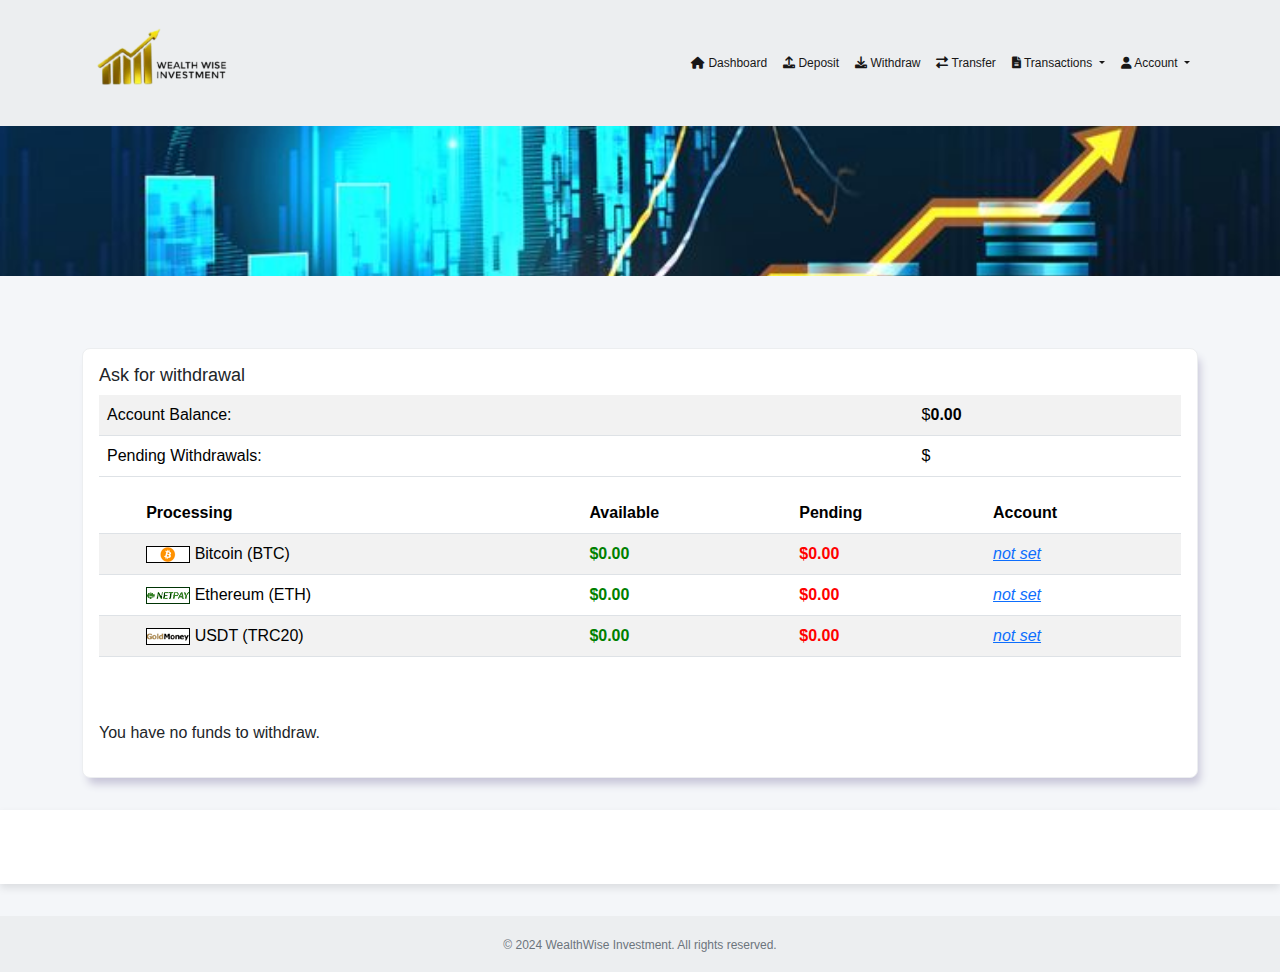
<file: withdraw.html>
<!DOCTYPE html>
<html lang="en">
<head>
    <meta charset="UTF-8">
    <meta name="viewport" content="width=device-width, initial-scale=1, shrink-to-fit=no">
    <title>WealthWise Investment</title>
    <link rel="icon" href="img\20240903_184039.png" type="image/jpg">
    <!-- Bootstrap 5 CSS -->
    <link rel="stylesheet" href="https://cdn.jsdelivr.net/npm/bootstrap@5.3.0/dist/css/bootstrap.min.css">
    <link rel="stylesheet" href="https://cdnjs.cloudflare.com/ajax/libs/font-awesome/6.0.0-beta3/css/all.min.css">
    <style>
        body {
            font-family: Verdana, sans-serif;
            background-color: #f4f6f9;
        }

        .navbar {
            background-color: #eceef0;
            font-family: Verdana, sans-serif;
        }

        .navbar-brand img {
            width: 170px; /* Adjusted logo size */
            height: 100px;
        }

        .navbar-nav .nav-link {
            color: #181717;
            font-size: 12px; /* Further reduced font size */
        }

        .navbar-nav .nav-link:hover {
            color: #ffd700;
        }

        .navbar-toggler {
            border-color: #ffffff; /* Optional: change the border color to match */
        }

        .navbar-toggler-icon {
            background-image: url("data:image/svg+xml;charset=utf8,%3Csvg viewBox='0 0 30 30' xmlns='http://www.w3.org/2000/svg'%3E%3Cpath stroke='black' stroke-width='2' d='M4 7h22M4 15h22M4 23h22'/%3E%3C/svg%3E");
        }

        .dropdown-menu {
            background-color: #eceef0;
            font-family: Verdana, sans-serif;
        }

        .dropdown-item {
            color: #000000;
            font-size: 12px; /* Reduced font size */
        }

        .dropdown-item:hover {
            background-color: #eceef0;
            color: #ffd700;
        }

        .header-image {
            width: 100%;
            height: 150px; /* Adjusted height */
            object-fit: cover; /* Ensures the image covers the area without distortion */
            margin-bottom: 1.5rem;
        }

        .dashboard-card {
            background-color: #ffffff;
            box-shadow: 0 4px 8px rgba(0, 0, 0, 0.1);
            padding: 1rem;
            border-radius: 0.5rem;
            margin-bottom: 1.5rem;
        }

        .card {
            border: 1px solid #eceef0; /* Adjusted border thickness */
            border-radius: 0.5rem;
            box-shadow: rgb(199, 197, 216) 4px 8px 9px -2px;
            display: flex;
        }

        .btn-long {
            width: 100%; /* Makes the button take the full width */
            font-size: 12px; /* Reduced font size */
        }

        .form-control, .form-select {
            font-size: 0.75rem; /* Even smaller font size */
        }

        /* TradingView Widget Styling */
        .tradingview-widget-container {
            box-shadow: 0 4px 8px rgba(0, 0, 0, 0.1); /* Add shadow */
            margin-top: 2rem; /* Add space from the form */
            padding: 1rem;
            background-color: #ffffff;
            display: flex;
            justify-content: center; /* Center content horizontally */
            align-items: center; /* Center content vertically */
        }

        @media (max-width: 768px) {
            .tradingview-widget-container {
                padding: 0.5rem;
                margin-top: 1rem;
            }
        }

        .tradingview-widget-copyright {
            display: none !important;
        }
        .popup {
    background-color: #9eeaf9;;  /* White background */
    color: #055160;             /* Black text */
    font-size: 14px;          /* Smaller font size */
    padding: 10px 20px;       /* Padding inside the popup */
    border-radius: 5px;       /* Rounded corners */
    box-shadow: 0px 4px 10px rgba(0, 0, 0, 0.1);  /* Subtle shadow */
    max-width: 400px;         /* Optional: set a max width for the popup */
    width: 100%;              /* Make it responsive */
    position: fixed;          /* Position fixed at the bottom */
    bottom: 20px;             /* Distance from the bottom */
    left: 20px;               /* Distance from the left side */
    display: none;            /* Initially hidden */
    z-index: 1050;            /* Ensure it's above other elements */
}

/* The 'show' class will make the popup visible */
.popup.show {
    display: block;
    opacity: 1;
    transition: opacity 0.3s ease-in-out;
}

/* The 'hidden' class will keep the popup hidden */
.popup.hidden {
    display: none;
    opacity: 0;
}
        .footer {
            background-color: #eceef0;
            padding: 1rem;
            margin-top: 2rem;
            text-align: center;
            font-family: Verdana, sans-serif;
        }

        .footer span {
            color: #6c757d;
            font-size: 0.75rem; /* Reduced font size */
        }

        .card-title {
            font-size: 18px; /* Reduced font size */
        }
    </style>
</head>
<body>

<!-- Top Navbar -->
<nav class="navbar navbar-expand-lg navbar-dark">
    <div class="container">
        <!-- Logo Section -->
        <a class="navbar-brand" href="#">
            <img src="img/20240903_184039.png" alt="Logo">
        </a>
        <button class="navbar-toggler" type="button" data-bs-toggle="collapse" data-bs-target="#navbarNavDropdown" aria-controls="navbarNavDropdown" aria-expanded="false" aria-label="Toggle navigation">
            <span class="navbar-toggler-icon"></span>
        </button>
        <div class="collapse navbar-collapse" id="navbarNavDropdown">
            <ul class="navbar-nav ms-auto">
                <li class="nav-item">
                    <a class="nav-link" href="dashboard.html"><i class="fas fa-home"></i> Dashboard</a>
                </li>
                <li class="nav-item">
                    <a class="nav-link" href="deposit.html"><i class="fas fa-upload"></i> Deposit</a>
                </li>
                <li class="nav-item">
                    <a class="nav-link" href="withdraw.html"><i class="fas fa-download"></i> Withdraw</a>
                </li>
                <li class="nav-item">
                    <a class="nav-link" href="transfer.html"><i class="fas fa-exchange-alt"></i> Transfer</a>
                </li>
                <li class="nav-item dropdown">
                    <a class="nav-link dropdown-toggle" href="#" id="transactionDropdown" role="button" data-bs-toggle="dropdown" aria-expanded="false">
                        <i class="fas fa-file-alt"></i> Transactions
                    </a>
                    <ul class="dropdown-menu" aria-labelledby="transactionDropdown">
                        <li><a class="dropdown-item" href="transaction.html">All Transactions</a></li>
                        <li><a class="dropdown-item" href="?a=deposit_history">Deposits</a></li>
                        <li><a class="dropdown-item" href="?a=withdraw_history">Withdrawals</a></li>
                    </ul>
                </li>
                <li class="nav-item dropdown">
                    <a class="nav-link dropdown-toggle" href="#" id="accountDropdown" role="button" data-bs-toggle="dropdown" aria-expanded="false">
                        <i class="fas fa-user"></i> Account
                    </a>
                    <ul class="dropdown-menu" aria-labelledby="accountDropdown">
                        <li><a class="dropdown-item" href="profile.html">My Profile</a></li>
                        <li><a class="dropdown-item" href="refferal.html">My Referral</a></li>
                        <li><a class="dropdown-item" href="Signup.html">Sign Out</a></li>
                    </ul>
                </li>
            </ul>
        </div>
    </div>
</nav>

<img src="img\Stock market or forex trading graph in futuristic concept.jpeg" alt="Dashboard Header" class="header-image">

<!-- Content Section -->
<div class="container mt-5">
    <div class="row">
        <div class="col-lg-12 grid-margin stretch-card">
            <div class="card">
                <div class="card-body">
                    <h3 class="card-title">Ask for withdrawal</h3>
                    <div class="table-responsive">
                        <form method="post">
                            <input type="hidden" name="form_id" value="17261203339162">
                            <input type="hidden" name="form_token" value="db908383208a6cefe98e4809b120bfe2">
                            <input type="hidden" name="a" value="withdraw">
                            <input type="hidden" name="action" value="preview">
                            <input type="hidden" name="say" value="">
    
                            <table class="table table-hover table-striped">
                                <tbody>
                                    <tr>
                                        <td>Account Balance:</td>
                                        <td>$<b>0.00</b></td>
                                    </tr>
                                    <tr>
                                        <td>Pending Withdrawals:</td>
                                        <td>$<b></b></td>
                                    </tr>
                                </tbody>
                            </table>
    
                            <table class="table table-hover table-striped">
                                <thead>
                                    <tr>
                                        <th></th>
                                        <th>Processing</th>
                                        <th>Available</th>
                                        <th>Pending</th>
                                        <th>Account</th>
                                    </tr>
                                </thead>
                                <tbody>
                                    <tr>
                                        <td></td>
                                        <td><img src="img\1000.gif" width="44" height="17" align ="absmiddle"> Bitcoin (BTC)</td>
                                        <td><b style="color:green">$0.00</b></td>
                                        <td><b style="color:red">$0.00</b></td>
                                        <td><a href="?a=edit_account"><i>not set</i></a></td>                                    </tr>
                                    <tr>
                                        <td></td>
                                        <td><img src="img\1001.gif" width="44" height="17" align="absmiddle"> Ethereum (ETH)</td>
                                        <td><b style="color:green">$0.00</b></td>
                                        <td><b style="color:red">$0.00</b></td>
                                        <td><a href="?a=edit_account"><i>not set</i></a></td>
                                    </tr>
                                    <tr>
                                        <td></td>
                                        <td><img src="img\1002.gif" width="44" height="17" align="absmiddle"> USDT (TRC20)</td>
                                        <td><b style="color:green">$0.00</b></td>
                                        <td><b style="color:red">$0.00</b></td>
                                        <td><a href="?a=edit_account"><i>not set</i></a></td>
                                    </tr>
                                </tbody>
                            </table>
    
                            <br><br>
                            <p>You have no funds to withdraw.</p>
                        </form>
                    </div>
                </div>
            </div>
        </div>
    </div>
</div>
<!-- Popup Notification -->
<div id="popup-notification" class="popup alert alert-info fixed-bottom mb-3 mx-3 hidden" role="alert">
    <p id="popup-message"></p>
  </div>
 <!-- TradingView Widget -->
 <div class="tradingview-widget-container" style="width: 100%; height: 74px;">

    <iframe scrolling="no" allowtransparency="true" frameborder="0" src="https://www.tradingview-widget.com/embed-widget/ticker-tape/?locale=en#%7B%22symbols%22%3A%5B%7B%22proName%22%3A%22BITSTAMP%3ABTCUSD%22%2C%22title%22%3A%22BTC%2FUSD%22%7D%2C%7B%22proName%22%3A%22BITSTAMP%3AETHUSD%22%2C%22title%22%3A%22ETH%2FUSD%22%7D%2C%7B%22description%22%3A%22USDT%2FUSD%22%2C%22proName%22%3A%22KRAKEN%3AUSDTUSD%22%7D%2C%7B%22description%22%3A%22XRP%2FUSD%22%2C%22proName%22%3A%22KRAKEN%3AXRPUSD%22%7D%2C%7B%22description%22%3A%22BCH%2FUSD%22%2C%22proName%22%3A%22KRAKEN%3ABCHUSD%22%7D%2C%7B%22description%22%3A%22BNB%2FUSD%22%2C%22proName%22%3A%22BINANCE%3ABNBUSD%22%7D%2C%7B%22description%22%3A%22DOT%2FUSD%22%2C%22proName%22%3A%22KRAKEN%3ADOTUSD%22%7D%2C%7B%22description%22%3A%22LINK%2FUSD%22%2C%22proName%22%3A%22KRAKEN%3ALINKUSD%22%7D%2C%7B%22description%22%3A%22BSV%2FUSD%22%2C%22proName%22%3A%22BITBAY%3ABSVUSD%22%7D%2C%7B%22description%22%3A%22CRO%2FUSD%22%2C%22proName%22%3A%22BITTREX%3ACROUSD%22%7D%2C%7B%22description%22%3A%22ADAUSD%22%2C%22proName%22%3A%22KRAKEN%3AADAUSD%22%7D%2C%7B%22description%22%3A%22LTC%2FUSD%22%2C%22proName%22%3A%22KRAKEN%3ALTCUSD%22%7D%2C%7B%22description%22%3A%22USDC%2FUSD%22%2C%22proName%22%3A%22KRAKEN%3AUSDCUSD%22%7D%2C%7B%22description%22%3A%22TRX%2FUSD%22%2C%22proName%22%3A%22KRAKEN%3ATRXUSD%22%7D%2C%7B%22description%22%3A%22XMR%2FUSD%22%2C%22proName%22%3A%22KRAKEN%3AXMRUSD%22%7D%5D%2C%22colorTheme%22%3A%22light%22%2C%22isTransparent%22%3Afalse%2C%22displayMode%22%3A%22compact%22%2C%22width%22%3A%22100%25%22%2C%22height%22%3A74%2C%22utm_source%22%3A%22mybridgetrustinvests.com%22%2C%22utm_medium%22%3A%22widget%22%2C%22utm_campaign%22%3A%22ticker-tape%22%2C%22page-uri%22%3A%22mybridgetrustinvests.com%2F%22%7D" title="ticker tape TradingView widget" lang="en" style="user-select: none; box-sizing: border-box; display: block; height: 74px; width: 100%;"></iframe>

    

  <style>
.tradingview-widget-copyright {
font-size: 13px !important;
line-height: 32px !important;
text-align: center !important;
vertical-align: middle !important;
/* @mixin sf-pro-display-font; */
font-family: -apple-system, BlinkMacSystemFont, 'Trebuchet MS', Roboto, Ubuntu, sans-serif !important;
color: #B2B5BE !important;
}

.tradingview-widget-copyright .blue-text {
color: #2962FF !important;
}

.tradingview-widget-copyright a {
text-decoration: none !important;
color: #B2B5BE !important;
}

.tradingview-widget-copyright a:visited {
color: #B2B5BE !important;
}

.tradingview-widget-copyright a:hover .blue-text {
color: #1E53E5 !important;
}

.tradingview-widget-copyright a:active .blue-text {
color: #1848CC !important;
}

.tradingview-widget-copyright a:visited .blue-text {
color: #2962FF !important;
}
</style></div>
</div>
<!-- TradingView Widget END -->

<!-- Footer -->
<footer class="footer">
    <span>© 2024 WealthWise Investment. All rights reserved.</span>
</footer>

<!-- Bootstrap 5 JS Bundle (Popper and Bootstrap JS) -->
<script src="https://cdn.jsdelivr.net/npm/@popperjs/core@2.11.6/dist/umd/popper.min.js"></script>
<script src="https://cdn.jsdelivr.net/npm/bootstrap@5.3.0/dist/js/bootstrap.min.js"></script>
<script>
    // Update chart every 60 seconds
setInterval(updateChart, 60000);
updateChart(); // Immediately call it once to initialize

// Array of possible messages to display in the popup
const messages = [
  "Daniel has just withdrawn $300",
  "Moses has just invested $500",
  "Sarah has just withdrawn $150",
  "Lola has just invested $200",
  "Michael has just earned $100 from his investment",
  "A client has just withdrawn $450",
  "Mary has just invested $700",
  "Keane has just invested $700",
  "Michael has just earned $100 from his investment"
];

// Function to show the popup with a given message
function showPopup(message) {
  const popup = document.getElementById('popup-notification');
  const popupMessage = document.getElementById('popup-message');

  // Set the message content
  popupMessage.textContent = message;

  // Show the popup (remove 'hidden' class and add 'show' class)
  popup.classList.remove('hidden');
  popup.classList.add('show');

  // Hide the popup after 5 seconds
  setTimeout(() => {
    popup.classList.remove('show');
    popup.classList.add('hidden');
  }, 5000); // 5 seconds
}

// Function to trigger a random popup message
function triggerRandomPopup() {
  const randomIndex = Math.floor(Math.random() * messages.length);
  const randomMessage = messages[randomIndex];
  showPopup(randomMessage);
}

// Trigger a random popup every 7 seconds
setInterval(triggerRandomPopup, 7000);

// Function to update the chart (dummy function, replace with actual chart update logic)
function updateChart() {
  console.log("Chart updated"); // Placeholder for your chart update logic
}
</script>
</body>
</html>
</file>
<file: styles1.css>
* {
  margin: 0;
  padding: 0;
  box-sizing: border-box;
  body {
    font-family: 'Verdana', sans-serif;
  }  
}
@media (max-width: 480px) {
  .feature img, .plan img {
    width: 100px; 
    height: auto;
  }
}
/* Ensure logo resizes responsively */
.logori {
  width: 150px;
  height: auto;
}
.navbar-nav .nav-link.active{
  color:#DAA520 !important;
}
.navbar .nav-link:hover{
  color: #DAA520 ;
}
.btn-outline-gold {
  border-color: 2px solid #DAA520 !important; /* Gold */
  color: #f5f4f4 !important;
  border-radius: 5px !important;
  padding: 8px 15px !important;
  background-color: #f1c40f !important;

}
.btn-outline-custom {
  border-color: 2px solid #DAA520 !important; /* Gold */
  color: #080808 !important;
  border-radius: 5px !important;
  padding: 8px 15px !important;

}

/* Custom button styling */


.btn-outline-gold:hover {
  background-color: #f1c40f !important;
  color: white !important;
  border-color: #f1c40f !important;
}
.btn-outline-custom:hover{
  background-color: #f1c40f !important;
  color: white !important;
  border-color: #f1c40f !important;
}

/* Media queries for better responsiveness on smaller screens */
@media (max-width: 768px) {
  /* Ensure navbar is vertically centered */
  .navbar-collapse {
      text-align: center;
  }

  /* Center the logo */
  .navbar-brand {
      margin-left: auto;
      margin-right: auto;
      text-align: center;
  }

  /* Make buttons stack vertically */
  .d-flex {
      flex-direction: column;
      align-items: center;
      margin-top: 10px;
  }

    }

  /* Increase space between nav links */
  .navbar-nav .nav-item {
      margin-bottom: 10px;
  }

  /* Reduce padding of nav items for smaller screens */
  .nav-link {
      padding: 10px;
  }

  .nav-link:hover {
    color: #DAA520;
  }


@media (max-width: 576px) {
  /* Further reduce the logo size for very small screens */
  .logori {
      width: 100px;
  }

  /* Ensure hamburger button is centered */
  .navbar-toggler {
      margin-left: auto;
      margin-right: auto;
  }
}

footer {
  background-color: #333;
  color: #eee;
  padding: 20px;
  text-align: center;
  font-size: 14px;
  line-height: 1.6;
}

.footer-content {
  max-width: 1200px;
  margin: 0 auto;
}

.footer-content p {
  margin: 10px 0;
  text-align: left;
}

.footer-content a {
  color: white;
  text-decoration: none;
}

.footer-content img {
  max-width: 200px;
  margin-top: 15px;
  margin: 40px;
  height: 100px;
  justify-content: flex-start;
  margin-right: 3200rem;
}

body {
  background-color: rgb(139, 123, 33);
  color: #333;
  line-height: 1.6;
}



.tradingview-widget-container {
  box-shadow: 0 4px 8px rgba(0, 0, 0, 0.1);
  margin-top: 2rem;
  padding: 1rem;
  background-color: #ffffff;
  display: flex;
  justify-content: center;
  align-items: center;
}
  .tradingview-widget-container {
      padding: 0.5rem;
      margin-top: 1rem;
  }


.logoria{
  width: 100%;
  height: auto;

}

.navbar .logo {
  display: flex;
  align-items: center;
  margin-top: 0px;
}
.navbar .logo img {
  margin-right: 10px;
  width: 40px;
  align-items: center;
}

.logori{
  height: 7rem;
  width: 12rem;
}


  .footer-section, .feature, .stat, .plan {
    width: 100%;
    padding: 15px;
    margin: 10px auto;
  }

  .popup {
    width: 100%;
    font-size: 14px;
    padding: 10px;
  }

  .hero-section h1 {
    font-size: 24px;
  }

  .cta-btn {
    font-size: 14px;
    padding: 10px 15px;
  }


.nav-links {
  display: flex;
  gap: 1rem;
}

.navbar ul {
  display: flex;
}


.hero-section {
  padding: 100px 20px;
  text-align: center;
  color: #333;
  background: url('image-8.jpg') no-repeat center center/cover;
}

.hero-section h1 {
  font-size: 38px; 
  color: #daa520;
  margin-bottom: 20px;
}


.investment-notes h2 {
 text-align: center;
 color: #daa520;
}
.investment-notes li {
  text-align: center;
  list-style: none;
  
 }
 .investment-notes p {
  text-align: center;
  
 }
/* Responsive Design */

/* Large screens (desktops and larger tablets) */
@media (min-width: 1024px) {
  .navbar {
    padding: 1.5rem 3rem;
  }

  .support-header h1 {
    font-size: 3rem;
  }

  .support-header p {
    font-size: 1.5rem;
  }
}

/* Medium screens (tablets) */
@media (max-width: 1024px) {
  .navbar {
    flex-direction: column;
    align-items: flex-start;
  }

  .nav-buttons {
    display: none;
  }

  .nav-toggle {
    display: block;
  }

  .nav-links {
    display: none;
    flex-direction: column;
    width: 100%;
  }

  .nav-links li {
    margin-left: 0;
    margin-top: 10px;
  }

  .nav-links.show {
    display: flex;
  }

  .support-header h1 {
    font-size: 2rem;
  }

  .support-header p {
    font-size: 1.2rem;
  }
}

/* Small screens (mobile) */
@media (max-width: 768px) {
  .support-form-container {
    padding: 0 1rem;
  }

  .support-header h1 {
    font-size: 1.8rem;
  }

  .support-header p {
    font-size: 1rem;
  }

  .form-group input,
  .form-group textarea {
    padding: 10px;
  }

  .btn-submit {
    padding: 10px 15px;
    font-size: 1rem;
  }

  .footer-container {
    font-size: 0.9rem;
  }
}
.hero-section p {
  font-size: 18px;
  margin-bottom: 30px;
}

.cta-btn {
  padding: 15px 30px;
  background-color: #daa520;
  color: white;
  text-decoration: none;
  font-size: 18px;
  border-radius: 5px;
}

.cta-btn:hover {
  background-color: #e1b12c;
}

.features {
  display: flex;
  justify-content: space-around;
  padding: 60px 20px;
  background-color: #daa520;
}

.feature {
  text-align: center;
  width: 30%;
  background-color: #333;
  padding: 20px;
  border: 2px solid #daa520;
  border-radius: 8px;
}

.feature h2 {
  color: white;
  margin-bottom: 20px;
}
  .feature p{
 color: white;
}

.feature img {
  width: 100%;
  height: auto;
  margin-bottom: 20px;
}


.plans {
  padding: 60px 20px;
  background-color:#daa520;
  text-align: center;
}

.plans h2 {
  color: white;
  margin-bottom: 20px;
}

.plan {
  background-color: #333;
  border: 2px solid black;
  padding: 20px;
  margin: 20px 0;
  border-radius: 8px;
  display: inline-block;
  width: 30%;
}

.plan img {
  width: 100%;
  height: auto;
  margin-bottom: 10px;
}

.plan h3 {
  color: white;
  margin-bottom: 10px;
}
.plan p{
  color: white;
}

.faq {
  padding: 60px 20px;
  background-color: #daa520;
  text-align: center;
}

.faq h2 {
  color: #daa520;
  margin-bottom: 20px;
}

.faq-item {
  margin-bottom: 20px;
}

.faq-item h4 {
  color: #daa520;
  margin-bottom: 10px;
}


.stats {
  padding: 60px 20px;
  background-color: #daa520;
  text-align: center;
}

.stats h2 {
  color: white;
  margin-bottom: 30px;
}

.stats-container {
  display: flex;
  justify-content: space-around;
}

.stat {
  background-color: #333;
  padding: 20px;
  border: 2px solid #daa520;
  width: 30%;
  border-radius: 8px;
}

.stat h3 {
  color: white;
  font-size: 36px;
  margin-bottom: 10px;
}

.stat p {
  font-size: 18px;
  color: white ;
}


.risk-disclaimer {
  padding: 60px 20px;
  background-color: white;
  text-align: center;
  margin-top: 20px;
}

.risk-disclaimer h2 {
  color: #daa520;
  font-size: 16px;
  line-height: 1.8;
}
.bg-overlay .container {
  position: relative;
  z-index: 1;
}
.container {
  width: 100%;
  padding-right: 15px;
  padding-left: 15px;
  margin-right: auto;
  margin-left: auto;
}
footer {
  background-color: #333;
  padding: 40px 20px;
  border-top: 2px solid #daa520;
}

.footer-container {
  display: flex;
  justify-content: space-between;
  margin-bottom: 20px;
}

@media (max-width: 767px) {
  .footer-widget {
      display: inline-block;
      margin-top: 40px;
  }
}
.footer-widget {
  padding-bottom: 40px;
}

.footer-section {
  width: 24%;
}

.footer-section h4 {
  color: #daa520;
  margin-bottom: 10px;
}

.footer-section ul {
  list-style: none;
}

.footer-section ul li {
  margin-bottom: 10px;
}

.footer-section ul li a  {
  text-decoration: none;
  color: white;
  transition: color 0.3s;
}
span{
  color: #aaa;
}
.footer-section ul li a:hover {
  color: #daa520;
}

.footer-bottom {
  text-align: center;
  color: white;
  margin-top: 20px;
}


@media (max-width: 768px) {

  .nav-toggle {
    display: block;
  }

  .nav-links {
    flex-direction: column;
    display: none;
    width: 100%;
    text-align: center;
  }

  .navbar ul {
    display: none;
    flex-direction: column;
    text-align: center;
  }

  .navbar ul li {
    margin: 10px 0;
  }

  .hero-section h1 {
    font-size: 30px;
  }

  .hero-section p {
    font-size: 16px;
  }

  .features, .stats-container {
    flex-direction: column;
  }

  .feature, .plan, .stat {
    width: 90%;
    margin: 10px auto;
  }

  .footer-container {
    flex-direction: column;
    align-items: center;
  }

  .footer-section {
    width: 100%;
    margin-bottom: 20px;
  }
}


@media (max-width: 480px) {
  .hero-section h1 {
    font-size: 24px;
  }

  .hero-section p {
    font-size: 14px;
  }

  .cta-btn {
    font-size: 16px;
    padding: 12px 20px;
  }

  .feature h2 {
    font-size: 18px;
  }

  .plan h3 {
    font-size: 18px;
  }
}
#crypto-chart {
  width: 100%;
  max-width: 800px;
  margin: 40px auto;
  padding: 20px;
  background-color: #f8f9fa;
  border: 1px solid #daa520;
  border-radius: 8px;
}

#crypto-chart h2 {
  text-align: center;
  color: #daa520;
}

body {
  font-family: 'Verdana', sans-serif;
  background-color: #f0f0f0;
  color: #080808;
  margin: 0;
}


.about-top {
  position: relative;
  background: url('professional-image.jpg') no-repeat center center/cover;
  height: 400px;
  display: flex;
  justify-content: center;
  align-items: center;
  color: white;
  text-align: center;
}

.about-top .overlay {
  position: absolute;
  top: 0;
  left: 0;
  width: 100%;
  height: 100%;
  background: rgba(0, 0, 0, 0.5);
}

.about-top .about-content {
  position: relative;
  z-index: 1;
}

.about-top h1 {
  font-size: 48px;
  margin-bottom: 10px;
}

.about-top p {
  font-size: 20px;
}


.about-info {
  padding: 60px 20px;
  background-color: #daa520;
  color: #333;
}

.about-info .info-container {
  max-width: 1200px;
  margin: 0 auto;
  text-align: center;
}

.about-info h2 {
  color: #333;
  margin-bottom: 20px;
  font-size: 30px;
}

.about-info p {
  font-size: 18px;
  margin-bottom: 40px;
  line-height: 1.6;
}

/*footer*/
.dark-footer {
  background-color: #333;
  color: white;
  padding: 40px 20px;
}

.dark-footer h4 {
  color: #333;
  margin-bottom: 15px;
}

.dark-footer ul {
  list-style: none;
  padding: 0;
}

.dark-footer ul li {
  margin-bottom: 10px;
}

.dark-footer ul li a {
  color: white;
  text-decoration: none;
}

.dark-footer ul li a:hover {
  text-decoration: underline;
}

.footer-bottom {
  text-align: center;
  padding-top: 20px;
  border-top: 1px solid #444;
  margin-top: 20px;
}

.footer-bottom p {
  color: #aaa;
}

@media (max-width: 768px) {
  .about-top h1 {
    font-size: 36px;
  }

  .about-info h2 {
    font-size: 26px;
  }
}

.policy-top {
  position: relative;
  background: url('professional-background.jpg') no-repeat center center/cover;
  height: 400px;
  display: flex;
  justify-content: center;
  align-items: center;
  color: white;
  text-align: center;
}

.policy-top .overlay {
  position: absolute;
  top: 0;
  left: 0;
  width: 100%;
  height: 100%;
  background: rgba(0, 0, 0, 0.5);
}

.policy-top .policy-content {
  position: relative;
  z-index: 1;
}

.policy-top h1 {
  font-size: 48px;
  margin-bottom: 10px;
}

.policy-top p {
  font-size: 20px;
}

.policy-info {
  padding: 60px 20px;
  background-color: #fff;
  color: #333;
}

.policy-info .info-container {
  max-width: 1200px;
  margin: 0 auto;
  text-align: left;
}

.policy-info h2 {
  color: #daa520;
  margin-bottom: 20px;
  font-size: 30px;
}

.policy-info p, .policy-info ul {
  font-size: 18px;
  margin-bottom: 40px;
  line-height: 1.6;
}

.policy-info ul {
  padding-left: 20px;
}

.policy-info ul li {
  margin-bottom: 10px;
  list-style: disc;
}


.dark-footer {
  background-color: #333;
  color: white;
  padding: 40px 20px;
}

.dark-footer h4 {
  color: #daa520;
  margin-bottom: 15px;
}

.dark-footer ul {
  list-style: none;
  padding: 0;
}

.dark-footer ul li {
  margin-bottom: 10px;
}

.dark-footer ul li a {
  color: white;
  text-decoration: none;
}

.dark-footer ul li a:hover {
  text-decoration: underline;
}

.footer-bottom {
  text-align: center;
  padding-top: 20px;
  border-top: 1px solid #444;
  margin-top: 20px;
}

.footer-bottom p {
  color: #aaa;
}


@media (max-width: 768px) {
  .policy-top h1 {
    font-size: 36px;
  }

  .policy-info h2 {
    font-size: 26px;
  }
}


.investment-top {
  position: relative;
  background: url('investment-background.jpg') no-repeat center center/cover;
  height: 400px;
  display: flex;
  justify-content: center;
  align-items: center;
  color: white;
  text-align: center;
}

.investment-top .overlay {
  position: absolute;
  top: 0;
  left: 0;
  width: 100%;
  height: 100%;
  background: rgba(0, 0, 0, 0.5);
}

.investment-top .investment-content {
  position: relative;
  z-index: 1;
}

.investment-top h1 {
  font-size: 48px;
}

.investment-top p {
  font-size: 20px;
}


.investment-plans {
  padding: 60px 20px;
  background-color:#daa520;
  text-align: center;
}

.investment-plans h2 {
  color: rgb(3, 3, 3);
  margin-bottom: 40px;
  font-size: 36px;
}

.plans-container {
  display: flex;
  justify-content: space-around;
  flex-wrap: wrap;
}

.plan-card {
  background: #333;
  border: 1px solid #ddd;
  padding: 20px;
  margin: 20px;
  width: 30%;
  box-shadow: 0 0 10px rgba(0, 0, 0, 0.1);
}

.plan-card h3 {
  color: white;
  margin-bottom: 10px;
  font-size: 28px;
}

.plan-card p {
  font-size: 18px;
  margin-bottom: 10px;
  color: white;
}

.btn-invest {
  background-color: #daa520;
  color: rgb(7, 7, 7);
  padding: 10px 20px;
  border: none;
  cursor: pointer;
  transition: background 0.3s ease;
}

.btn-invest:hover {
  background-color: #e6b800;
}


.live-stats {
  padding: 60px 20px;
  background-color: #daa520;
  text-align: center;
}

.live-stats h2 {
  color: rgb(4, 4, 4);
  margin-bottom: 40px;
  font-size: 36px;
}

.stats-container {
  display: flex;
  justify-content: space-around;
}

.stat-item h3 {
  font-size: 48px;
  color: rgb(0, 0, 0);
}

.stat-item p {
  font-size: 18px;
  color: rgb(0, 0, 0);
}


.faq {
  padding: 60px 20px;
  background-color: #f9f9f9;
  text-align: center;
}

.faq h2 {
  color: #daa520;
  margin-bottom: 40px;
  font-size: 36px;
}

.faq-container {
  max-width: 800px;
  margin: 0 auto;
  text-align: left;
}

.faq-item h4 {
  font-size: 24px;
  color: #333;
}

.faq-item p {
  font-size: 18px;
  color: #555;
  margin-bottom: 20px;
}


.dark-footer {
  background-color: #333;
  color: white;
  padding: 40px 20px;
}

.dark-footer a {
  color: #daa520;
  text-decoration: none;
}

.footer-bottom {
  text-align: center;
  padding: 20px;
  border-top: 1px solid #444;
}

/*support page*/
.support-page {
  padding: 50px 20px;
  background-color: #fff;
  text-align: center;
}

.support-header h1 {
  font-size: 36px;
  margin-bottom: 20px;
  color: #333;
}

.support-header p {
  font-size: 18px;
  color: #555;
}

.support-form-container {
  max-width: 600px;
  margin: 40px auto;
  background-color: #f9f9f9;
  padding: 20px;
  border-radius: 10px;
  box-shadow: 0px 4px 6px rgba(0, 0, 0, 0.1);
}

.form-group {
  margin-bottom: 20px;
}

.form-group label {
  font-size: 16px;
  color: #333;
  display: block;
  margin-bottom: 8px;
}

.form-group input, .form-group textarea {
  width: 100%;
  padding: 12px;
  font-size: 16px;
  border: 1px solid #ccc;
  border-radius: 4px;
}

.form-group textarea {
  resize: vertical;
}

.btn-submit {
  background-color: #daa520;
  color: #333;
  font-size: 18px;
  padding: 10px 20px;
  border: none;
  border-radius: 5px;
  cursor: pointer;
  transition: background-color 0.3s;
}

.btn-submit:hover {
  background-color: #e6c300;
}

.success-message {
  color: green;
  margin-top: 20px;
  font-size: 18px;
}

.error-message {
  color: red;
  margin-top: 20px;
  font-size: 18px;
}


.dark-footer {
  background-color: #333;
  color: white;
  padding: 40px 20px;
  text-align: center;
}

.dark-footer p {
  font-size: 16px;
}

.dark-footer a {
  color: #daa520;
  text-decoration: none;
}

.dark-footer a:hover {
  text-decoration: underline;
}


@media (max-width: 768px) {
  .support-header h1 {
    font-size: 28px;
  }

  .support-header p {
    font-size: 16px;
  }

  .form-group input, .form-group textarea {
    font-size: 14px;
  }

  .btn-submit {
    font-size: 16px;
  }
}
.popup {
  background-color: #ffd700;;  /* White background */
  color: black;             /* Black text */
  font-size: 14px;          /* Smaller font size */
  padding: 10px 20px;       /* Padding inside the popup */
  border-radius: 5px;       /* Rounded corners */
  box-shadow: 0px 4px 10px rgba(0, 0, 0, 0.1);  /* Subtle shadow */
  max-width: 400px;         /* Optional: set a max width for the popup */
  width: 100%;              /* Make it responsive */
  position: fixed;          /* Position fixed at the bottom */
  bottom: 20px;             /* Distance from the bottom */
  left: 20px;               /* Distance from the left side */
  display: none;            /* Initially hidden */
  z-index: 1050;            /* Ensure it's above other elements */
}

/* The 'show' class will make the popup visible */
.popup.show {
  display: block;
  opacity: 1;
  transition: opacity 0.3s ease-in-out;
}

/* The 'hidden' class will keep the popup hidden */
.popup.hidden {
  display: none;
  opacity: 0;
}
</file>
<file: styles.css>
form {	margin-top: 0px;margin-bottom: 0px;margin-left: 0px;margin-right: 0px;}
.toptable {
	background-color: FF8D00;
}

a.toplink, a.toplink:hover, a.toplink:visited, a.toplink:active {
	color: white;
	text-decoration: none;
}
.forCopyright {
	font-family: Verdana, Arial, Helvetica, sans-serif;
	font-size: 10px;
	color: #EDD1D7;
	text-align: center;
	background-color: ff8d00;
}

body, td, .forTexts {
	font-family: Verdana, Arial, Helvetica, sans-serif;
	font-size: 12px;
	color: #000000;
}
a.menutxt, a.menutxt:hover, a.menutxt:visited, a.menutxt:active {
	font-family: Verdana, Arial, Helvetica, sans-serif;
	font-size: 11px;
	color: #666699;
}
.menutxt {
	font-family: Verdana, Arial, Helvetica, sans-serif;
	font-size: 11px;
	color: #000000;
}
th {
	font-family: Verdana, Arial, Helvetica, sans-serif;
	font-size: 11px;
	color: #000000;
}

.title {
	font-family: Verdana, Arial, Helvetica, sans-serif;
	font-size: 11px;
	color: #FFFFFF;
    background-color: #FF8D00;
}

.inpts {
	font-family: Verdana, Arial, Helvetica, sans-serif;
	font-size: 10px;
	color: #000000;
	background-color: #FFFFF2;
	border: 1px inset #FEE498;
	border-color: #FF8D00;
	border-style: solid;
}
.sbmt {
	font-family: Verdana, Arial, Helvetica, sans-serif;
	font-size: 10px;
	color: #000000;
	background-color: #FFECB0;
	border: 1px outset #FFFFE1;
}
a.hlp, a.hlp:active, a.hlp:visited, a.hlp:hover { font-family: verdana; font-size: 12px; color: black; text-decoration: none; cursor: help; z-index: 1000;}

.line {
	background-color: ff8d00;
}
.bgcolorleft {
	background-color: white;
}
.bgcolormain {
	background-color: white;
}
.bgcolorright {
	background-color: white;
}
div.framebody {
	text-align: left;
}
td.inheader {
	background-color: FFEA00;
	font-weight: bold;
	text-align: center; 
        padding-left: 2px;
        padding-right: 2px;
        padding-top: 2px;
        padding-bottom: 2px;
}
td.item {
	background-color: FFF9B3;	
}
h3 {
	font-weight: bold;
	font-size: 12px;
}
.calendartable {
	background-color: ff8d00;
	text-align: center;
}
.calendartablebg {
	background-color: white;
}
.calendarweek {
	background-color: ff8d00;
	text-align: center;
	
}
td.gray {
        color: gray;
}
ul.pagination {
  list-style: none;
  margin:auto;
}
ul.pagination li {
  display: inline-block;
  padding: 2px;
}
.error {
	color: red;
}
.success {
	color: green;
}
.popup {
    background-color: #ffd700;;  /* White background */
    color: black;             /* Black text */
    font-size: 14px;          /* Smaller font size */
    padding: 10px 20px;       /* Padding inside the popup */
    border-radius: 5px;       /* Rounded corners */
    box-shadow: 0px 4px 10px rgba(0, 0, 0, 0.1);  /* Subtle shadow */
    max-width: 400px;         /* Optional: set a max width for the popup */
    width: 100%;              /* Make it responsive */
    position: fixed;          /* Position fixed at the bottom */
    bottom: 20px;             /* Distance from the bottom */
    left: 20px;               /* Distance from the left side */
    display: none;            /* Initially hidden */
    z-index: 1050;            /* Ensure it's above other elements */
}

/* The 'show' class will make the popup visible */
.popup.show {
    display: block;
    opacity: 1;
    transition: opacity 0.3s ease-in-out;
}

/* The 'hidden' class will keep the popup hidden */
.popup.hidden {
    display: none;
    opacity: 0;
}
</file>
